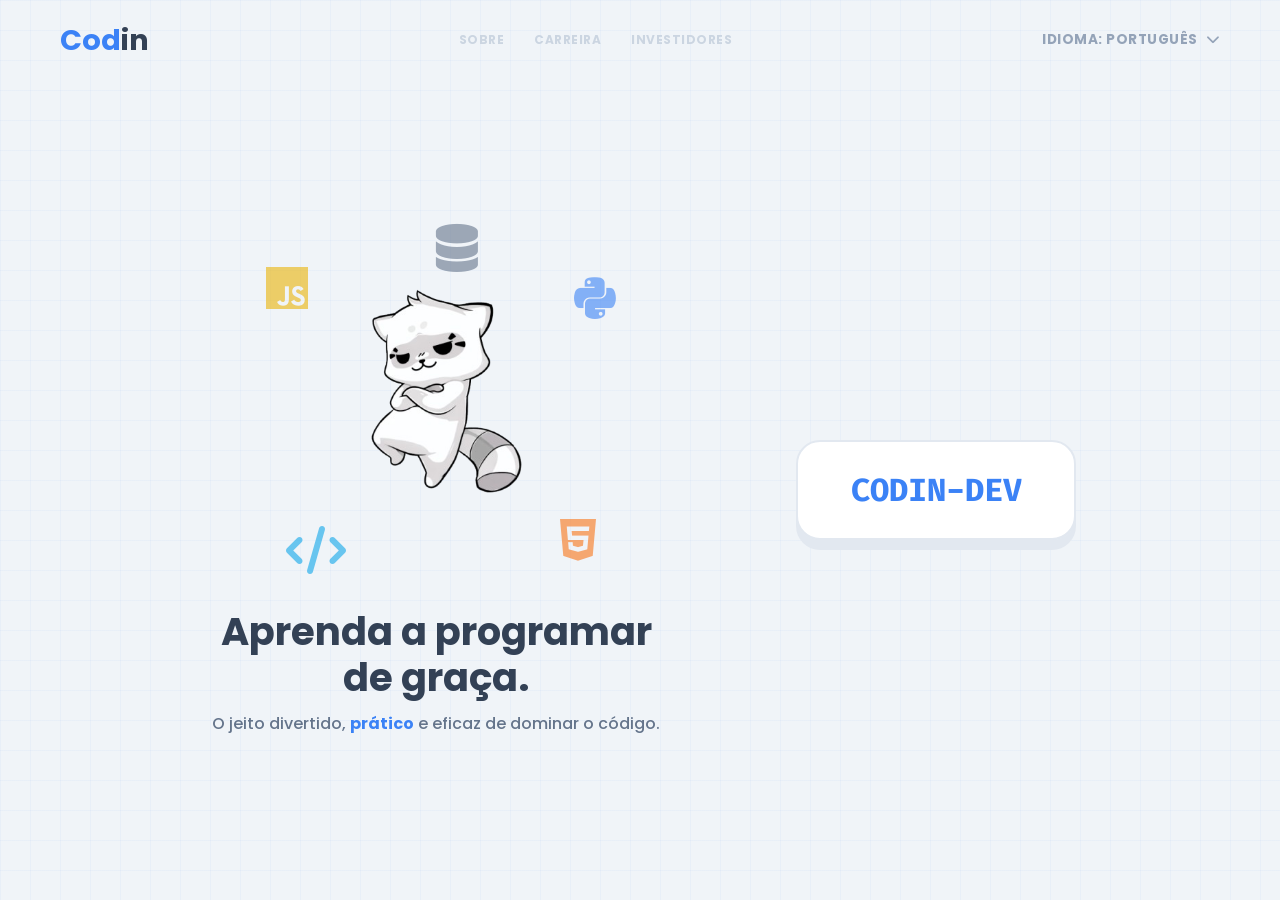
<file: index.html>
<!DOCTYPE html>
<html lang="pt-br">
<head>
  <meta charset="UTF-8">
  <meta name="viewport" content="width=device-width, initial-scale=1.0">
  <title>Codin</title>
  <script src="./js/auth.js"></script>
  <link rel="stylesheet" href="./css/index.css">
  <link rel="preconnect" href="https://fonts.googleapis.com">
  <link rel="preconnect" href="https://fonts.gstatic.com" crossorigin>
  <link rel="preconnect" href="https://cdnjs.cloudflare.com">
  <link rel="stylesheet" href="https://cdnjs.cloudflare.com/ajax/libs/font-awesome/6.4.0/css/all.min.css">
  <link href="https://fonts.googleapis.com/css2?family=Material+Symbols+Outlined" rel="stylesheet">
</head>
<body>
    <nav class="navbar">
    <div class="left">
      <div class="logo">
        <h2>Cod<span>in</span></h2>
        <span class="free">Free</span>
      </div>

      <ul class="nav-links">
        <a href="./paginas/cursos.html"><li><span class="material-symbols-outlined" style="font-size: 20px;">book_ribbon</span> Cursos</li></a>
        <a href="./paginas/missoes.html"><li><span class="material-symbols-outlined" style="font-size: 20px;">adjust</span> Missões</li></a>
        <a href="./paginas/loja.html"><li><span class="material-symbols-outlined" style="font-size: 20px;">shopping_bag</span> Loja do Codin</li></a>
        <a href="./paginas/ranking.html"><li><span class="material-symbols-outlined" style="font-size: 20px;">trophy</span> Ranking</li></a>
        <a href="./paginas/perfil.html"><li><span class="material-symbols-outlined" style="font-size: 20px;">person</span> Perfil</li></a>
      </ul>
    </div>

    <div class="right-side">
      <div class="menu-separado">
        <div class="level" id="badge-nivel-container">
            <i class="fa-regular fa-star"></i> 
            <span id="nivel-usuario">Nível 1</span>

            <div class="progress">
                <div class="bar" id="barra-xp-navbar" style="width: 0%"></div>
            </div>
        </div>

        <div class="xp-pill">
          <img src="./codin/procyons.png" alt="Procyons" style="width: 18px; vertical-align: middle; margin-right: 5px;">
          <span id="saldo-navbar">0</span>
        </div>

        <div class="hearts-pill" id="vidas-navbar">
          <i class="fa-solid fa-heart"></i>
          <i class="fa-solid fa-heart"></i>
          <i class="fa-solid fa-heart"></i>
          <i class="fa-solid fa-heart"></i>
          <i class="fa-solid fa-heart"></i>
        </div>

        <div class="fire-pill">
          <i class="fa-solid fa-fire"></i>
          <span id="streak-navbar">0</span>
        </div>

        <div class="upgrade" onclick="window.location.href='./paginas/planos.html'" style="cursor:pointer;">
          <span class="material-symbols-outlined" style="font-size: 20px;">crown</span>
          <p>Upgrade</p>
        </div>
      </div>
        <a href="./paginas/configuracoes.html" aria-label="Abrir configurações"><div class="menu" role="button" aria-label="Menu">
          <div class="line1"></div>
          <div class="line2"></div>
          <div class="line3"></div>
        </div></a>
    </div>
  </nav>

  <div id="admin-anuncio-banner" style="display:none; background:#6366f1; color:#fff; text-align:center; padding:10px 24px; font-size:0.88rem; font-weight:500; line-height:1.5;">
    <i class="fa-solid fa-bullhorn" style="margin-right:8px;"></i>
    <span id="admin-anuncio-texto"></span>
  </div>

    <div class="container">
        <main class="conteudo-principal">
            <section class="caixa-boas-vindas">
                <div class="cabecalho-boas-vindas">
                    <h2>Olá, Programador! 👋</h2>
                    <p>Continue sua jornada de aprendizado com o Codin!</p>
                </div>
                
                <div class="imagem-guaxinim">
                    </div>

                <div class="estatisticas-usuario">
                    <div class="item-estatistica">
                        <i class="fa-solid fa-fire"></i>
                        <span id="streak-dashboard">0 dias</span>
                    </div>
                    
                    <div class="item-estatistica">
                        <i class="fas fa-medal"></i>
                        <span id="nivel-dashboard">Carregando...</span>
                    </div>
                    
                    <div class="item-estatistica">
                        <img src="./codin/procyons.png" alt="Procyons" style="width: 18px; vertical-align: middle; margin-right: 5px;">
                        <span id="saldo-dashboard">Carregando...</span>
                    </div>
                </div>
                
                <button id="btn-jornada-principal" class="botao-continuar-aprendendo" onclick="continuarJornada()">
                    <i class="fas fa-play"></i>
                    Continuar Aprendendo
                </button>
            </section>

            <div class="section-missoes">
                <div class="header-section">
                    <h3><i class="fas fa-clock"></i> Missões semanais</h3>
                </div>
                <div id="lista-missoes-dashboard" class="lista-dashboard">

                </div>
            </div>
        </main>
        
        <aside class="barra-lateral">
            
            <div class="cartao meu-codin">
                <h3>Meu Codin</h3>
                <div class="avatar-codin">
                </div>
                
                <a href="./paginas/loja.html"><button class="botao-personalizar">Personalizar Codin</button></a>
            </div>

            <div class="cartao missao-diaria" id="card-missao-diaria-home">
                <h3><i class="fas fa-clock"></i> Missão Diária <a href="./paginas/missoes.html" class="ver-todos">Ver todas</a></h3>
                <p>Complete 3 lições</p>
                <div class="container-barra-progresso">
                    <div class="barra-progresso" id="barra-missao-diaria-home" style="width: 0%;"></div>
                    <span class="texto-progresso" id="texto-missao-diaria-home">0/3</span>
                </div>
                <p class="recompensa" id="recompensa-missao-diaria-home">
                    <img src="./codin/procyons.png" alt="Procyons" style="width: 16px; vertical-align: middle; margin-right: 5px;"> Recompensa: 50 Procyons
                </p>
            </div>
            
            <div class="cartao ranking-global">
                <h3><i class="fas fa-trophy"></i> Ranking global</h3>
                <div class="icone-ranking">
                    <i class="fas fa-crown"></i>
                </div>
                <p>Confira sua posição no Ranking de ofensivas!</p>
                <button class="botao-visitar-ranking">Visitar Ranking</button>
            </div>
            
            <div class="cartao conquistas">
                <h3><i class="fas fa-star"></i> Conquistas <a href="#" class="ver-todos">Ver ranking</a></h3>
                <div class="item-conquista">
                    <i class="fas fa-fire"></i>
                    <p><strong>Sequência de 7 dias</strong><br>Mantenha o foco!</p>
                </div>
                <div class="item-conquista">
                    <i class="fas fa-bullseye"></i>
                    <p><strong>100 lições</strong><br>Dedicação total!</p>
                </div>
                <div class="item-conquista">
                    <i class="fas fa-book"></i>
                    <p><strong>Python Básico</strong><br>Primeira linguagem!</p>
                </div>
            </div>

        </aside>
        
    </div>
    <section class="secao2">
        <div class="topo">
            <h2>Seus Cursos</h2>
            <a href="./paginas/cursos.html" class="ver-mais">Ver Tudo →</a>
        </div>
        <div class="cards-cursos">
            <div class="card1 card">
                <h3>
                    <span class="material-symbols-outlined" style="font-size: 40px;">network_intel_node</span> 
                    Lógica de Programação 
                    <a href="#" class="free">free</a>
                </h3>
                
                <p id="contador-logica">0/42 lições</p>
                
                <div class="container-barra-progresso">
                    <div id="barra-logica" class="barra-progresso" style="width: 0%;"></div>
                    
                    <span id="porcentagem-logica" class="texto-progresso">0%</span>
                </div>
                
                <button id="btn-curso-logica" class="botao-continuar-aprendendo-2" onclick="window.location.href='missoes_menu.html?modo=curso_logica'">
                    <i class="fas fa-play"></i> Continuar
                </button>
            </div>

            <div class="card2 card">
                <h3>
                    <i class="fa-brands fa-html5" style="font-size: 40px;"></i> 
                    HTML & CSS (Básico)
                    <span class="badge-premio" title="Complete 100% para ganhar um prêmio!">🎁</span>
                    <a href="#" class="free">free</a>
                </h3>
                
                <p id="contador-html">0/28 lições</p>
                
                <div class="container-barra-progresso">
                    <div id="barra-html" class="barra-progresso" style="width: 0%;"></div>
                    <span id="porcentagem-html" class="texto-progresso">0%</span>
                </div>

                <div class="area-acao-card" style="margin-top: 15px;">
                    
                    <button id="btn-continuar-html" class="botao-continuar-aprendendo-2" onclick="window.location.href='./paginas/missoes_menu.html?modo=curso_html_css'">
                        <i class="fas fa-play"></i> Continuar
                    </button>

                    <button id="btn-apostila-html" class="btn-recompensa" onclick="baixarApostila()" style="display: none;">
                        <i class="fas fa-file-pdf"></i> Baixar Apostila
                    </button>
                    
                </div>
            </div>

            <div class="card3 card">
                <h3><i class="fa-brands fa-python" style="font-size: 40px;"></i> Python <a href="#" class="free"><span class="material-symbols-outlined" style="font-size: 20px;">crown</span>Plus</a></h3>
                <p>0/35 lições <i class="fa-solid fa-lock"></i></p>
                <div class="container-barra-progresso">
                    <div class="barra-progresso" style="width: 0%;"></div>
                    <span class="texto-progresso">0%</span>
                </div>
                <button class="botao-continuar-aprendendo-2" onclick="window.location.href='./paginas/planos.html'">
                    <i class="fas fa-play"></i> Ver Planos
                </button>
            </div>
        </div>
    </section>
    <section class="caixa-footer">
            <div class="cabecalho-footer">
                    <h2>Desbloqueie todo o Potencial! 🚀 </h2>
                    <p>Acesse todas as linguagens, vidas infinitas e muito mais por apenas R$29,90/Mês</p>
            </div>
                
                <i class="fa-solid fa-star" style="font-size: 80px;"></i>
                
            <button class="botao-continuar-aprendendo" onclick="window.location.href='./paginas/planos.html'">
                Upgrade para Plus
            </button>
    </section>
    <div id="modal-levelup" class="modal-overlay" style="display: none;" role="dialog" aria-modal="true" aria-labelledby="levelup-titulo">
    <div class="card-levelup scale-up">
        <h1 class="titulo-levelup" id="levelup-titulo">LEVEL UP!</h1>
        
        <div class="mascote-container">
            <img id="img-evolucao" src="" alt="Codin Evoluído" class="mascote-animado" loading="lazy">
        </div>
        
        <div class="nivel-badge">
            <span style="font-size: 0.5em; display:block; color:#666;">Você alcançou o Nível</span>
            <span id="numero-nivel-novo">0</span>
        </div>

        <button class="btn-proximo" onclick="fecharModalLevelUp()">
            Incrível! <i class="fas fa-star"></i>
        </button>
    </div>
    </div>
    <script src="script.js"></script><script src="missoes_logica.js"></script>
</body>
</html>
</file>
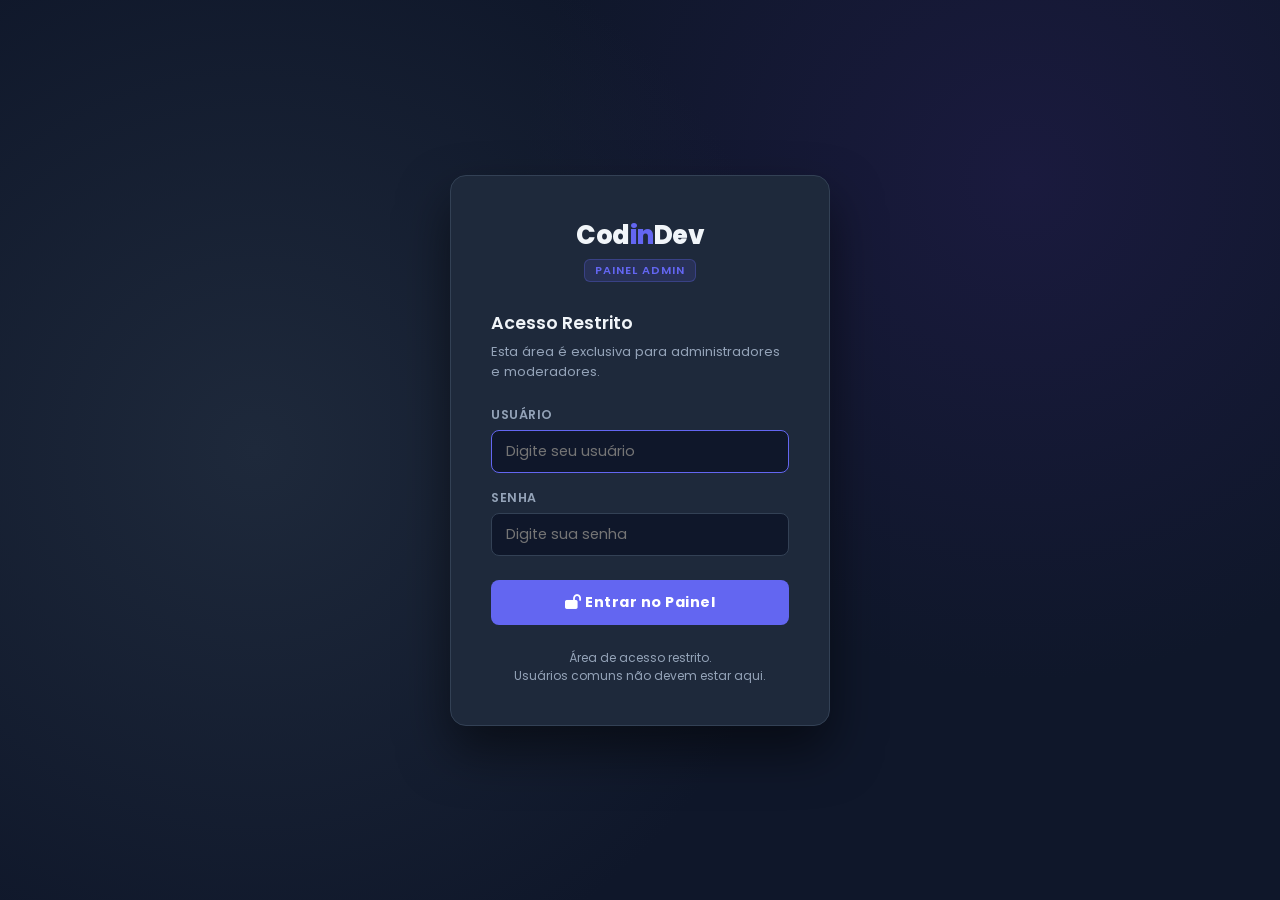
<file: admin/index.html>
<!DOCTYPE html>
<html lang="pt-BR">
<head>
    <meta charset="UTF-8">
    <meta name="viewport" content="width=device-width, initial-scale=1.0">
    <meta name="robots" content="noindex, nofollow">
    <title>Painel Administrativo | CodinDev</title>
    <link rel="preconnect" href="https://fonts.googleapis.com">
    <link rel="preconnect" href="https://fonts.gstatic.com" crossorigin>
    <link rel="preconnect" href="https://cdnjs.cloudflare.com">
    <link href="https://fonts.googleapis.com/css2?family=Poppins:wght@400;500;600;700;800&display=swap" rel="stylesheet">
    <link rel="stylesheet" href="https://cdnjs.cloudflare.com/ajax/libs/font-awesome/6.4.0/css/all.min.css">
    <link rel="stylesheet" href="admin.css">
</head>
<body>

<div id="screen-login">
    <div class="login-card">
        <div class="login-logo">
            <div class="logo-text">Cod<span>in</span>Dev</div>
            <span class="badge-admin">Painel Admin</span>
        </div>

        <h2>Acesso Restrito</h2>
        <p class="sub">Esta área é exclusiva para administradores e moderadores.</p>

        <form id="form-login-admin" onsubmit="fazerLogin(event)">
            <div class="field">
                <label for="input-usuario">Usuário</label>
                <input type="text" id="input-usuario" placeholder="Digite seu usuário" autocomplete="username" required>
            </div>
            <div class="field">
                <label for="input-senha">Senha</label>
                <input type="password" id="input-senha" placeholder="Digite sua senha" autocomplete="current-password" required>
            </div>
            <button type="submit" class="btn-login" id="btn-entrar">
                <i class="fa-solid fa-lock-open"></i> Entrar no Painel
            </button>
        </form>

        <div id="login-erro" class="login-erro">
            <i class="fa-solid fa-circle-exclamation"></i>
            <span id="login-erro-msg">Usuário ou senha incorretos.</span>
        </div>

        <p class="login-footer">
            Área de acesso restrito.<br>
            Usuários comuns não devem estar aqui.
        </p>
    </div>
</div>

<div id="screen-app">
    <div class="app-layout">

        <aside class="sidebar" id="sidebar" role="navigation" aria-label="Menu administrativo">
            <div class="sidebar-header">
                <div class="sidebar-logo">Cod<span>in</span>Dev</div>
                <span class="sidebar-badge">Painel de Controle</span>
            </div>

            <nav class="sidebar-nav">
                <div class="nav-section-label">Principal</div>
                <div class="nav-item active" onclick="navegarPara('dashboard')" data-secao="dashboard">
                    <i class="fa-solid fa-chart-pie"></i> Visão Geral
                </div>

                <div class="nav-section-label">Gerenciamento</div>
                <div class="nav-item" onclick="navegarPara('usuarios')" data-secao="usuarios">
                    <i class="fa-solid fa-users"></i> Usuários
                    <span class="badge-count" id="badge-usuarios-banidos" style="display:none">!</span>
                </div>
                <div class="nav-item" onclick="navegarPara('conteudo')" data-secao="conteudo">
                    <i class="fa-solid fa-book-open"></i> Conteúdo
                </div>
                <div class="nav-item" onclick="navegarPara('arquivos')" data-secao="arquivos">
                    <i class="fa-solid fa-folder-open"></i> Páginas & Arquivos
                </div>

                <div class="nav-section-label">Sistema</div>
                <div class="nav-item" onclick="navegarPara('logs')" data-secao="logs">
                    <i class="fa-solid fa-scroll"></i> Logs de Ações
                </div>
                <div class="nav-item" onclick="navegarPara('sistema')" data-secao="sistema">
                    <i class="fa-solid fa-gear"></i> Sistema
                </div>
            </nav>

            <div class="sidebar-footer">
                <div class="admin-info">
                    <div class="admin-avatar" id="admin-avatar-initials">A</div>
                    <div>
                        <span class="admin-name" id="admin-display-nome">Admin</span>
                        <span class="admin-role" id="admin-display-role">Administrador</span>
                    </div>
                </div>
                <button class="btn-sair" onclick="fazerLogout()">
                    <i class="fa-solid fa-right-from-bracket"></i> Sair do Painel
                </button>
            </div>
        </aside>

        <div class="main-content">
            <header class="topbar">
                <div class="topbar-title">
                    <button class="btn-hamburger" id="btn-hamburger" onclick="toggleSidebar()" aria-label="Abrir menu">
                        <i class="fa-solid fa-bars"></i>
                    </button>
                    <i class="fa-solid fa-shield-halved"></i>
                    <span id="topbar-titulo">Visão Geral</span>
                </div>
                <span class="topbar-time" id="topbar-relogio"></span>
            </header>

            <div class="page-content">

                <section id="sec-dashboard" class="secao ativa">
                    <div class="stats-grid">
                        <div class="stat-card">
                            <div class="stat-icon purple"><i class="fa-solid fa-user"></i></div>
                            <div class="stat-info">
                                <div class="label">Usuário Ativo</div>
                                <div class="value" id="dash-nome-usuario">—</div>
                            </div>
                        </div>
                        <div class="stat-card">
                            <div class="stat-icon green"><i class="fa-solid fa-users"></i></div>
                            <div class="stat-info">
                                <div class="label">Usuários Gerenciados</div>
                                <div class="value" id="dash-total-usuarios">0</div>
                            </div>
                        </div>
                        <div class="stat-card">
                            <div class="stat-icon amber"><i class="fa-solid fa-book"></i></div>
                            <div class="stat-info">
                                <div class="label">Cursos Ativos</div>
                                <div class="value" id="dash-cursos-ativos">—</div>
                            </div>
                        </div>
                        <div class="stat-card">
                            <div class="stat-icon red"><i class="fa-solid fa-ban"></i></div>
                            <div class="stat-info">
                                <div class="label">Páginas em Manutenção</div>
                                <div class="value" id="dash-paginas-desativadas">0</div>
                            </div>
                        </div>
                    </div>

                    <div class="quick-actions">
                        <button class="btn btn-primary" onclick="navegarPara('usuarios')">
                            <i class="fa-solid fa-user-plus"></i> Adicionar Usuário
                        </button>
                        <button class="btn btn-secondary" onclick="navegarPara('conteudo')">
                            <i class="fa-solid fa-toggle-on"></i> Gerenciar Conteúdo
                        </button>
                        <button class="btn btn-ghost" onclick="navegarPara('logs')">
                            <i class="fa-solid fa-clock-rotate-left"></i> Ver Logs
                        </button>
                    </div>

                    <div class="card">
                        <div class="card-header">
                            <h3><i class="fa-solid fa-person-running"></i> Usuário Atual no Sistema</h3>
                        </div>
                        <div id="dash-info-usuario"></div>
                    </div>

                    <div class="card">
                        <div class="card-header">
                            <h3><i class="fa-solid fa-clock-rotate-left"></i> Ações Recentes</h3>
                            <button class="btn btn-ghost btn-sm" onclick="navegarPara('logs')">Ver todos</button>
                        </div>
                        <div id="dash-logs-recentes"></div>
                    </div>
                </section>

                <section id="sec-usuarios" class="secao">
                    <div class="card">
                        <div class="card-header">
                            <h3><i class="fa-solid fa-user-tie"></i> Usuário do Sistema (localStorage)</h3>
                            <button class="btn btn-warning btn-sm" onclick="abrirModalEditarUsuarioAtual()">
                                <i class="fa-solid fa-pen"></i> Editar
                            </button>
                        </div>
                        <div id="tabela-usuario-atual"></div>
                    </div>

                    <div class="card">
                        <div class="card-header">
                            <h3><i class="fa-solid fa-users"></i> Usuários Gerenciados (Ranking)</h3>
                            <button class="btn btn-primary btn-sm" onclick="abrirModalNovoUsuario()">
                                <i class="fa-solid fa-plus"></i> Adicionar
                            </button>
                        </div>
                        <div class="table-wrapper">
                            <table>
                                <thead>
                                    <tr>
                                        <th>#</th>
                                        <th>Nome</th>
                                        <th>Nível</th>
                                        <th>XP Total</th>
                                        <th>Status</th>
                                        <th>Ações</th>
                                    </tr>
                                </thead>
                                <tbody id="tabela-usuarios-gerenciados"></tbody>
                            </table>
                        </div>
                        <div id="empty-usuarios" class="empty-state" style="display:none">
                            <i class="fa-solid fa-users"></i>
                            <p>Nenhum usuário gerenciado ainda.<br>Clique em "Adicionar" para criar um.</p>
                        </div>
                    </div>
                </section>

                <section id="sec-conteudo" class="secao">
                    <div class="card">
                        <div class="card-header">
                            <h3><i class="fa-solid fa-graduation-cap"></i> Cursos Disponíveis</h3>
                        </div>
                        <div id="lista-cursos-toggle"></div>
                    </div>

                    <div class="card">
                        <div class="card-header">
                            <h3><i class="fa-solid fa-puzzle-piece"></i> Funcionalidades do Site</h3>
                        </div>
                        <div id="lista-features-toggle"></div>
                    </div>

                    <div class="card">
                        <div class="card-header">
                            <h3><i class="fa-solid fa-bullhorn"></i> Anúncio Global</h3>
                        </div>
                        <div class="form-grid">
                            <div class="form-group form-full">
                                <label>Texto do Anúncio</label>
                                <textarea id="anuncio-texto" placeholder="Ex: Manutenção programada para sábado às 22h..."></textarea>
                            </div>
                            <div class="form-group">
                                <label>Tipo</label>
                                <select id="anuncio-tipo">
                                    <option value="info">ℹ️ Informação</option>
                                    <option value="success">✅ Sucesso / Novidade</option>
                                    <option value="warning">⚠️ Aviso</option>
                                    <option value="danger">🚨 Urgente</option>
                                </select>
                            </div>
                            <div class="form-group">
                                <label>Status</label>
                                <select id="anuncio-ativo">
                                    <option value="false">Inativo</option>
                                    <option value="true">Ativo (visível para usuários)</option>
                                </select>
                            </div>
                        </div>
                        <div id="anuncio-preview-box"></div>
                        <div style="margin-top:14px; display:flex; gap:10px;">
                            <button class="btn btn-primary" onclick="salvarAnuncio()">
                                <i class="fa-solid fa-floppy-disk"></i> Salvar Anúncio
                            </button>
                            <button class="btn btn-ghost" onclick="previewAnuncio()">
                                <i class="fa-solid fa-eye"></i> Preview
                            </button>
                        </div>
                    </div>
                </section>

                <section id="sec-arquivos" class="secao">
                    <div class="card">
                        <div class="card-header">
                            <h3><i class="fa-solid fa-globe"></i> Páginas do Site</h3>
                        </div>
                        <p style="font-size:0.8rem; color:var(--text-s); margin-bottom:16px;">
                            Páginas em manutenção exibem uma mensagem de indisponibilidade para usuários comuns.
                            Administradores têm acesso irrestrito.
                        </p>
                        <div id="lista-paginas"></div>
                    </div>

                    <div class="card">
                        <div class="card-header">
                            <h3><i class="fa-solid fa-file-code"></i> Arquivos de Script & Estilo</h3>
                        </div>
                        <p style="font-size:0.8rem; color:var(--text-s); margin-bottom:16px;">
                            Listagem informativa dos principais arquivos do projeto.
                        </p>
                        <div id="lista-arquivos-estaticos"></div>
                    </div>
                </section>

                <section id="sec-logs" class="secao">
                    <div class="card">
                        <div class="card-header">
                            <h3><i class="fa-solid fa-scroll"></i> Registro de Ações</h3>
                            <button class="btn btn-danger btn-sm" onclick="limparLogs()">
                                <i class="fa-solid fa-trash"></i> Limpar Logs
                            </button>
                        </div>
                        <div id="lista-logs"></div>
                        <div id="empty-logs" class="empty-state" style="display:none">
                            <i class="fa-solid fa-scroll"></i>
                            <p>Nenhuma ação registrada ainda.</p>
                        </div>
                    </div>
                </section>

                <section id="sec-sistema" class="secao">
                    <div class="card">
                        <div class="card-header">
                            <h3><i class="fa-solid fa-sliders"></i> Configurações do Sistema</h3>
                        </div>
                        <div class="toggle-row">
                            <div class="toggle-info">
                                <div class="title">Modo Desenvolvedor Global</div>
                                <div class="desc">Libera conteúdo bloqueado para o usuário ativo no navegador.</div>
                            </div>
                            <label class="switch">
                                <input type="checkbox" id="toggle-devmode" onchange="toggleDevModeGlobal(this.checked)">
                                <span class="slider"></span>
                            </label>
                        </div>
                    </div>

                    <div class="action-cards">
                        <div class="action-card">
                            <i class="fa-solid fa-file-export" style="color:var(--info)"></i>
                            <h4>Exportar Dados</h4>
                            <p>Baixa um arquivo JSON com todos os dados do usuário atual (localStorage).</p>
                            <button class="btn btn-primary" onclick="exportarDados()">
                                <i class="fa-solid fa-download"></i> Exportar
                            </button>
                        </div>

                        <div class="action-card">
                            <i class="fa-solid fa-file-import" style="color:var(--success)"></i>
                            <h4>Importar Dados</h4>
                            <p>Restaura dados a partir de um arquivo JSON exportado anteriormente.</p>
                            <input type="file" id="input-importar" accept=".json" style="display:none" onchange="importarDados(event)">
                            <button class="btn btn-success" onclick="document.getElementById('input-importar').click()">
                                <i class="fa-solid fa-upload"></i> Importar
                            </button>
                        </div>

                        <div class="action-card">
                            <i class="fa-solid fa-rotate-right" style="color:var(--warning)"></i>
                            <h4>Resetar Usuário Ativo</h4>
                            <p>Apaga todo o progresso do usuário logado no navegador atual.</p>
                            <button class="btn btn-warning" onclick="confirmarResetUsuario()">
                                <i class="fa-solid fa-rotate-right"></i> Resetar
                            </button>
                        </div>
                    </div>

                    <div class="danger-zone" style="margin-top:20px">
                        <h4><i class="fa-solid fa-triangle-exclamation"></i> Zona de Perigo</h4>
                        <div class="action-cards">
                            <div class="action-card" style="border-color:rgba(239,68,68,0.2)">
                                <i class="fa-solid fa-skull" style="color:var(--danger)"></i>
                                <h4>Reset Total do Sistema</h4>
                                <p>Remove TODOS os dados do sistema, incluindo usuários gerenciados, logs, configurações admin e progresso do usuário.</p>
                                <button class="btn btn-danger" onclick="confirmarResetTotal()">
                                    <i class="fa-solid fa-bomb"></i> Reset Total
                                </button>
                            </div>
                        </div>
                    </div>
                </section>

            </div></div></div></div><div id="modal-usuario" class="modal-overlay" role="dialog" aria-modal="true" aria-labelledby="modal-usuario-titulo">
    <div class="modal-box">
        <div class="modal-header">
            <h3 id="modal-usuario-titulo">Adicionar Usuário</h3>
            <button class="btn-fechar-modal" onclick="fecharModal('modal-usuario')" aria-label="Fechar">&times;</button>
        </div>
        <input type="hidden" id="modal-usuario-id">
        <div class="form-grid">
            <div class="form-group">
                <label>Nome</label>
                <input type="text" id="mu-nome" placeholder="Nome do usuário" maxlength="20">
            </div>
            <div class="form-group">
                <label>Nível</label>
                <input type="number" id="mu-nivel" min="1" max="999" value="1">
            </div>
            <div class="form-group">
                <label>XP da Barra (0-2000)</label>
                <input type="number" id="mu-xp" min="0" max="1999" value="0">
            </div>
            <div class="form-group">
                <label>Título</label>
                <select id="mu-titulo">
                    <option value="Iniciante">🌱 Iniciante</option>
                    <option value="BugHunter">🐛 Bug Hunter</option>
                    <option value="MestreCSS">🎨 Artista CSS</option>
                    <option value="BackendGod">⚙️ Backend God</option>
                    <option value="FullStack">🚀 Full Stack</option>
                </select>
            </div>
            <div class="form-group">
                <label>Aura</label>
                <select id="mu-aura">
                    <option value="none">Nenhuma</option>
                    <option value="purple">Roxa (Nível 50+)</option>
                    <option value="gold">Dourada (Nível 200+)</option>
                    <option value="red">Vermelha (Nível 500+)</option>
                </select>
            </div>
            <div class="form-group">
                <label>Status</label>
                <select id="mu-status">
                    <option value="ativo">Ativo</option>
                    <option value="banido">Banido</option>
                </select>
            </div>
        </div>
        <div class="modal-footer">
            <button class="btn btn-ghost" onclick="fecharModal('modal-usuario')">Cancelar</button>
            <button class="btn btn-primary" onclick="salvarUsuario()">
                <i class="fa-solid fa-floppy-disk"></i> Salvar
            </button>
        </div>
    </div>
</div>

<div id="modal-usuario-atual" class="modal-overlay" role="dialog" aria-modal="true" aria-labelledby="modal-ua-titulo">
    <div class="modal-box">
        <div class="modal-header">
            <h3 id="modal-ua-titulo">Editar Usuário Atual</h3>
            <button class="btn-fechar-modal" onclick="fecharModal('modal-usuario-atual')" aria-label="Fechar">&times;</button>
        </div>
        <div class="form-grid">
            <div class="form-group">
                <label>Nome</label>
                <input type="text" id="ua-nome" maxlength="20">
            </div>
            <div class="form-group">
                <label>Nível</label>
                <input type="number" id="ua-nivel" min="1" max="999">
            </div>
            <div class="form-group">
                <label>XP da Barra (0-2000)</label>
                <input type="number" id="ua-xp" min="0" max="1999">
            </div>
            <div class="form-group">
                <label style="display:flex; align-items:center; gap:5px;">
                    <img src="../codin/procyons.png" alt="" style="width: 14px;"> Procyons
                </label>
                <input type="number" id="ua-saldo" min="0">
            </div>
        </div>
        <div class="modal-footer">
            <button class="btn btn-ghost" onclick="fecharModal('modal-usuario-atual')">Cancelar</button>
            <button class="btn btn-primary" onclick="salvarUsuarioAtual()">
                <i class="fa-solid fa-floppy-disk"></i> Salvar
            </button>
        </div>
    </div>
</div>

<div id="modal-confirmar" class="modal-overlay" role="alertdialog" aria-modal="true" aria-labelledby="modal-conf-titulo">
    <div class="modal-box">
        <div class="modal-header">
            <h3 id="modal-conf-titulo">Confirmar Ação</h3>
            <button class="btn-fechar-modal" onclick="fecharModal('modal-confirmar')" aria-label="Fechar">&times;</button>
        </div>
        <p id="modal-conf-msg" style="color:var(--text-s); font-size:0.9rem; line-height:1.6;"></p>
        <div class="modal-footer">
            <button class="btn btn-ghost" onclick="fecharModal('modal-confirmar')">Cancelar</button>
            <button class="btn btn-danger" id="btn-conf-confirmar">Confirmar</button>
        </div>
    </div>
</div>

<div class="toast-container" id="toast-container" aria-live="polite"></div>

<script src="admin-credentials.js"></script>
<script src="admin.js"></script>
</body>
</html>
</file>
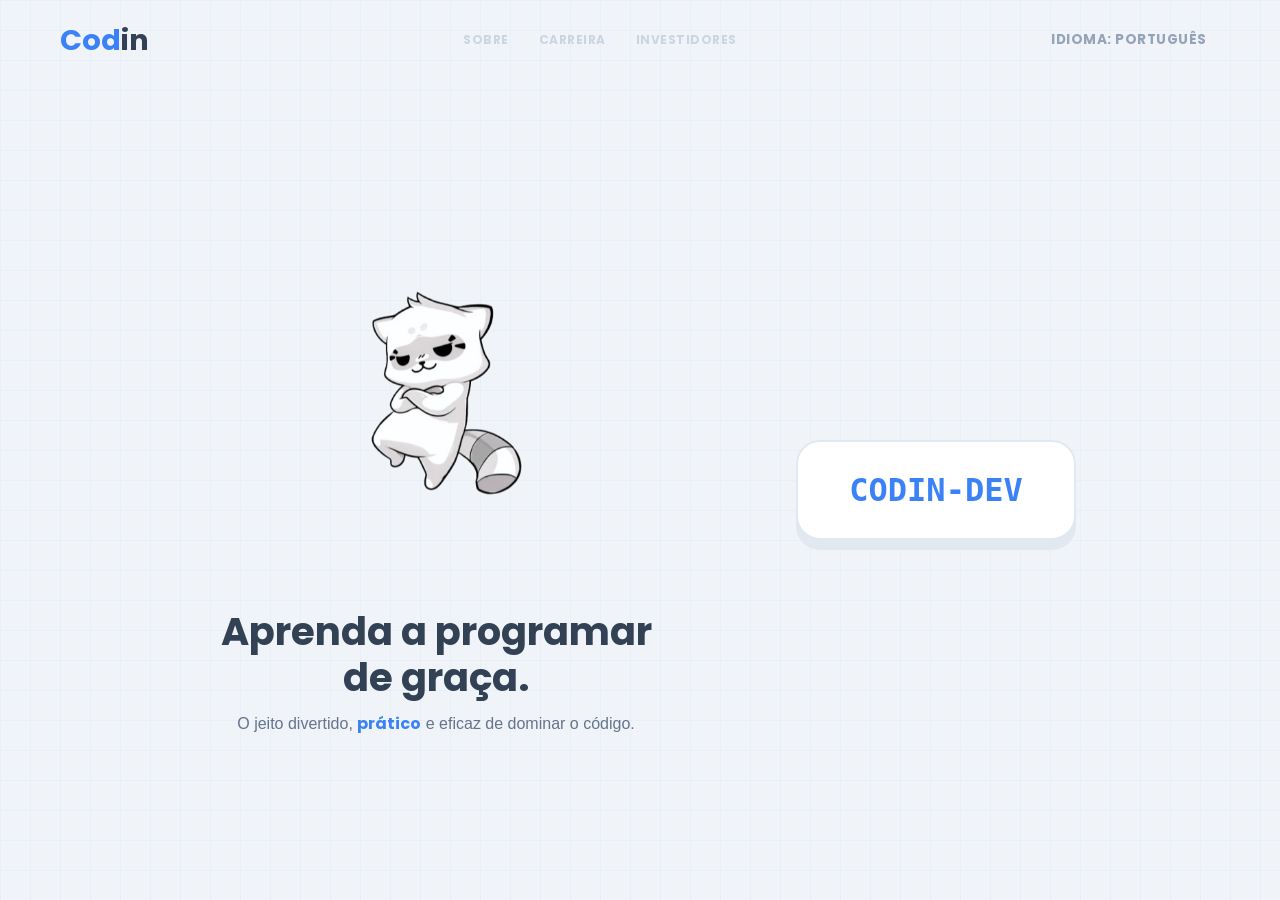
<file: cursos.html>
<!DOCTYPE html>
<html lang="pt-br">
<head>
  <meta charset="UTF-8">
  <meta http-equiv="refresh" content="0; url=paginas/cursos.html">
  <title>Redirecionando...</title>
</head>
<body>
  <p>Redirecionando para <a href="paginas/cursos.html">paginas/cursos.html</a>...</p>
</body>
</html>
</file>
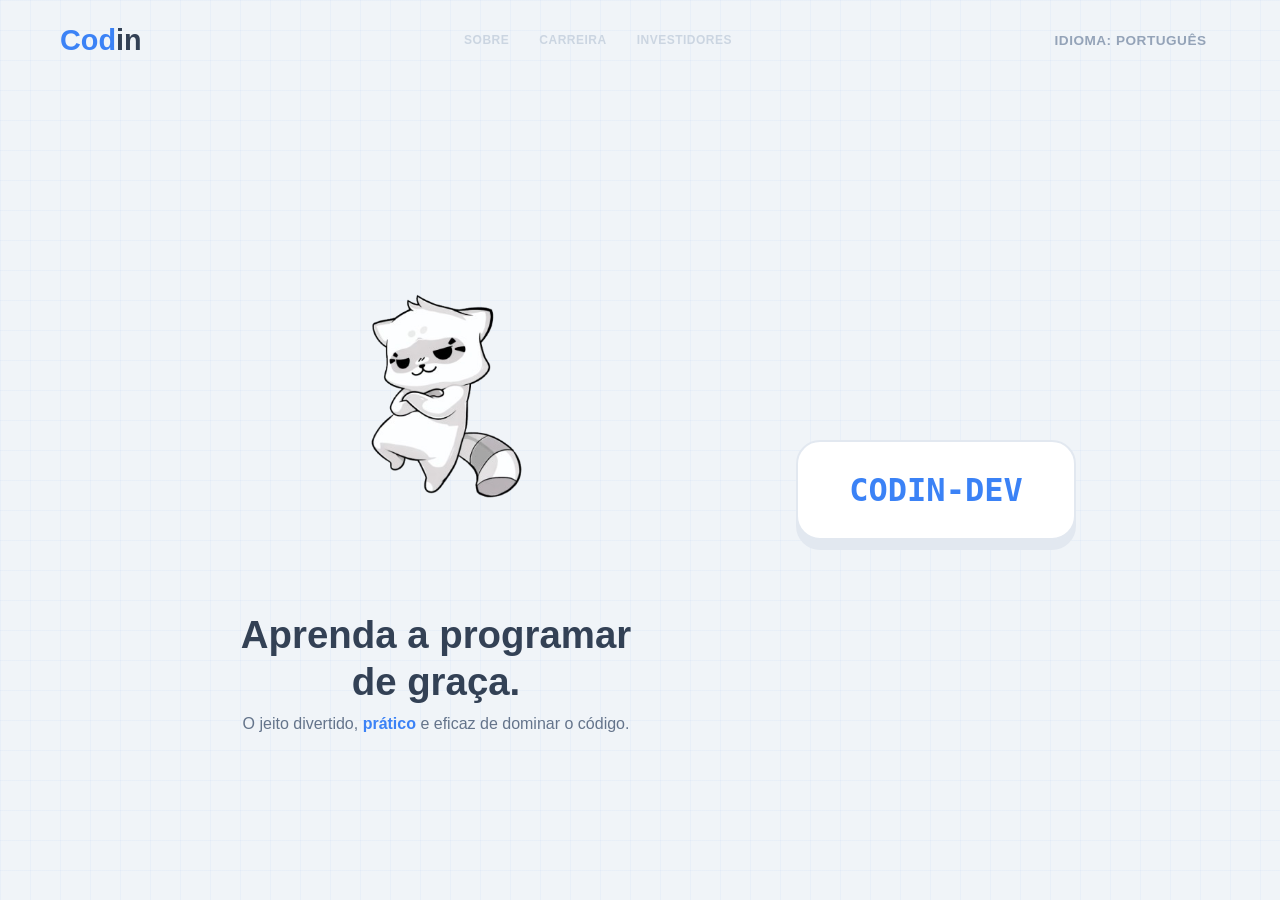
<file: missoes.html>
<!DOCTYPE html>
<html lang="pt-br">
<head>
  <meta charset="UTF-8">
  <meta http-equiv="refresh" content="0; url=paginas/missoes.html">
  <title>Redirecionando...</title>
</head>
<body>
  <p>Redirecionando para <a href="paginas/missoes.html">paginas/missoes.html</a>...</p>
</body>
</html>
</file>
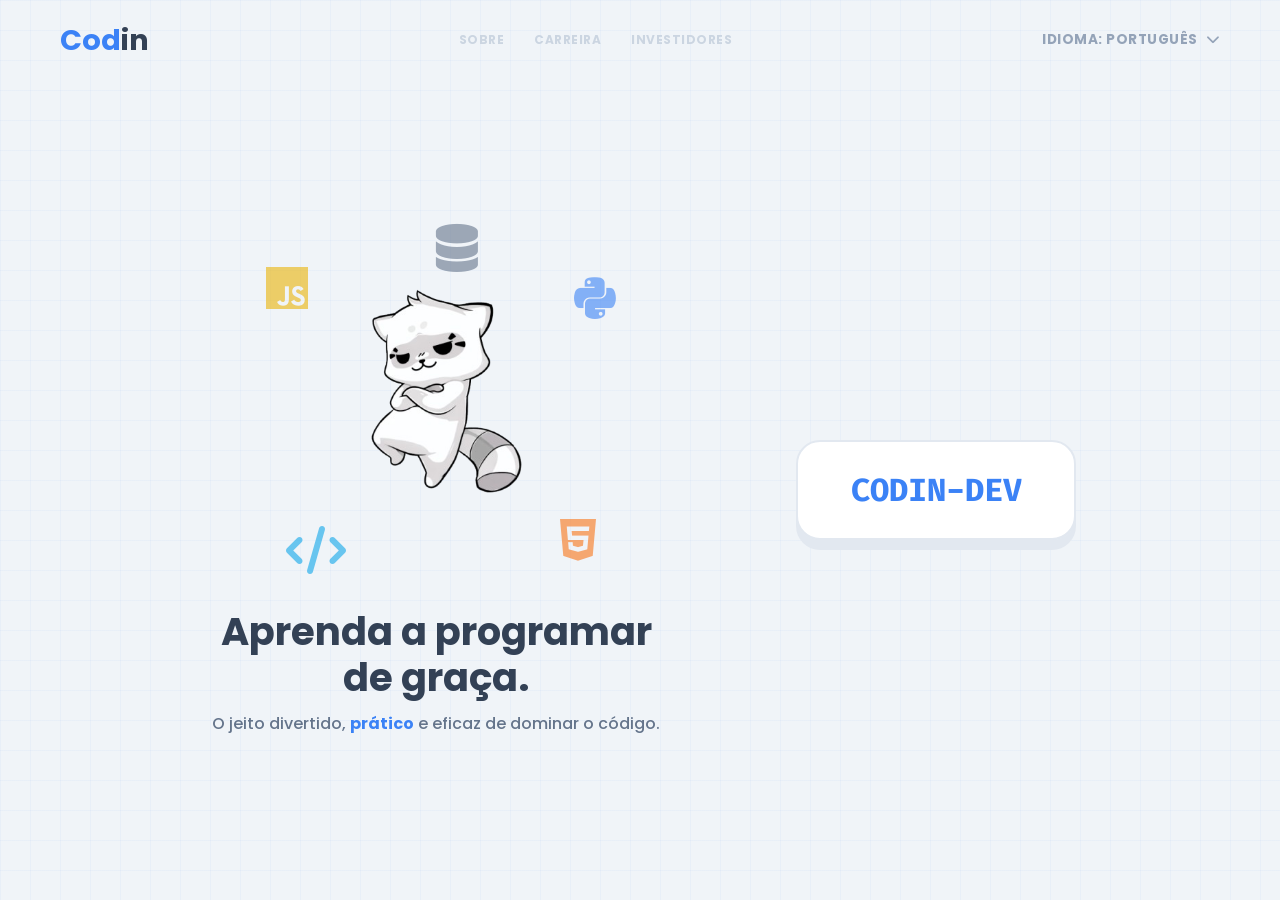
<file: login/login.html>
<!DOCTYPE html>
<html lang="pt-BR">
<head>
    <meta charset="UTF-8">
    <meta name="viewport" content="width=device-width, initial-scale=1.0">
    <title>Login | Codin</title>
    <link rel="preconnect" href="https://fonts.googleapis.com">
    <link rel="preconnect" href="https://fonts.gstatic.com" crossorigin>
    <link rel="preconnect" href="https://cdnjs.cloudflare.com">
    <link href="https://fonts.googleapis.com/css2?family=Fira+Code:wght@600&family=Poppins:wght@400;600;700;800&display=swap" rel="stylesheet">
    <link rel="stylesheet" href="https://cdnjs.cloudflare.com/ajax/libs/font-awesome/6.4.0/css/all.min.css">
    <link rel="stylesheet" href="login.css">
</head>
<body>

    <header class="cabecalho">
        <div class="logo-container">
            Cod<span>in</span>
        </div>
        <div class="rodape-links">
            <a href="#">SOBRE</a>
            <a href="#">CARREIRA</a>
            <a href="#">INVESTIDORES</a>
        </div>
        <div class="seletor-idioma">
            IDIOMA: PORTUGUÊS <i class="fa-solid fa-chevron-down"></i>
        </div>
    </header>

    <div class="wrapper-principal">
        <div class="container-login">
            
            <section class="secao-apresentacao">
                <div class="cena-mascote">
                    <i class="fa-brands fa-js icone-flutuante icone-1"></i>
                    <i class="fa-brands fa-html5 icone-flutuante icone-2"></i>
                    <i class="fa-brands fa-python icone-flutuante icone-3"></i>
                    <i class="fa-solid fa-code icone-flutuante icone-4"></i>
                    <i class="fa-solid fa-database icone-flutuante icone-5"></i>

                    <div class="display-mascote">
                        <img src="../codin/codinlogin.png" class="mascote-principal" alt="Mascote Codin">
                    </div>
                </div>

                <h1>Aprenda a programar<br>de graça.</h1>
                <p class="subtitulo-apresentacao">O jeito divertido, <span class="destaque">prático</span> e eficaz de dominar o código.</p>
            </section>

            <section class="secao-formulario">
                
                <div id="janela-login" class="cartao-login">
                    
                    <div id="conteudo-abertura" class="conteudo-abertura">
                        <h1 class="logo-glitch" data-text="Codin-Dev">Codin-Dev</h1>
                    </div>

                    <div id="interface-real" class="interface-real">
                        <div class="cabecalho-interface">
                            <h2>Comece agora</h2>
                        </div>

                        <div id="opcoes-iniciais" class="opcoes-navegacao">
                            
                            <button class="btn-padrao primario" onclick="mostrarFormulario('cadastro')">
                                CRIAR PERFIL
                            </button>
                            <button class="btn-padrao secundario" onclick="mostrarFormulario('login')">
                                JÁ TENHO CONTA
                            </button>

                            <div class="divisor">
                                <span>OU</span>
                            </div>

                            <div class="login-social">
                                <button class="btn-social google">
                                    <i class="fa-brands fa-google"></i> Google
                                </button>
                                <button class="btn-social github">
                                    <i class="fa-brands fa-github"></i> GitHub
                                </button>
                            </div>

                            <p class="texto-termos">
                                Ao entrar, você concorda com nossos <a href="#">Termos</a> e <a href="#">Privacidade</a>.
                            </p>
                        </div>

                        <form id="form-login" class="form-oculto" onsubmit="realizarLogin(event)">
                            <div class="grupo-input">
                                <input type="text" id="login-usuario" placeholder="Nome de usuário ou email" required>
                            </div>
                            <div class="grupo-input">
                                <input type="password" id="login-senha" placeholder="Senha" required>
                            </div>
                            <button type="submit" class="btn-padrao primario">ENTRAR</button>
                            <button type="button" class="btn-texto" onclick="voltarOpcoes()">VOLTAR</button>
                        </form>

                        <form id="form-cadastro" class="form-oculto" onsubmit="realizarCadastro(event)">
                            <div class="grupo-input">
                                <input type="text" id="cad-nome" placeholder="Seu nome" required>
                            </div>
                            <div class="grupo-input">
                                <input type="email" id="cad-email" placeholder="Email" required>
                            </div>
                            <div class="grupo-input">
                                <input type="password" id="cad-senha" placeholder="Senha" required>
                            </div>
                            <button type="submit" class="btn-padrao primario">CRIAR CONTA</button>
                            <button type="button" class="btn-texto" onclick="voltarOpcoes()">VOLTAR</button>
                        </form>
                    </div>

                </div>
            </section>
        </div>
    </div>

    <script src="login.js"></script>
</body>
</html>
</file>
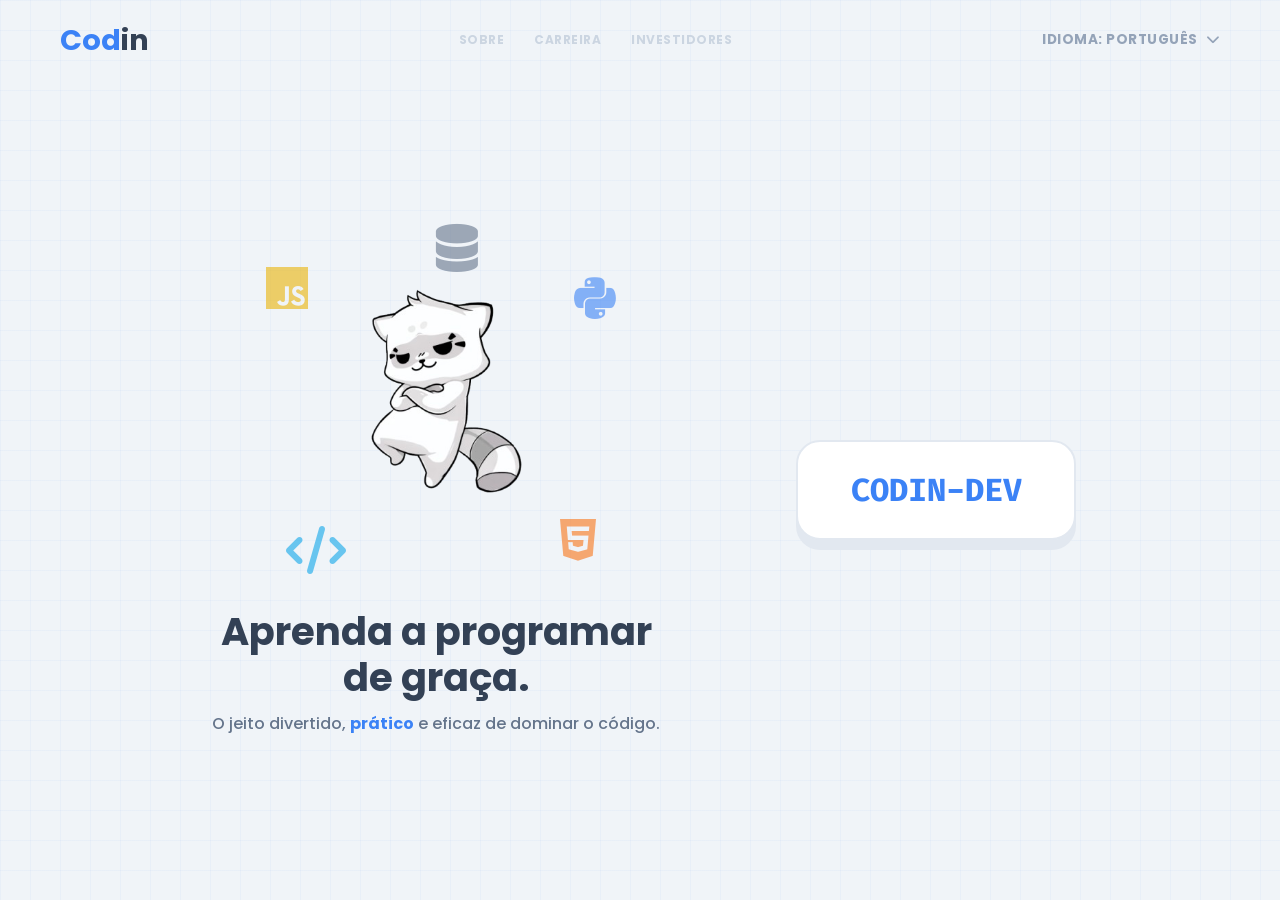
<file: misssoes/missao.html>
<!DOCTYPE html>
<html lang="pt-br">
<head>
    <meta charset="UTF-8">
    <meta name="viewport" content="width=device-width, initial-scale=1.0">
    <title>Missão: Variáveis</title>
    <script src="../js/auth.js"></script>
    <link rel="stylesheet" href="missao.css">
    <link rel="preconnect" href="https://cdnjs.cloudflare.com">
    <link rel="stylesheet" href="https://cdnjs.cloudflare.com/ajax/libs/font-awesome/6.4.0/css/all.min.css">
</head>
<body>

    <header class="header-missao">
        <div class="header-top">
            <a href="../index.html" class="btn-voltar"><i class="fa-solid fa-arrow-left"></i> Voltar</a>
            <div class="titulo-missao">
                <i class="fa-solid fa-bullseye"></i> Missão: Variáveis e Tipos
            </div>
            <div class="vidas-container" id="container-vidas">
                <i class="fa-solid fa-heart"></i>
                <i class="fa-solid fa-heart"></i>
                <i class="fa-solid fa-heart"></i>
                <i class="fa-solid fa-heart"></i>
                <i class="fa-solid fa-heart"></i>
            </div>
        </div>
        
        <div class="progresso-container">
            <span class="texto-progresso">Progresso</span>
            <div class="barra-fundo">
                <div class="barra-cheia" id="barra-progresso" style="width: 0%;"></div>
            </div>
            <span id="contador-passos">1/7</span>
        </div>
    </header>

    <main class="area-jogo">
        
        <div class="card-pergunta">
            <div id="conteudo-dinamico"></div>
            
            <div class="footer-pergunta">
                <div id="mensagem-feedback" class="feedback"></div>
                <button id="btn-verificar" onclick="verificarResposta()">Verificar</button>
                <button id="btn-continuar" onclick="proximaPergunta()" style="display: none;">Continuar</button>
            </div>
        </div>

        <div class="coluna-lateral">
            <div class="card-mascote-dica">
                <img src="../codin/1428.png" alt="Codin" style="width: 100px; opacity: 0.8; transform: scale(2);">
            </div>

            <div class="card-recompensa">
                <h3>Recompensa final:</h3>
                <div class="item-recompensa">
                    <i class="fa-regular fa-star"></i> 50 XP
                </div>
                <div class="item-recompensa">
                    <img src="../codin/procyons.png" alt="Procyons" style="width: 18px; vertical-align: middle; margin-right: 5px;"> 30 Procyons
                </div>
            </div>
        </div>

    </main>

    <div id="modal-fim" class="modal-overlay" style="display: none;">
        <div class="modal-card">
            <h2>Missão Cumprida! 🎉</h2>
            <p>Você aprendeu sobre Variáveis e Tipos.</p>
            <div class="premios-fim">
                <span>+50 XP</span>
                <span><img src="../codin/procyons.png" alt="Procyons" style="width: 16px; vertical-align: middle; margin-right: 5px;"> +30 Procyons</span>
            </div>
            <button onclick="window.location.href='../index.html'" class="btn-confirmar">Voltar ao Menu</button>
        </div>
    </div>
    
    <div id="modal-revisao" class="modal-overlay" style="display: none;">
    <div class="card-revisao scale-up">
        <div class="mascote-container">
            <img id="img-revisao" src="" alt="Mascote Codin" class="mascote-animado" loading="lazy">
        </div>
        
        <h2 style="color: #0b2352; margin-bottom: 10px;">Opa, vamos revisar!</h2>
        <p id="frase-revisao" style="font-size: 1.1em; color: #555; margin-bottom: 25px;">
            </p>

        <button class="btn-proximo" onclick="fecharModalRevisao()">
            Bora consertar! <i class="fas fa-hammer"></i>
        </button>
    </div>
    </div>
    
    <div id="modal-levelup" class="modal-overlay" style="display: none;">
    <div class="card-levelup scale-up">
        <h1 class="titulo-levelup">LEVEL UP!</h1>
        
        <div class="mascote-container">
            <img id="img-evolucao" src="" alt="Codin Evoluído" class="mascote-animado" loading="lazy">
        </div>
        
        <div class="nivel-badge">
            <span style="font-size: 0.5em; display:block; color:#666;">Você alcançou o Nível</span>
            <span id="numero-nivel-novo">0</span>
        </div>

        <button class="btn-proximo" onclick="fecharModalLevelUp()">
            Incrível! <i class="fas fa-star"></i>
        </button>
    </div>
    </div>

    <script src="missao.js"></script>
</body>
</html>
</file>
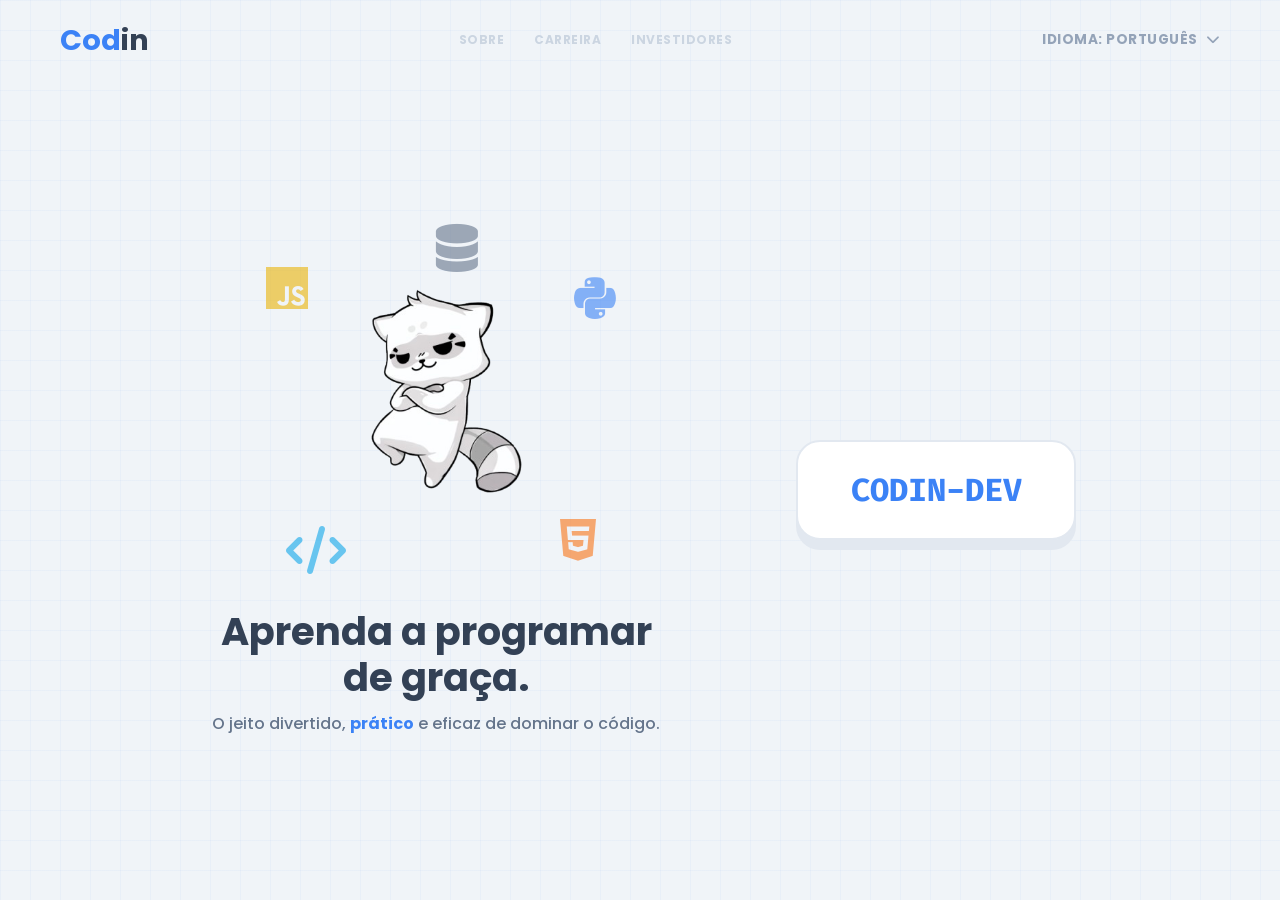
<file: paginas/cursos.html>
<!DOCTYPE html>
<html lang="pt-br">
<head>
  <meta charset="UTF-8">
  <meta name="viewport" content="width=device-width, initial-scale=1.0">
  <title>Cursos | CodinDev</title>
  <script src="../js/auth.js"></script>
  <link rel="stylesheet" href="../css/index.css">
  <link rel="stylesheet" href="https://cdnjs.cloudflare.com/ajax/libs/font-awesome/6.4.0/css/all.min.css">
  <link href="https://fonts.googleapis.com/css2?family=Material+Symbols+Outlined" rel="stylesheet">
</head>
<body>
    <nav class="navbar">
    <div class="left">
      <div class="logo">
        <a href="../index.html"><h2>Cod<span>in</span></h2></a>
        <span class="free">Free</span>
      </div>

      <ul class="nav-links">
        <a href="cursos.html"><li><span class="material-symbols-outlined" style="font-size: 20px;">book_ribbon</span> Cursos</li></a>
        <a href="missoes.html"><li><span class="material-symbols-outlined" style="font-size: 20px;">adjust</span> Missões</li></a>
        <a href="loja.html"><li><span class="material-symbols-outlined" style="font-size: 20px;">shopping_bag</span> Loja do Codin</li></a>
        <a href="ranking.html"><li><span class="material-symbols-outlined" style="font-size: 20px;">trophy</span> Ranking</li></a>
        <a href="perfil.html"><li><span class="material-symbols-outlined" style="font-size: 20px;">person</span> Perfil</li></a>
      </ul>
    </div>

    <div class="right-side">
      <div class="menu-separado">
        <div class="level" id="badge-nivel-container">
            <i class="fa-regular fa-star"></i> 
            <span id="nivel-usuario">Nível 1</span>
  
            <div id="barra-xp-efeito" class="progress">
                <div class="bar" id="barra-xp-navbar" style="width: 0%"></div>
            </div>
        </div>

        <div class="xp-pill">
          <img src="../codin/procyons.png" alt="Procyons" style="width: 18px; vertical-align: middle; margin-right: 5px;">
          <span id="saldo-navbar">0</span>
        </div>

        <div class="hearts-pill" id="vidas-navbar">
          <i class="fa-solid fa-heart"></i>
          <i class="fa-solid fa-heart"></i>
          <i class="fa-solid fa-heart"></i>
          <i class="fa-solid fa-heart"></i>
          <i class="fa-solid fa-heart"></i>
        </div>

        <div class="fire-pill">
          <i class="fa-solid fa-fire"></i>
          <span id="streak-navbar">0</span>
        </div>

        <div class="upgrade" onclick="window.location.href='planos.html'" style="cursor:pointer;">
          <span class="material-symbols-outlined" style="font-size: 20px;">crown</span>
          <p>Upgrade</p>
        </div>
      </div>
        <a href="configuracoes.html"><div class="menu">
          <div class="line1"></div>
          <div class="line2"></div>
          <div class="line3"></div>
        </div></a>
    </div>
  </nav>
  <section class="secao2">
        <div class="topo2">
            <h2 style="font-size: 35px;">Cursos disponiveis</h2>
            <p> Escolha sua trilha de aprendizado e comece a progamar!</p>
        </div>
        <div class="cards-cursos">
            <div class="card1 card">
                <h3>
                    <span class="material-symbols-outlined" style="font-size: 40px;">network_intel_node</span> 
                    Lógica de Programação 
                    <a href="#" class="free">free</a>
                </h3>
                
                <p id="contador-logica">0/42 lições</p>
                
                <div class="container-barra-progresso">
                    <div id="barra-logica" class="barra-progresso" style="width: 0%;"></div>
                    
                    <span id="porcentagem-logica" class="texto-progresso">0%</span>
                </div>
                
                <button id="btn-curso-logica" class="botao-continuar-aprendendo-2" onclick="window.location.href='missoes_menu.html?modo=curso_logica'">
                    <i class="fas fa-play"></i> Continuar
                </button>
            </div>

            <div class="card2 card">
                <h3>
                    <i class="fa-brands fa-html5" style="font-size: 40px;"></i> 
                    HTML & CSS (Básico)
                    <span class="badge-premio" title="Complete 100% para ganhar um prêmio!">🎁</span>
                    <a href="#" class="free">free</a>
                </h3>
                
                <p id="contador-html">0/28 lições</p>
                
                <div class="container-barra-progresso">
                    <div id="barra-html" class="barra-progresso" style="width: 0%;"></div>
                    <span id="porcentagem-html" class="texto-progresso">0%</span>
                </div>

                <div class="area-acao-card" style="margin-top: 15px;">
                    
                    <button id="btn-continuar-html" class="botao-continuar-aprendendo-2" onclick="window.location.href='missoes_menu.html?modo=curso_html_css'">
                        <i class="fas fa-play"></i> Continuar
                    </button>

                    <button id="btn-apostila-html" class="btn-recompensa" onclick="baixarApostila()" style="display: none;">
                        <i class="fas fa-file-pdf"></i> Baixar Apostila
                    </button>
                    
                </div>
            </div>

            <div id="card-javascript" class="card2 card">
                <h3><i class="fa-brands fa-square-js" style="font-size: 40px;"></i>
                    Java Script (Básico)
                    <span class="badge-premio" title="Complete 100% para ganhar um prêmio!">🎁</span>
                    <a href="#" class="free">free</a>
                </h3>

                <p id="contador-js">0/40 lições</p>
                <div class="container-barra-progresso">
                    <div id="barra-js" class="barra-progresso" style="width: 0%;"></div>
                    <span id="porcentagem-js" class="texto-progresso">0%</span>
                </div>
                <button id="btn-continuar-js" class="botao-continuar-aprendendo-2" onclick="window.location.href='missoes_menu.html?modo=curso_js'">
                    <i class="fas fa-play"></i> Continuar
                </button>

                <button id="btn-apostila-js" class="btn-recompensa" onclick="baixarApostilaJS()" style="display: none;">
                    <i class="fas fa-file-pdf"></i> Baixar Apostila
                </button>
            </div>
            
        </div>
  </section>
  <section class="secao2">
    <div class="cards-cursos">
        <div class="card2 card">
            <h3>
                <i class="fa-brands fa-css3-alt" style="font-size: 40px;"></i> 
                CSS na Prática 
                <a href="#" class="free">free</a>
            </h3>
            
            <p id="contador-css-adv">0/26 lições</p>
            
            <div class="container-barra-progresso">
                <div id="barra-css-adv" class="barra-progresso" style="width: 0%;"></div>
                <span id="porcentagem-css-adv" class="texto-progresso">0%</span>
            </div>

            <button id="btn-curso-css-adv" class="botao-continuar-aprendendo-2" onclick="window.location.href='missoes_menu.html?modo=curso_css_adv'">
                <i class="fas fa-play"></i> Continuar
            </button>
        </div>
    
        <div class="card2 card" style="opacity: 0.7;">
                <h3><i class="fa-brands fa-square-js" style="font-size: 40px;"></i>Java Script na Prática <a href="#" class="free">free</a></h3>
                <p>Em breve...</p>
                <div class="container-barra-progresso">
                    <div class="barra-progresso" style="width: 0%;"></div>
                    <span class="texto-progresso">0%</span>
                </div>
                <button class="botao-continuar-aprendendo-2" style="background-color: #cbd5e1; color: #475569; cursor: not-allowed; border: none; font-weight: bold;" disabled>
                    <i class="fas fa-tools"></i> Em desenvolvimento
                </button>
        </div>

        <div class="card-fantasma">
            
        </div>
    </div>


  </section>
  <section class="secao2">
        <div class="cards-cursos">
            <div class="card3 card">
                <h3><i class="fa-brands fa-python" style="font-size: 40px;"></i> Python <a href="#" class="free"><span class="material-symbols-outlined" style="font-size: 20px;">crown</span>Plus</a></h3>
                <p>0/35 lições <i class="fa-solid fa-lock"></i></p>
                <div class="container-barra-progresso">
                    <div class="barra-progresso" style="width: 0%;"></div>
                    <span class="texto-progresso">0%</span>
                </div>
                <button class="botao-continuar-aprendendo-2" onclick="window.location.href='planos.html'">
                    Ver Planos
                </button>
            </div>

            <div class="card3 card">
                <h3><i class="fa-brands fa-react" style="font-size: 40px;"></i> React <a href="#" class="free"><span class="material-symbols-outlined" style="font-size: 20px;">crown</span>Plus</a></h3>
                <p>0/32 lições <i class="fa-solid fa-lock"></i></p>
                <div class="container-barra-progresso">
                    <div class="barra-progresso" style="width: 0%;"></div>
                    <span class="texto-progresso">0%</span>
                </div>
                <button class="botao-continuar-aprendendo-2" onclick="window.location.href='planos.html'">
                    Ver Planos
                </button>
            </div>

            <div class="card3 card">
                <h3><i class="fa-brands fa-java" style="font-size: 40px;"></i> Java <a href="#" class="free"><span class="material-symbols-outlined" style="font-size: 20px;">crown</span>Plus</a></h3>
                <p>0/38 lições <i class="fa-solid fa-lock"></i></p>
                <div class="container-barra-progresso">
                    <div class="barra-progresso" style="width: 0%;"></div>
                    <span class="texto-progresso">0%</span>
                </div>
                <button class="botao-continuar-aprendendo-2" onclick="window.location.href='planos.html'">
                    Ver Planos
                </button>
            </div>
            
        </div>
  </section>
  <section class="caixa-footer">
            <div class="cabecalho-footer">
                    <h2>Desbloqueie todo o Potencial! 🚀 </h2>
                    <p>Acesse todas as linguagens, vidas infinitas e muito mais por apenas R$29,90/Mês</p>
            </div>
                
                <i class="fa-solid fa-star" style="font-size: 80px;"></i>
                
            <button class="botao-continuar-aprendendo" onclick="window.location.href='planos.html'">
                Upgrade para Plus
            </button>
  </section>
  <script src="../script.js"></script>
</body>
</html>
</file>
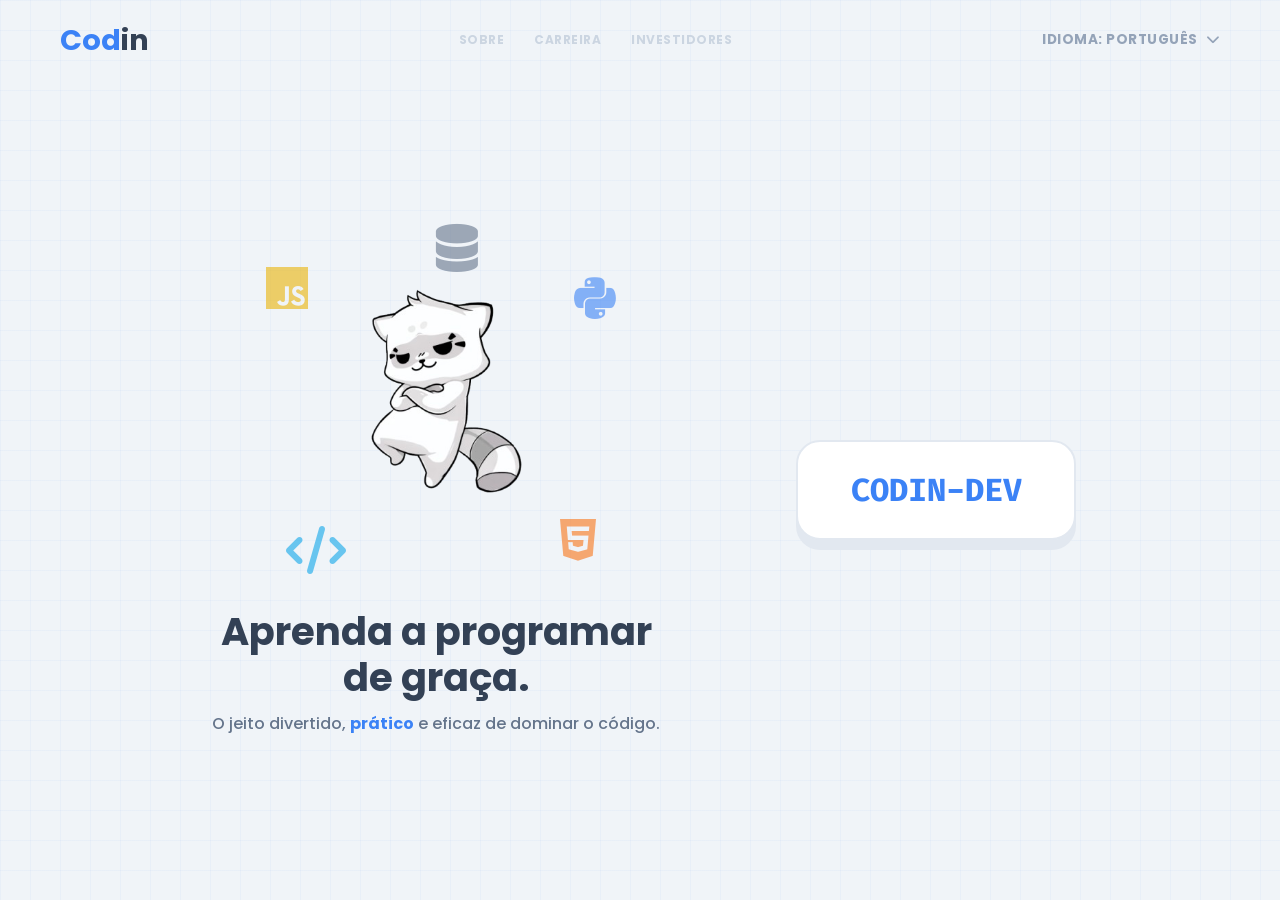
<file: paginas/loja.html>
<!DOCTYPE html>
<html lang="pt-br">
<head>
    <meta charset="UTF-8">
    <meta name="viewport" content="width=device-width, initial-scale=1.0">
    <title>Codin</title>
    <script src="../js/auth.js"></script>
    <link rel="stylesheet" href="../css/index.css">
    <link rel="preconnect" href="https://fonts.googleapis.com">
    <link rel="preconnect" href="https://fonts.gstatic.com" crossorigin>
    <link rel="preconnect" href="https://cdnjs.cloudflare.com">
    <link rel="stylesheet" href="https://cdnjs.cloudflare.com/ajax/libs/font-awesome/6.4.0/css/all.min.css">
    <link href="https://fonts.googleapis.com/css2?family=Material+Symbols+Outlined" rel="stylesheet">
</head>
<body>
    <div id="preloader">
      <div class="spinner"></div>
      <p>Carregando a Loja do Codin...</p>
    </div>
    <nav class="navbar">
    <div class="left">
      <div class="logo">
        <a href="../index.html"><h2>Cod<span>in</span></h2></a>
        <span class="free">Free</span>
      </div>

      <ul class="nav-links">
        <a href="cursos.html"><li><span class="material-symbols-outlined" style="font-size: 20px;">book_ribbon</span> Cursos</li></a>
        <a href="missoes.html"><li><span class="material-symbols-outlined" style="font-size: 20px;">adjust</span> Missões</li></a>
        <a href="loja.html"><li><span class="material-symbols-outlined" style="font-size: 20px;">shopping_bag</span> Loja do Codin</li></a>
        <a href="ranking.html"><li><span class="material-symbols-outlined" style="font-size: 20px;">trophy</span> Ranking</li></a>
        <a href="perfil.html"><li><span class="material-symbols-outlined" style="font-size: 20px;">person</span> Perfil</li></a>
      </ul>
    </div>

    <div class="right-side">
      <div class="menu-separado">
        <div class="level" id="badge-nivel-container">
            <i class="fa-regular fa-star"></i> 
            <span id="nivel-usuario">Nível 1</span>
  
            <div id="barra-xp-efeito" class="progress">
                <div class="bar" id="barra-xp-navbar" style="width: 0%"></div>
            </div>
        </div>

        <div class="xp-pill">
          <img src="../codin/procyons.png" alt="Procyons" style="width: 18px; vertical-align: middle; margin-right: 5px;">
          <span id="saldo-navbar">0</span> 
        </div>

        <div class="hearts-pill" id="vidas-navbar">
          <i class="fa-solid fa-heart"></i>
          <i class="fa-solid fa-heart"></i>
          <i class="fa-solid fa-heart"></i>
          <i class="fa-solid fa-heart"></i>
          <i class="fa-solid fa-heart"></i>
        </div>

        <div class="fire-pill">
          <i class="fa-solid fa-fire"></i>
          <span id="streak-navbar">0</span>
        </div>

        <div class="upgrade" onclick="window.location.href='planos.html'" style="cursor:pointer;">
          <span class="material-symbols-outlined" style="font-size: 20px;">crown</span>
          <p>Upgrade</p>
        </div>
      </div>
        <a href="configuracoes.html" aria-label="Abrir configurações"><div class="menu" role="button" aria-label="Menu">
          <div class="line1"></div>
          <div class="line2"></div>
          <div class="line3"></div>
        </div></a>
    </div>
  </nav>
  <section class="secao2">
        <div class="topo2">
            <h2 style="font-size: 35px;">Loja do Codin</h2>
            <p> Vista seu mascote com roupas incríveis e mostre seu estilo!</p>
        </div>
    <div class="loja-codin">
        <div class="coluna-codin">
            <div class="codin-card">
                <h2 style="z-index: 100;">Seu Codin</h2>
                <div class="codin-imagem">
                  <img id="layer-exoticos" src="" alt="Item exótico equipado" class="layer" style="display:none;">

                  <div id="container-efeitos" class="layer" aria-hidden="true"></div>

                  <img id="layer-base" src="../codin/fotocodin.png" alt="Mascote Codin" class="layer base">

                  <img id="layer-corpo" src="" alt="Item de corpo equipado" class="layer" style="display:none;">

                  <img id="layer-cabeca" src="" alt="Item de cabeça equipado" class="layer" style="display:none;">

                  <img id="layer-shorts" src="" alt="Short equipado" class="layer" style="display:none;">

                  <img id="layer-acessorios" src="" alt="Acessório equipado" class="layer" style="display:none;">

                  <video id="animacao-mascote" class="layer" muted playsinline style="display: none; z-index: 99;">
                    <source src="../codin/animacao.mp4" type="video/mp4">
                  </video>
                </div>
                <div class="moedas-disponiveis" style="z-index: 100;">
                    <p>Procyons disponíveis:</p>
                    <p class="saldo-moedas" style="display: flex; align-items: center; justify-content: center;">
                      <img src="../codin/procyons.png" alt="Procyons" style="width: 22px; margin-right: 8px;"> 
                      <span id="saldo-loja">0</span>
                    </p>
                </div>
            </div>
        </div>
        <div class="coluna-loja">
            <div class="abas-loja">
                <button class="aba-botao active" data-aba="cabeca">Cabeça</button>
                <button class="aba-botao" data-aba="corpo">Corpo</button>
                <button class="aba-botao" data-aba="shorts">Shorts</button>
                <button class="aba-botao" data-aba="acessorios">Acessórios</button>
                <button class="aba-botao" data-aba="exoticos">Exóticos</button>
                <button class="aba-botao" data-aba="consumiveis">
                  <span class="material-symbols-outlined">bolt</span> Boosters
                </button>
            </div>

            <div class="conteudo-abas">
                </div>
        </div>
    </div>
  </section>
  <script src="../script.js"></script>
</body>
</html>
</file>
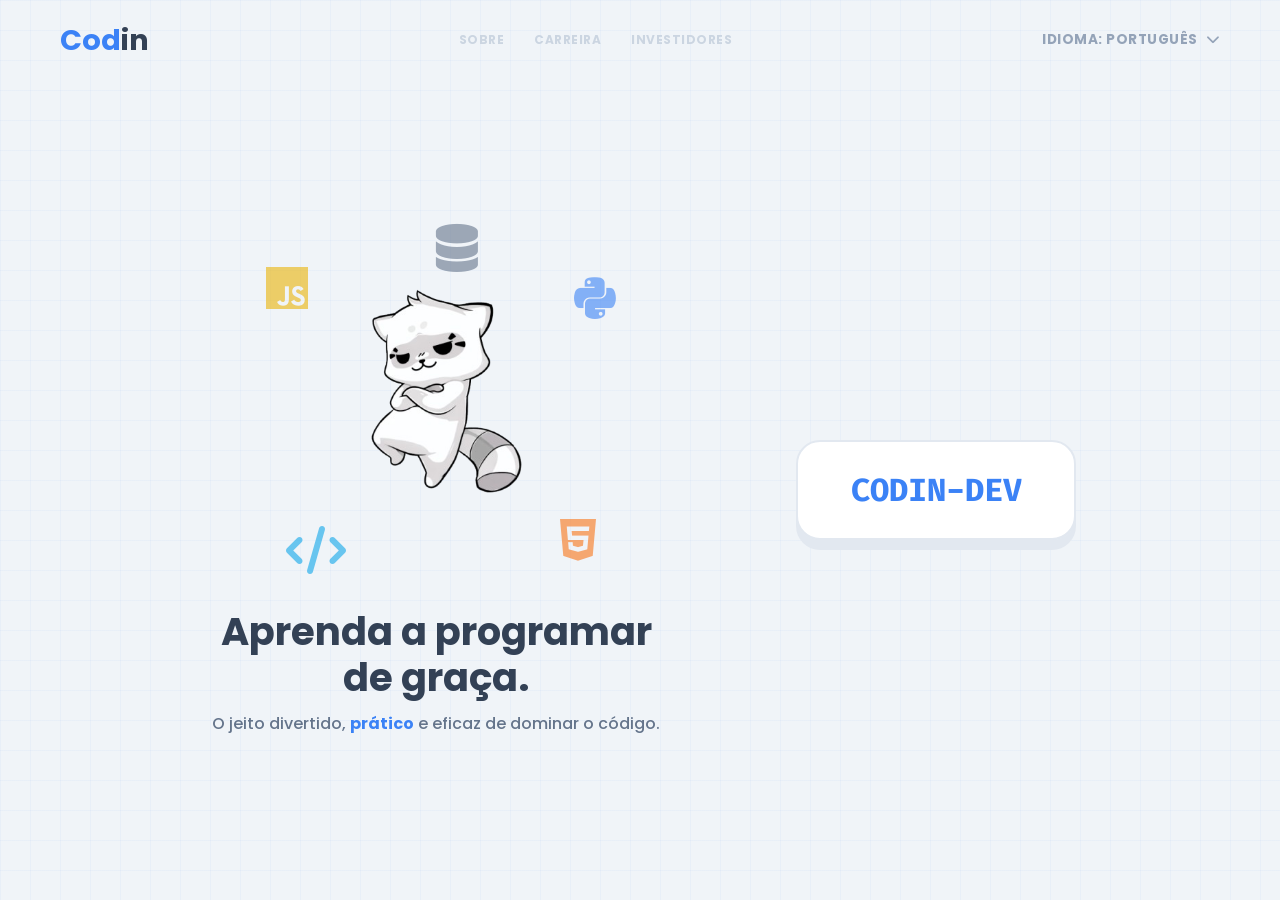
<file: paginas/missoes.html>
<!DOCTYPE html>
<html lang="pt-br">
<head>
  <meta charset="UTF-8">
  <meta name="viewport" content="width=device-width, initial-scale=1.0">
  <title>Codin</title>
  <script src="../js/auth.js"></script>
  <link rel="stylesheet" href="../css/index.css">
  <link rel="preconnect" href="https://fonts.googleapis.com">
  <link rel="preconnect" href="https://fonts.gstatic.com" crossorigin>
  <link rel="preconnect" href="https://cdnjs.cloudflare.com">
  <link rel="stylesheet" href="https://cdnjs.cloudflare.com/ajax/libs/font-awesome/6.4.0/css/all.min.css">
  <link href="https://fonts.googleapis.com/css2?family=Material+Symbols+Outlined" rel="stylesheet">
</head>
<body>
    <nav class="navbar">
    <div class="left">
      <div class="logo">
        <a href="../index.html"><h2>Cod<span>in</span></h2></a>
        <span class="free">Free</span>
      </div>

      <ul class="nav-links">
        <a href="cursos.html"><li><span class="material-symbols-outlined" style="font-size: 20px;">book_ribbon</span> Cursos</li></a>
        <a href="missoes.html"><li><span class="material-symbols-outlined" style="font-size: 20px;">adjust</span> Missões</li></a>
        <a href="loja.html"><li><span class="material-symbols-outlined" style="font-size: 20px;">shopping_bag</span> Loja do Codin</li></a>
        <a href="ranking.html"><li><span class="material-symbols-outlined" style="font-size: 20px;">trophy</span> Ranking</li></a>
        <a href="perfil.html"><li><span class="material-symbols-outlined" style="font-size: 20px;">person</span> Perfil</li></a>
      </ul>
    </div>

    <div class="right-side">
      <div class="menu-separado">
        <div class="level" id="badge-nivel-container">
            <i class="fa-regular fa-star"></i> 
            <span id="nivel-usuario">Nível 1</span>
  
            <div id="barra-xp-efeito" class="progress">
                <div class="bar" id="barra-xp-navbar" style="width: 0%"></div>
            </div>
        </div>

        <div class="xp-pill">
          <img src="../codin/procyons.png" alt="Procyons" style="width: 18px; vertical-align: middle; margin-right: 5px;">
          <span id="saldo-navbar">0</span>
        </div>

        <div class="hearts-pill" id="vidas-navbar">
          <i class="fa-solid fa-heart"></i>
          <i class="fa-solid fa-heart"></i>
          <i class="fa-solid fa-heart"></i>
          <i class="fa-solid fa-heart"></i>
          <i class="fa-solid fa-heart"></i>
        </div>

        <div class="fire-pill">
          <i class="fa-solid fa-fire"></i>
          <span id="streak-navbar">0</span>
        </div>

        <div class="upgrade" onclick="window.location.href='planos.html'" style="cursor:pointer;">
          <span class="material-symbols-outlined" style="font-size: 20px;">crown</span>
          <p>Upgrade</p>
        </div>
      </div>
        <a href="configuracoes.html"><div class="menu">
          <div class="line1"></div>
          <div class="line2"></div>
          <div class="line3"></div>
        </div></a>
    </div>
  </nav>
  <section class="secao2">
        <div class="topo2">
            <h2 style="font-size: 35px;">Missões & Conquistas</h2>
            <p> Complete missões para ganhar moedas e XP extra!</p>
        </div>

       <div class="vs2-sections">
            
            <div class="vs2-daily-missions">
                <h2 class="vs2-section-title"><span class="material-symbols-outlined" style="font-size: 24px; color: #388e3c; margin-right: 8px;">adjust</span> Missões Diárias</h2>

                <div class="vs2-card vs2-mission-card" id="card-diaria-1">
                    <p class="vs2-mission-name">Complete 3 lições</p>
                    <p class="vs2-mission-details">Faça pelo menos 3 lições hoje!</p>
                    
                    <div class="vs2-progress-container">
                        <span class="vs2-progress-text" id="texto-diaria-1">0/3</span>
                        <div class="vs2-progress-bar-bg">
                            <div class="vs2-progress-bar" id="barra-diaria-1" style="width: 0%;"></div>
                        </div>
                        <span class="vs2-progress-percentage" id="perc-diaria-1">0%</span>
                    </div>

                    <div class="vs2-rewards">
                        <span class="vs2-reward-coin"><img src="../codin/procyons.png" style="width: 14px; vertical-align: middle;"> 50</span>
                        <span class="vs2-reward-xp"><i class="fa-solid fa-star"></i> 100 XP</span>
                        <button id="btn-diaria-1" class="vs2-action-button vs2-primary-button" onclick="window.location.href='missoes_menu.html?modo=curso_logica'">Fazer lição</button>
                    </div>
                </div>

                <div class="vs2-card vs2-mission-card" id="card-diaria-2">
                    <p class="vs2-mission-name">Sequência de 7 dias</p>
                    <p class="vs2-mission-details">Mantenha sua sequência de estudos</p>
                    
                    <div class="vs2-progress-container">
                        <span class="vs2-progress-text" id="texto-diaria-2">0/7</span>
                        <div class="vs2-progress-bar-bg">
                            <div class="vs2-progress-bar" id="barra-diaria-2" style="width: 0%;"></div>
                        </div>
                        <span class="vs2-progress-percentage" id="perc-diaria-2">0%</span>
                    </div>

                    <div class="vs2-rewards" id="recompensa-diaria-2">
                        <span class="vs2-reward-coin"><img src="../codin/procyons.png" style="width: 14px; vertical-align: middle;"> 100</span>
                        <span class="vs2-reward-xp"><i class="fa-solid fa-star"></i> 200 XP</span>
                        <button id="btn-diaria-2" class="vs2-action-button vs2-primary-button" onclick="window.location.href='missoes_menu.html?modo=curso_logica'">Continuar</button>
                    </div>
                </div>
            </div>

            <div class="vs2-weekly-missions">
                <h2 class="vs2-section-title"><i class="fa-regular fa-calendar vs2-icon vs2-weekly-icon"></i> Missões Semanais</h2>

                <div class="vs2-card vs2-mission-card" id="card-sem-1">
                    <p class="vs2-mission-name">Ganhe 1000 XP</p>
                    <p class="vs2-mission-details">Acumule 1000 pontos de experiência</p>
                    
                    <div class="vs2-progress-container">
                        <span class="vs2-progress-text" id="texto-sem-1">0/1000</span>
                        <div class="vs2-progress-bar-bg">
                            <div class="vs2-progress-bar" id="barra-sem-1" style="width: 0%;"></div>
                        </div>
                        <span class="vs2-progress-percentage" id="perc-sem-1">0%</span>
                    </div>

                    <div class="vs2-rewards" id="recompensa-sem-1">
                        <span class="vs2-reward-coin"><img src="../codin/procyons.png" style="width: 14px; vertical-align: middle;"> 200</span>
                        <span class="vs2-reward-xp"><i class="fa-solid fa-star"></i> 300 XP</span>
                        <button id="btn-sem-1" class="vs2-action-button vs2-primary-button" onclick="window.location.href='missoes_menu.html?modo=curso_logica'">Continuar</button>
                    </div>
                </div>
            </div>
        </div>
  </section>
  <section class="secao2">
    <div class="cabecalho-conquistas">
        <span class="material-symbols-outlined" style="font-size: 28px; margin-right: 8px; color: #388e3c;">trophy</span>
        <h1>Conquistas</h1>
    </div>

    <div class="grade-conquistas">
        <div class="cartao-conquista" id="card-conq-primeira">
            <div class="icone-cartao">
                <i class="fa-solid fa-crown" style="font-size: 35px;"></i>
            </div>
            <h2 class="titulo-cartao">Primeira Lição</h2>
            <p class="descricao-cartao">Complete sua primeira missão</p>
            <div class="pontos-cartao">
                <img src="../codin/procyons.png" style="width: 16px; vertical-align: middle; margin-right: 5px;">
                <span>25</span>
            </div>
            <button class="botao-status" id="btn-conq-primeira">25</button>
        </div>

        <div class="cartao-conquista" id="card-conq-python">
            <div class="icone-cartao">
                <i class="fa-brands fa-python" style="font-size: 38px;"></i>
            </div>
            <h2 class="titulo-cartao">Python Básico</h2>
            <p class="descricao-cartao">Complete o curso de Python</p>
            <div class="pontos-cartao">
                <img src="../codin/procyons.png" style="width: 16px; vertical-align: middle; margin-right: 5px;">
                <span>100</span>
            </div>
            <button class="botao-status" id="btn-conq-python">100</button>
        </div>

        <div class="cartao-conquista" id="card-conq-streak30">
            <div class="icone-cartao">
                <i class="fa-solid fa-fire" style="font-size: 35px;"></i>
            </div>
            <h2 class="titulo-cartao">Sequência de 30 dias</h2>
            <p class="descricao-cartao">Estude por 30 dias consecutivos</p>
            <div class="pontos-cartao">
                <img src="../codin/procyons.png" style="width: 16px; vertical-align: middle; margin-right: 5px;">
                <span>500</span>
            </div>
            <button class="botao-status" id="btn-conq-streak30">500</button>
        </div>

        <div class="cartao-conquista" id="card-conq-logica">
            <div class="icone-cartao">
                <span class="material-symbols-outlined" style="font-size: 45px;">network_intel_node</span>
            </div>
            <h2 class="titulo-cartao">Mestre da Lógica</h2>
            <p class="descricao-cartao">Complete o curso de Lógica</p>
            <div class="pontos-cartao">
                <img src="../codin/procyons.png" style="width: 16px; vertical-align: middle; margin-right: 5px;">
                <span>150</span>
            </div>
            <button class="botao-status" id="btn-conq-logica">150</button>
        </div>

    </div>
</section>
<script src="../script.js"></script>
</body>
</html>
</file>
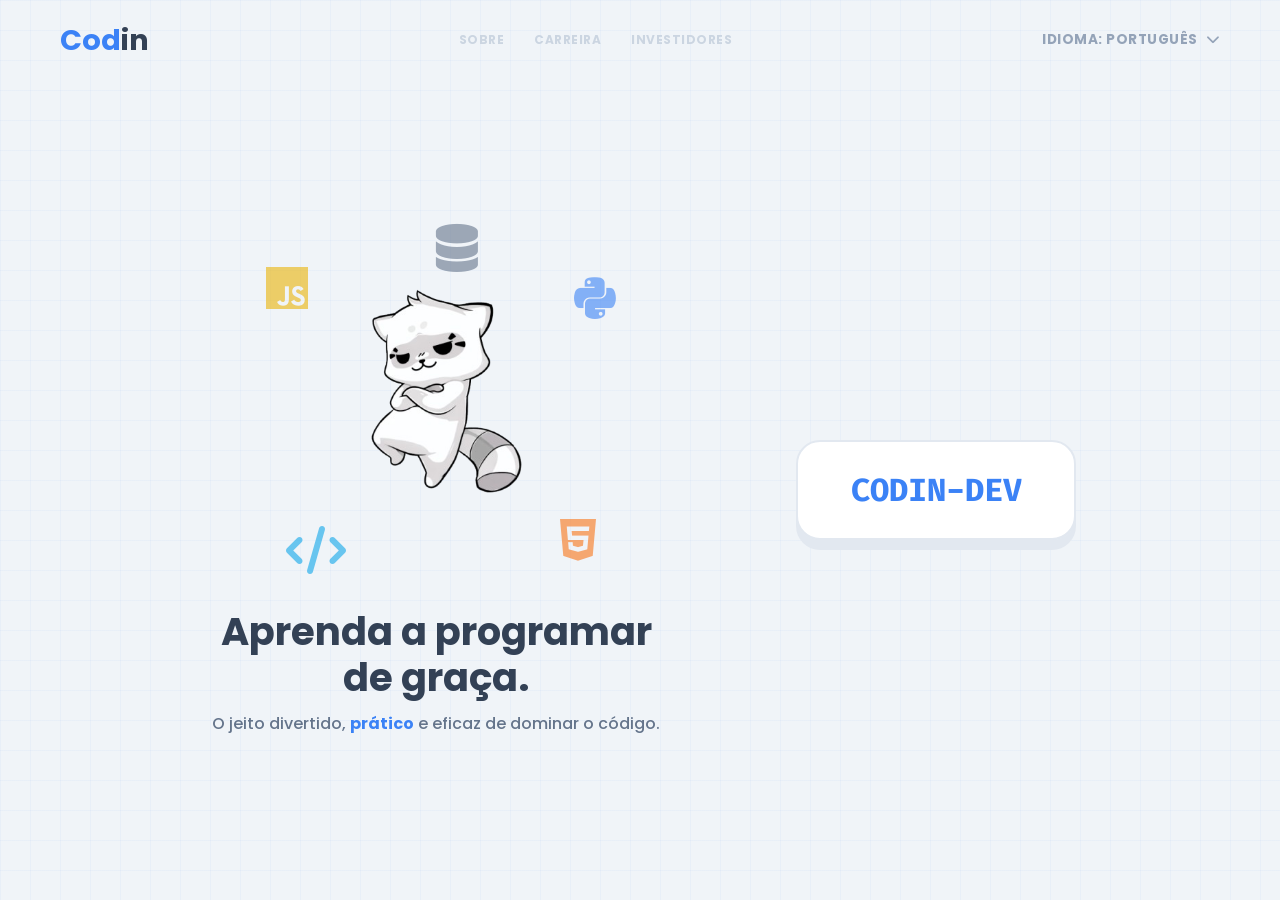
<file: paginas/missoes_menu.html>
<!DOCTYPE html>
<html lang="pt-br">
<head>
  <meta charset="UTF-8">
  <meta name="viewport" content="width=device-width, initial-scale=1.0">
  <title>Missões - Codin</title>
  
  <script src="../js/auth.js"></script>
  <link rel="stylesheet" href="../css/index.css">

  <link rel="preconnect" href="https://fonts.googleapis.com">
  <link rel="preconnect" href="https://fonts.gstatic.com" crossorigin>
  <link rel="preconnect" href="https://cdnjs.cloudflare.com">
  <link rel="stylesheet" href="https://cdnjs.cloudflare.com/ajax/libs/font-awesome/6.4.0/css/all.min.css">
  <link href="https://fonts.googleapis.com/css2?family=Material+Symbols+Outlined" rel="stylesheet">
  
  <style>
    /* Estilos específicos para esta página de lista */
    .conteudo-principal {
        margin-top: 20px;
        padding: 20px;
        min-height: 80vh; 
    }
    
    .header-section h3 {
        color: #333;
        margin-bottom: 25px;
        font-size: 1.5rem;
        border-bottom: 2px solid #eee;
        padding-bottom: 10px;
    }

    .lista-dashboard {
        display: flex;
        flex-direction: column;
        gap: 15px;
        max-width: 1200px; 
        width: 95%;
        margin: 0 auto; 
    }

    
  </style>
</head>
<body>

    <nav class="navbar">
    <div class="left">
      <div class="logo">
        <a href="../index.html"><h2>Cod<span>in</span></h2></a>
        <span class="free">Free</span>
      </div>

      <ul class="nav-links">
        <a href="cursos.html"><li><span class="material-symbols-outlined" style="font-size: 20px;">book_ribbon</span> Cursos</li></a>
        <a href="missoes.html"><li><span class="material-symbols-outlined" style="font-size: 20px;">adjust</span> Missões</li></a>
        <a href="loja.html"><li><span class="material-symbols-outlined" style="font-size: 20px;">shopping_bag</span> Loja do Codin</li></a>
        <a href="ranking.html"><li><span class="material-symbols-outlined" style="font-size: 20px;">trophy</span> Ranking</li></a>
        <a href="perfil.html"><li><span class="material-symbols-outlined" style="font-size: 20px;">person</span> Perfil</li></a>
      </ul>
    </div>

    <div class="right-side">
      <div class="menu-separado">
        <!-- Nível -->
        <div class="level" id="badge-nivel-container">
            <i class="fa-regular fa-star"></i> 
            <span id="nivel-usuario">Nível 1</span>
  
            <div class="progress">
                <div class="bar" id="barra-xp-navbar" style="width: 0%"></div>
            </div>
        </div>

        <!-- XP -->
        <div class="xp-pill">
          <img src="../codin/procyons.png" alt="Procyons" style="width: 18px; vertical-align: middle; margin-right: 5px;">
          <span id="saldo-navbar">0</span>
        </div>

        <!-- Corações -->
        <div class="hearts-pill" id="vidas-navbar">
          <i class="fa-solid fa-heart"></i>
          <i class="fa-solid fa-heart"></i>
          <i class="fa-solid fa-heart"></i>
          <i class="fa-solid fa-heart"></i>
          <i class="fa-solid fa-heart"></i>
        </div>

        <!-- Fogo -->
        <div class="fire-pill">
          <i class="fa-solid fa-fire"></i>
          <span id="streak-navbar">0</span>
        </div>

        <!-- Upgrade -->
        <div class="upgrade" onclick="window.location.href='planos.html'" style="cursor:pointer;">
          <span class="material-symbols-outlined" style="font-size: 20px;">crown</span>
          <p>Upgrade</p>
        </div>
      </div>
        <!-- Menu -->
        <a href="configuracoes.html"><div class="menu">
          <div class="line1"></div>
          <div class="line2"></div>
          <div class="line3"></div>
        </div></a>
    </div>
  </nav>

    <div class="container">
        <main class="conteudo-principal">
            
            <div class="header-section">
                <h3><i class="fas fa-spinner fa-spin"></i> Carregando missões...</h3>
            </div>

            <div id="lista-missoes-dashboard" class="lista-dashboard">
                </div>

        </main>
    </div>

    <script src="../script.js?v=8"></script> 
    
    <script src="../missoes_logica.js"></script>

</body>
</html>
</file>
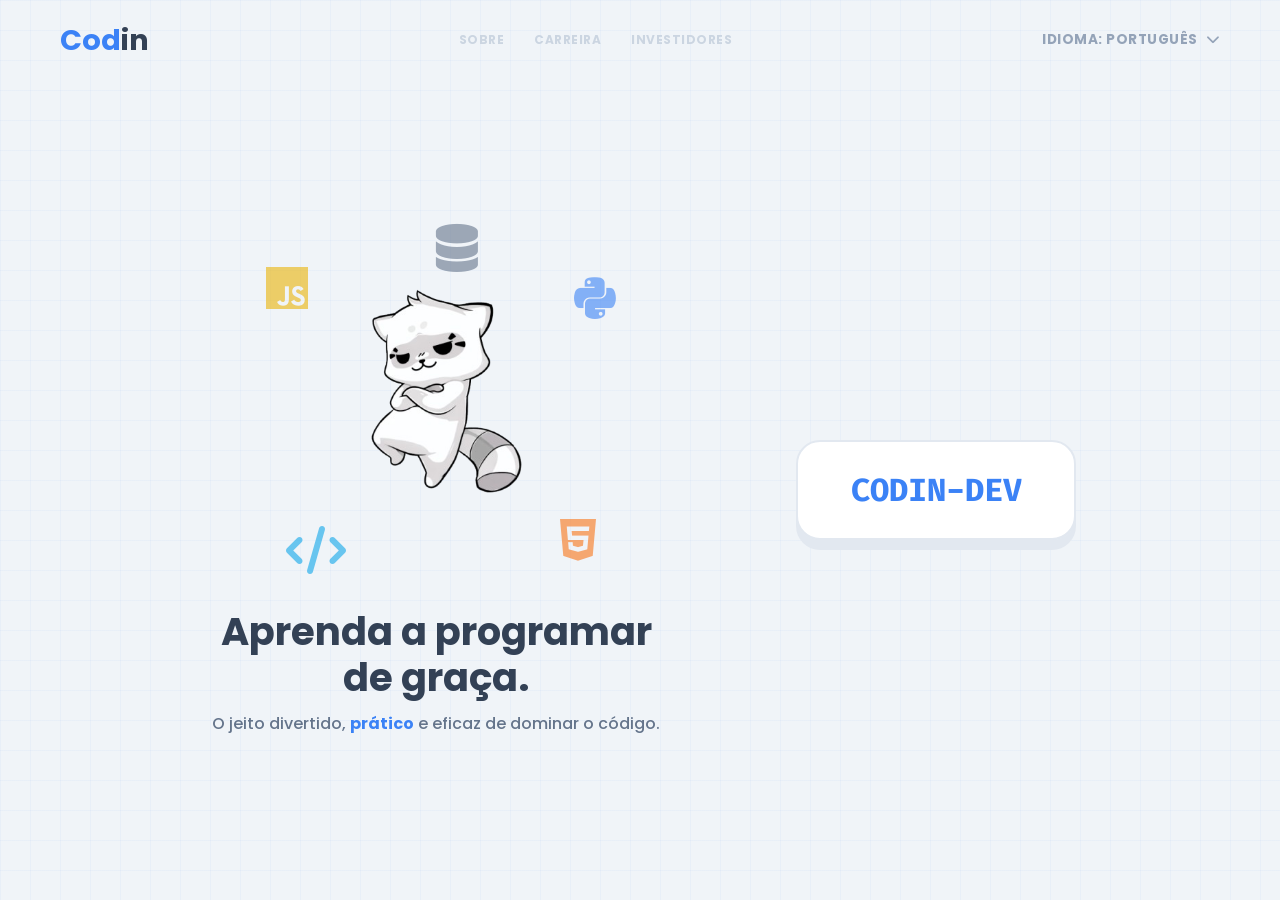
<file: paginas/planos.html>
<!DOCTYPE html>
<html lang="pt-br">
<head>
  <meta charset="UTF-8">
  <meta name="viewport" content="width=device-width, initial-scale=1.0">
  <title>Planos Plus | CodinDev</title>
  <meta name="description" content="Desbloqueie cursos premium, vidas infinitas e muito mais com o CodinDev Plus.">
  <link rel="preconnect" href="https://fonts.googleapis.com">
  <link rel="preconnect" href="https://fonts.gstatic.com" crossorigin>
  <link rel="preconnect" href="https://cdnjs.cloudflare.com">
  <link href="https://fonts.googleapis.com/css2?family=Material+Symbols+Outlined" rel="stylesheet">
  <link href="https://fonts.googleapis.com/css2?family=Poppins:wght@400;500;600;700;800&display=swap" rel="stylesheet">
  <link rel="stylesheet" href="https://cdnjs.cloudflare.com/ajax/libs/font-awesome/6.4.0/css/all.min.css">
  <link rel="stylesheet" href="../css/index.css">
  <script src="../js/auth.js"></script>
  
  <style>
    .planos-hero {
      display: flex;
      flex-direction: column;
      align-items: center;
      justify-content: center;
      text-align: center;
      padding: 80px 24px 40px;
      gap: 16px;
    }

    .planos-hero .badge-breve {
      display: inline-flex;
      align-items: center;
      gap: 8px;
      background: linear-gradient(135deg, #6366f1, #8b5cf6);
      color: #fff;
      font-size: 0.8rem;
      font-weight: 700;
      letter-spacing: 0.08em;
      text-transform: uppercase;
      padding: 6px 16px;
      border-radius: 999px;
    }

    .planos-hero h1 {
      font-size: clamp(2rem, 5vw, 3.2rem);
      font-weight: 800;
      color: var(--text, #1e293b);
      line-height: 1.15;
      max-width: 640px;
    }

    .planos-hero h1 span {
      background: linear-gradient(135deg, #6366f1, #a855f7);
      -webkit-background-clip: text;
      -webkit-text-fill-color: transparent;
      background-clip: text;
    }

    .planos-hero p {
      font-size: 1rem;
      color: #64748b;
      max-width: 480px;
      line-height: 1.7;
    }

    .planos-cards {
      display: flex;
      justify-content: center;
      flex-wrap: wrap;
      gap: 24px;
      padding: 0 24px 60px;
      max-width: 900px;
      margin: 0 auto;
    }

    .plano-card {
      background: #fff;
      border: 2px solid #e2e8f0;
      border-radius: 20px;
      padding: 32px 28px;
      width: 260px;
      display: flex;
      flex-direction: column;
      gap: 12px;
      position: relative;
      opacity: 0.7;
      filter: grayscale(0.2);
    }

    .plano-card.destaque {
      border-color: #6366f1;
      opacity: 1;
      filter: none;
      box-shadow: 0 8px 32px rgba(99, 102, 241, 0.18);
    }

    .plano-card .tag-popular {
      position: absolute;
      top: -14px;
      left: 50%;
      transform: translateX(-50%);
      background: linear-gradient(135deg, #6366f1, #a855f7);
      color: #fff;
      font-size: 0.7rem;
      font-weight: 700;
      letter-spacing: 0.06em;
      text-transform: uppercase;
      padding: 4px 14px;
      border-radius: 999px;
      white-space: nowrap;
    }

    .plano-card h3 {
      font-size: 1.2rem;
      font-weight: 700;
      color: #1e293b;
    }

    .plano-card .preco {
      font-size: 2rem;
      font-weight: 800;
      color: #6366f1;
      line-height: 1;
    }

    .plano-card .preco small {
      font-size: 0.9rem;
      font-weight: 400;
      color: #94a3b8;
    }

    .plano-card ul {
      list-style: none;
      padding: 0;
      margin: 0;
      display: flex;
      flex-direction: column;
      gap: 8px;
    }

    .plano-card ul li {
      font-size: 0.85rem;
      color: #475569;
      display: flex;
      align-items: center;
      gap: 8px;
    }

    .plano-card ul li i {
      color: #6366f1;
      width: 16px;
    }

    .btn-plano {
      margin-top: auto;
      padding: 12px;
      border-radius: 12px;
      font-weight: 700;
      font-size: 0.9rem;
      cursor: not-allowed;
      border: none;
      background: #e2e8f0;
      color: #94a3b8;
      display: flex;
      align-items: center;
      justify-content: center;
      gap: 8px;
    }

    .plano-card.destaque .btn-plano {
      background: linear-gradient(135deg, #6366f1, #8b5cf6);
      color: #fff;
    }

    .aviso-breve {
      text-align: center;
      padding: 0 24px 80px;
    }

    .aviso-breve .pill {
      display: inline-flex;
      align-items: center;
      gap: 8px;
      background: #fef9c3;
      color: #92400e;
      border: 1px solid #fde68a;
      border-radius: 12px;
      padding: 12px 24px;
      font-size: 0.85rem;
      font-weight: 500;
    }
  </style>
</head>
<body>

  <!-- Navbar -->
  <nav class="navbar">
    <div class="left">
      <div class="logo">
        <a href="../index.html"><h2>Cod<span>in</span></h2></a>
        <span class="free">Free</span>
      </div>

      <ul class="nav-links">
        <a href="cursos.html"><li><span class="material-symbols-outlined" style="font-size: 20px;">book_ribbon</span> Cursos</li></a>
        <a href="missoes.html"><li><span class="material-symbols-outlined" style="font-size: 20px;">adjust</span> Missões</li></a>
        <a href="loja.html"><li><span class="material-symbols-outlined" style="font-size: 20px;">shopping_bag</span> Loja do Codin</li></a>
        <a href="ranking.html"><li><span class="material-symbols-outlined" style="font-size: 20px;">trophy</span> Ranking</li></a>
        <a href="perfil.html"><li><span class="material-symbols-outlined" style="font-size: 20px;">person</span> Perfil</li></a>
      </ul>
    </div>

    <div class="right-side">
      <div class="menu-separado">
        <!-- Nível -->
        <div class="level" id="badge-nivel-container">
            <i class="fa-regular fa-star"></i> 
            <span id="nivel-usuario">Nível 1</span>

            <div class="progress">
                <div class="bar" id="barra-xp-navbar" style="width: 0%"></div>
            </div>
        </div>

        <!-- MONEEEY -->
        <div class="xp-pill">
          <img src="../codin/procyons.png" alt="Procyons" style="width: 18px; vertical-align: middle; margin-right: 5px;">
          <span id="saldo-navbar">0</span>
        </div>

        <!-- Corações -->
        <div class="hearts-pill" id="vidas-navbar">
          <i class="fa-solid fa-heart"></i>
          <i class="fa-solid fa-heart"></i>
          <i class="fa-solid fa-heart"></i>
          <i class="fa-solid fa-heart"></i>
          <i class="fa-solid fa-heart"></i>
        </div>

        <div class="fire-pill">
          <i class="fa-solid fa-fire"></i>
          <span id="streak-navbar">0</span>
        </div>

        <!-- Upgrade -->
        <div class="upgrade" onclick="window.location.href='./paginas/planos.html'" style="cursor:pointer;">
          <span class="material-symbols-outlined" style="font-size: 20px;">crown</span>
          <p>Upgrade</p>
        </div>
      </div>
        <!-- Menu -->
        <a href="./paginas/configuracoes.html" aria-label="Abrir configurações"><div class="menu" role="button" aria-label="Menu">
          <div class="line1"></div>
          <div class="line2"></div>
          <div class="line3"></div>
        </div></a>
    </div>
  </nav>

  <!-- Hero -->
  <div class="planos-hero">
    <span class="badge-breve"><i class="fa-solid fa-clock"></i> Em Breve</span>
    <h1>Desbloqueie todo o<br><span>potencial do CodinDev</span></h1>
    <p>Os planos pagos estão em desenvolvimento. Em breve você poderá acessar cursos de Python, React, Java e muito mais!</p>
  </div>

  <!-- Cards de planos (visuais — desativados) -->
  <div class="planos-cards">

    <div class="plano-card">
      <h3><i class="fa-solid fa-seedling" style="color:#6366f1"></i> Mensal</h3>
      <div class="preco">R$29,90 <small>/ mês</small></div>
      <ul>
        <li><i class="fa-solid fa-check"></i> Todos os cursos premium</li>
        <li><i class="fa-solid fa-check"></i> Vidas infinitas</li>
        <li><i class="fa-solid fa-check"></i> Itens exclusivos na loja</li>
        <li><i class="fa-solid fa-check"></i> Sem anúncios</li>
      </ul>
      <button class="btn-plano" disabled>
        <i class="fa-solid fa-lock"></i> Em Breve
      </button>
    </div>

    <div class="plano-card destaque">
      <span class="tag-popular">Mais Popular</span>
      <h3><i class="fa-solid fa-bolt" style="color:#6366f1"></i> Semestral</h3>
      <div class="preco">R$19,90 <small>/ mês</small></div>
      <ul>
        <li><i class="fa-solid fa-check"></i> Tudo do plano Mensal</li>
        <li><i class="fa-solid fa-check"></i> 2 meses grátis</li>
        <li><i class="fa-solid fa-check"></i> Suporte prioritário</li>
        <li><i class="fa-solid fa-check"></i> Badge exclusivo no perfil</li>
      </ul>
      <button class="btn-plano" disabled>
        <i class="fa-solid fa-lock"></i> Em Breve
      </button>
    </div>

    <div class="plano-card">
      <h3><i class="fa-solid fa-crown" style="color:#6366f1"></i> Anual</h3>
      <div class="preco">R$14,90 <small>/ mês</small></div>
      <ul>
        <li><i class="fa-solid fa-check"></i> Tudo do plano Semestral</li>
        <li><i class="fa-solid fa-check"></i> 4 meses grátis</li>
        <li><i class="fa-solid fa-check"></i> Acesso antecipado a novidades</li>
        <li><i class="fa-solid fa-check"></i> Aura exclusiva no ranking</li>
      </ul>
      <button class="btn-plano" disabled>
        <i class="fa-solid fa-lock"></i> Em Breve
      </button>
    </div>

  </div>

  <!-- Aviso -->
  <div class="aviso-breve">
    <div class="pill">
      <i class="fa-solid fa-triangle-exclamation"></i>
      As compras ainda não estão disponíveis. Fique de olho nas novidades!
    </div>
  </div>

  <script src="../script.js"></script>
</body>
</html>
</file>
<file: css/index.css>
* {
  box-sizing: border-box;
  margin: 0;
  padding: 0;
  box-sizing: border-box;
  font-family: Arial, sans-serif;
}

body {
  background-color: #ffffff;
  color: #333;
  line-height: 1.6;
}

.navbar {
  display: flex;
  align-items: center;
  justify-content: space-between;
  padding: 12px 32px;
  border-bottom: 1.5px solid #c4b9b9;
  height: 60px;
}

.navbar a {
  text-decoration: none;
  color: #222;
}

.left {
  display: flex;
  align-items: center;
  gap: 26px;
}

.logo {
  display: flex;
  align-items: center;
  gap: 8px;
}

.logo h2 {
  font-size: 26px;
  font-weight: 700;
}

.logo h2 span {
  color: #007bff;
}

.free {
  background: #007bff;
  color: #fff;
  font-size: 13px;
  font-weight: 600;
  padding: 4px 10px;
  border-radius: 14px;
}

.nav-links {
  display: flex;
  list-style: none;
  gap: 8px;
  color: #222;
  font-weight: 500;

}

.nav-links li {
  display: flex;
  align-items: center;
  gap: 7px;
  cursor: pointer;
  font-size: 15px;
  padding: 8px 5.5px;
  border-radius: 6px;
}

.nav-links li i {
  font-size: 15px;
}

.nav-links li:hover {
  background-color: rgb(252, 244, 244);
}

.right-side {
  margin-right: 10px;
  display: flex;
  align-items: center;
  gap: 12px;
}

.menu-separado {
  margin-right: 25px;
  display: flex;
  align-items: center;
  gap: 12px;
}

/* NÍVEL */
.level {
  position: relative; 
  background: #2196F3;
  color: #fff;
  padding: 8px 14px 12px 14px; 
  border-radius: 8px;
  font-weight: 600;
  font-size: 14px;
  display: flex;
  align-items: center;
  gap: 8px;
  min-width: 100px;
  justify-content: center;
  overflow: hidden; 
  box-shadow: 0 2px 5px rgba(0,0,0,0.1);
  min-width: 100px; 
  flex-shrink: 0;   
  white-space: nowrap;
}

.level .progress {
  position: absolute;
  bottom: 0;
  left: 0;
  width: 100%;
  height: 6px; 
  background: rgba(0, 0, 0, 0.2); 
  border-radius: 0 0 8px 8px; 
}

.level .bar {
  height: 100%;
  background: #fff;
  width: 0%; 
  border-radius: 0 0 0 8px; 
  transition: width 0.5s cubic-bezier(0.4, 0, 0.2, 1);
  box-shadow: 0 0 5px rgba(255, 255, 255, 0.5);
}

/* XP */
.xp-pill {
  background: #c7f6cf;
  padding: 7px 12px;
  border-radius: 8px;
  font-weight: 600;
  display: flex;
  align-items: center;
  gap: 6px;
  font-size: 14px;
  color: #0a0a0a;
  flex-shrink: 0;   
  white-space: nowrap;
}

/* Corações */
.hearts-pill {
  background: #f2f2f2;
  padding: 7px 12px;
  border-radius: 8px;
  display: flex;
  align-items: center;
  gap: 4px;
  color: #ff4a4a;
  font-size: 14px;
  flex-shrink: 0;  
  white-space: nowrap;
}

/* Foguinho */
.fire-pill {
  background: #fff6de;
  padding: 7px 12px;
  border-radius: 8px;
  display: flex;
  align-items: center;
  gap: 5px;
  font-weight: 700;
  color: #c58a00;
  font-size: 14px;
  flex-shrink: 0;   
  white-space: nowrap;
}

/* Upgrade */
.upgrade {
  display: flex;
  align-items: center;
  gap: 6px;
  background: linear-gradient(90deg, #c02654, #b14bff);
  color: #fff;
  padding: 7px 14px;
  border-radius: 10px;
  font-weight: 700;
  cursor: pointer;
  font-size: 14px;
  flex-shrink: 0;
  white-space: nowrap;
}

/* Menu */
.menu div{
  margin-left: 36px;
  width: 28px;
  height: 5px;
  background: #0D1B2A;
  margin: 3px;
  border-radius: 4px;
}

.menu {
  cursor: pointer;
}

.container {
  width: 100%;
  max-width: 95%;
  margin: 20px auto;
  display: flex;
  gap: 20px;
  align-items: stretch; 
}

.conteudo-principal {
  flex: 3;
  min-width: 600px;
  display: flex;
  flex-direction: column; 
}

.barra-lateral {
  flex: 1;
  min-width: 300px;
}

.cartao {
  background-color: #fff;
  padding: 20px;
  border-radius: 8px;
  box-shadow: 0 2px 4px rgba(0, 0, 0, 0.1);
  margin-bottom: 20px;
}

.cartao h3 {
  font-size: 1.1em;
  font-weight: 600;
  margin-bottom: 15px;
  color: #333;
}

/* --- Bloco de Boas-Vindas --- */
.caixa-boas-vindas {
  background-color: #2753f4; 
  color: #fff;
  padding: 30px;
  border-radius: 12px;
  margin-bottom: 20px;
  display: grid;
  grid-template-areas:
      "cabecalho guaxinim"
      "estatisticas guaxinim"
      "botao guaxinim";
  grid-template-columns: 2fr 1fr;
  align-items: center;
  position: relative;
  overflow: hidden;
}

.cabecalho-boas-vindas {
  grid-area: cabecalho;
  margin-bottom: 15px;
}

.cabecalho-boas-vindas h2 {
  font-size: 1.8em;
  font-weight: 800;
  margin-bottom: 5px;
}


.estatisticas-usuario {
  grid-area: estatisticas;
  display: flex;
  gap: 30px;
  margin-bottom: 25px;
}

.item-estatistica i {
  margin-right: 5px;
  color: #ffffff;
}

.botao-continuar-aprendendo {
  grid-area: botao;
  background-color: #fff;
  color: #0d47a1;
  border: none;
  padding: 10px 20px;
  border-radius: 6px;
  font-size: 1em;
  font-weight: 600;
  cursor: pointer;
  width: fit-content;
  display: flex;
  align-items: center;
  transition: background-color 0.2s;
}

.botao-continuar-aprendendo:hover {
  background-color: #eee;
}

.botao-continuar-aprendendo i {
  margin-right: 8px;
  color: #e53935;
}

/* --- Missões Semanais --- */

.lista-dashboard {
    display: flex;
    flex-direction: column;
    gap: 15px; 
    margin-top: 20px;
}

.item-missao-dashboard {
    display: flex;
    align-items: center;
    background: white;
    padding: 24px 20px;
    border-radius: 12px;
    border: 1px solid #eee;
    transition: transform 0.2s;
}

.item-missao-dashboard:hover {
    transform: translateX(5px); 
    border-color: #ccc;
}

.missao-numero {
    width: 35px;
    height: 35px;
    border-radius: 50%;
    border: 2px solid #ddd;
    color: #999;
    display: flex;
    justify-content: center;
    align-items: center;
    font-weight: bold;
    margin-right: 15px;
    font-size: 0.9em;
}

.missao-info {
    flex: 1; 
}

.missao-info h4 {
    margin: 0;
    font-size: 1.1em;
    color: #333;
}

.badge-status {
    display: inline-block;
    background-color: #e8f5e9;
    color: #2e7d32;
    font-size: 0.75em;
    padding: 2px 8px;
    border-radius: 4px;
    margin-top: 5px;
    font-weight: bold;
}

/* Botão Continuar */
.btn-missao-continuar {
    background-color: #0d47a1; 
    color: white;
    border: none;
    padding: 8px 20px;
    border-radius: 6px;
    font-weight: bold;
    cursor: pointer;
}
.btn-missao-continuar:hover {
    background-color: #1565c0;
}

.item-missao-dashboard.ativo .missao-numero {
    border-color: #2196F3;
    background-color: #2196F3;
    color: white;
    box-shadow: 0 0 0 3px rgba(33, 150, 243, 0.2); 
}

.item-missao-dashboard.ativo .missao-info h4 {
    color: #000;
    font-weight: bold;
}

.item-missao-dashboard.bloqueado {
    opacity: 0.6;
    pointer-events: none; 
}

/* Completo (Check) */
.item-missao-dashboard.completo .missao-numero {
    background-color: #4CAF50; 
    border-color: #4CAF50;
    color: white;
}

.barra-lateral .cartao h3 i {
  margin-right: 5px;
  color: #0d47a1;
}

.meu-codin {
   text-align: center;
}

.avatar-codin {
  width: 210px;
  height: 130px;
  /* Foto do Codin */
  background: url('../codin/1000341559.png') no-repeat center center;
  background-size: 170px;
  border-radius: 6px; 
  margin: 0 auto 20px auto;
  border: 1px solid #ccc;
}

.botao-personalizar {
  background: none;
  border: 1px solid #ccc;
  color: #555;
  padding: 8px 15px;
  border-radius: 6px;
  cursor: pointer;
  font-weight: 500;
  width: 100%;
  transition: background-color 0.2s;
}

.botao-personalizar:hover {
  background-color: #f4f4f4;
}

/* Missão Diária */
.missao-diaria h3 {
  display: flex;
  justify-content: space-between;
  align-items: center;
}

.missao-diaria .ver-todos {
  font-size: 0.8em;
  color: #0d47a1;
  text-decoration: none;
  font-weight: 400;
}

.container-barra-progresso {
  background-color: #e0e0e0;
  border-radius: 10px;
  height: 12px;
  margin: 10px 0;
  position: relative;
}

.barra-progresso {
  height: 100%;
  background-color: #4caf50;
  border-radius: 10px;
  transition: width 0.3s;
}

.texto-progresso {
  position: absolute;
  right: 10px;
  top: 50%;
  transform: translateY(-50%);
  font-size: 0.75em;
  font-weight: 600;
  color: #333;
}

.recompensa {
  font-size: 0.9em;
  color: #4caf50;
  font-weight: 500;
}

.recompensa i {
  color: #4caf50;
  margin-right: 5px;
}

/* Ranking Global */
.ranking-global {
  text-align: center;
}

.icone-ranking {
  font-size: 2.5em;
  color: #ffc107;
  margin: 10px 0 15px 0;
}

.icone-ranking .fa-crown {
  text-shadow: 0 2px 4px rgba(0, 0, 0, 0.2);
}

.botao-visitar-ranking {
  background-color: #fff;
  border: 2px solid #0d47a1;
  color: #0d47a1;
  padding: 10px 20px;
  border-radius: 6px;
  font-weight: 600;
  cursor: pointer;
  margin-top: 15px;
  width: 100%;
  transition: background-color 0.2s, color 0.2s;
}

.botao-visitar-ranking:hover {
  background-color: #0d47a1;
  color: #fff;
}

/* Conquistas */
.conquistas h3 {
  display: flex;
  justify-content: space-between;
  align-items: center;
}

.conquistas .ver-todos {
  font-size: 0.8em;
  color: #0d47a1;
  text-decoration: none;
  font-weight: 400;
}

.item-conquista {
  display: flex;
  margin-bottom: 25px;
}

.item-conquista i {
  font-size: 1.5em;
  margin-right: 15px;
}

.item-conquista:nth-child(2) i {
  color: #e53935;
}

.item-conquista:nth-child(3) i {
  color: #fdd835;
}

.item-conquista:nth-child(4) i {
  color: #43a047;
}

.item-conquista p {
  font-size: 0.9em;
  line-height: 0.8;
}

.item-conquista strong {
  font-weight: 600;
  display: block;
}

.secao2 {
  padding: 20px 0;
  width: 100%;
  max-width: 95%;
  margin: 0 auto;
}

.secao2 h2{
  font-family: 'Franklin Gothic Medium', 'Arial Narrow', Arial, sans-serif;
}

.topo {
  display: flex;
  justify-content: space-between;
  align-items: center;
  margin-bottom: 20px;
  margin-top: 10px;
}

.ver-mais {
  text-decoration: none;
  color: #0a1128;
  font-weight: 600;
  border: 1px solid #ccc;
  border-radius: 8px;
  padding: 6px 14px;
  transition: 0.3s;
  font-family: 'Franklin Gothic Medium', 'Arial Narrow', Arial, sans-serif;
}
.ver-mais:hover {
  background: #0a1128;
  color: #fff;
  cursor: pointer;
}

.cards-cursos {
  display: grid;
  grid-template-columns: repeat(auto-fit, minmax(300px, 1fr));
  gap: 20px;
}

.cards-cursos div {
  transition: 0.3s ease;
  border-radius: 10px;
}

.cards-cursos h3 a.free {
  margin-left: auto;
}

.cards-cursos h3 {
  white-space: nowrap;
  display: flex;
  align-items: center;
  gap: 10px;
}

.cards-cursos .card1 {
  transition: 0.3s ease;
  cursor: pointer;
  border: 1px solid #e5e5e5;
  box-shadow: 0 2px 8px rgba(0,0,0,0.05);
  padding: 20px;
  height: 29.6vh;
}

.card1 h3{
  gap: 20px;
  display: flex;
  align-items: center;
  font-size: 22px;
}

.card1 a{
  text-decoration: none;
}

.card1 p{
  margin-left: 60px;
  margin-top: 0px;
}

.cards-cursos p {
  font-family:'Segoe UI', Tahoma, Geneva, Verdana, sans-serif;
}

.cards-cursos .card1:hover {
  transform: scale(1.02);
}

.cards-cursos .card2:hover {
  transform: scale(1.02);
}

.botao-continuar-aprendendo-2 {
  grid-area: botao;
  background-color: #fff;
  color: #0d47a1;
  border: none;
  padding: 10px 20px;
  border-radius: 6px;
  font-size: 1em;
  font-weight: 600;
  cursor: pointer;
  width: fit-content;
  display: flex;
  align-items: center;
  justify-content: center;
  margin: auto;
  gap: 5px;
  transition: background-color 0.2s;
  border: 1px solid #e5e5e5;
  box-shadow: 0 2px 8px rgba(0,0,0,0.05);
  margin-top: 20px;
}

.botao-continuar-aprendendo-2:hover {
  background-color: #eee;
}

.botao-continuar-aprendendo-2 .fa-play {
  margin-right: 8px;
  color: #e53935;
}

.cards-cursos .card2 {
  transition: 0.3s ease;
  cursor: pointer;
  border: 1px solid #e5e5e5;
  box-shadow: 0 2px 8px rgba(0,0,0,0.05);
  padding: 20px;
  height: 29.6vh;
}

.card2 h3{
  display: flex;
  gap: 20px;
  align-items: center;
  font-size: 22px;
}

.card2 a{
  text-decoration: none;
}

.card2 p{
  margin-left: 50px;
}

.cards-cursos .card3 {
  transition: 0.3s ease;
  cursor: pointer;
  border: 1px solid #c8c8c8;
  box-shadow: 0 2px 8px rgba(0,0,0,0.05);
  padding: 20px;
  height: 29.6vh;
  background-color: rgb(238, 238, 238);
}

.card3 h3{
  display: flex;
  gap: 20px;
  align-items: center;
  font-size: 22px;
}

.card3 a{
  text-decoration: none;
  display: flex;
  gap: 3px;
}

.card3 p{
  margin-left: 55px;
  margin-right: 30px;
  display: flex;
  align-items: center;
  justify-content: space-between;
}

.card3 .free {
  background: linear-gradient(90deg, #c02654, #b14bff);
}

.card3 button {
  width: 230px;
  background-color: rgb(255, 252, 252);
  transition: all 0.3s ease;
}

.card3 button:hover {
  background-color: rgb(0, 0, 0);
  color: white;
}

.caixa-footer {
  background: linear-gradient(90deg, #c02654, #b14bff);
  color: #fff;
  padding: 30px;
  border-radius: 12px;
  margin-top: 30px;
  margin-bottom: 20px;
  display: grid;
  grid-template-areas:
      "cabecalho guaxinim"
      "estatisticas guaxinim"
      "botao guaxinim";
  grid-template-columns: 2fr 1fr;
  align-items: center;
  position: relative;
  overflow: hidden;
  width: 100%;
  max-width: 95%;
  margin: 30px auto 20px auto;
  height: 30vh;
}

.cabecalho-footer {
  grid-area: cabecalho;
  margin-bottom: 15px;
}

.cabecalho-footer h2 {
  font-size: 1.8em;
  font-weight: 800;
  margin-bottom: 5px;
}

.caixa-footer i {
  margin-top: 20px;
  grid-area: guaxinim;
  background-size: contain;
  justify-self: end;
  align-self: start;
  margin-right: 30px;
}

.topo2 p{
  color: rgb(139, 139, 139);
  margin-bottom: 20px;
}

/* ESTILO MISSOES------------------------------------------------------ */

:root {
    /* Cores baseadas na imagem */
    --cor-primaria: #007bff;
    --cor-secundaria: #6c757d;
    --cor-fundo-cartao: #ffffff;
    --cor-fundo-completa: #e6f3e6;
    --cor-texto-completa: #388e3c;
    --cor-xp: #4a90e2;
    --cor-moeda: #4caf50;
    --cor-progresso-bg: #e9ecef;
    --cor-progresso-bar: #4caf50;
    --cor-header-icon: #fbc02d;
    --cor-weekly-icon: #0c6bcf;
}

/* Reset básico (mantido sem prefixo, pq é global) */

.vs2-sections {
    display: flex;
    gap: 30px;
}

.vs2-sections h2{
  font-size: 24px;
  font-family: Arial, sans-serif;
  font-weight: bold;
  color: #333;
}

.vs2-daily-missions, .vs2-weekly-missions {
    flex: 1;
}

.vs2-section-title {
    color: #333;
    display: flex;
    align-items: center;
    margin-bottom: 20px;
    padding-bottom: 5px;
}

.vs2-icon {
    font-size: 20px;
    margin-right: 10px;
    color: var(--cor-header-icon); 
}

.vs2-weekly-icon {
    color: var(--cor-weekly-icon);
}

.vs2-card {
    background-color: var(--cor-fundo-cartao);
    border: 1px solid #dee2e6;
    border-radius: 8px;
    padding: 20px;
    margin-bottom: 20px;
    height: 28vh;
    box-shadow: 0 2px 4px rgba(0, 0, 0, 0.05);
    position: relative;
}

.vs2-completed {
    background-color: rgb(231, 250, 239);
    border-color: rgb(69, 236, 144);
}

.vs2-mission-name {
    font-size: 16px;
    font-weight: 600;
    color: #333;
    margin-bottom: 5px;
}

.vs2-mission-details {
    font-size: 14px;
    color: var(--cor-secundaria);
    margin-bottom: 15px;
}

.vs2-remaining-time {
    position: absolute;
    top: 20px;
    right: 20px;
    font-size: 12px;
    color: #dc3545;
    padding: 3px 8px;
    background-color: #f8d7da;
    border-radius: 4px;
}

/* Barra de Progresso */
.vs2-progress-container {
    display: flex;
    align-items: center;
    gap: 10px;
    margin-bottom: 15px;
}

.vs2-progress-text {
    font-size: 14px;
    width: 50px;
    text-align: right;
    color: var(--cor-secundaria);
}

.vs2-progress-bar-bg {
    flex-grow: 1;
    height: 8px;
    background-color: var(--cor-progresso-bg);
    border-radius: 4px;
    overflow: hidden;
}

.vs2-progress-bar {
    height: 100%;
    background-color: var(--cor-progresso-bar);
    transition: width 0.4s ease-in-out;
}

.vs2-progress-percentage {
    font-size: 14px;
    width: 40px;
    color: var(--cor-secundaria);
    text-align: left;
}

/* Recompensas e Botões */
.vs2-rewards {
    display: flex;
    align-items: center;
    gap: 15px;
}

.vs2-reward-coin, .vs2-reward-xp {
    font-size: 14px;
    font-weight: 500;
}

.vs2-reward-coin {
    color: var(--cor-moeda);
}

.vs2-reward-xp {
    color: var(--cor-xp);
}

.vs2-action-button {
    margin-left: auto;
    padding: 10px 20px;
    border: none;
    border-radius: 4px;
    cursor: pointer;
    font-weight: 600;
    font-size: 14px;
}

.vs2-primary-button {
    background-color: var(--cor-primaria);
    color: white;
}

.vs2-primary-button:hover {
    background-color: #0056b3;
}

/* Estilo para Missão Completa */
.vs2-completed .vs2-rewards {
    justify-content: flex-start;
}

.vs2-completed-tag {
    margin-left: auto;
    font-size: 14px;
    font-weight: 600;
    color: var(--cor-texto-completa);
}

:root {
    --fundo-cartao-desbloqueado: #EAF7E8; 
    --borda-cartao-desbloqueado: #D7F1D0; 
    --fundo-botao-desbloqueado: #BEE3B4; 
    --cor-texto: #333;
    --cor-pontos: #4caf50; 
    --cor-fundo-padrao: #FFFFFF;
    --sombra-desbloqueada: 0 4px 8px rgba(0, 0, 0, 0.05);
    --sombra-bloqueada: 0 4px 8px rgba(0, 0, 0, 0.03);
}

.secao-conquistas {
    padding: 20px;
    font-family: Arial, sans-serif;
    color: var(--cor-texto);
}

.cabecalho-conquistas {
    display: flex;
    align-items: center;
    margin-bottom: 20px;
}

.cabecalho-conquistas .icone-trofeu {
    font-size: 24px;
    margin-right: 8px;
}

.cabecalho-conquistas h1 {
    font-size: 24px;
    font-weight: bold;
    margin: 0;
}

.grade-conquistas {
    display: flex;
    gap: 15px; 
    flex-wrap: wrap; 
    justify-content: flex-start; 
}

.cartao-conquista {
    background-color: var(--cor-fundo-padrao);
    border-radius: 8px;
    padding: 20px;
    width: calc(25% - 15px); 
    min-width: 220px; 
    box-sizing: border-box;
    display: flex;
    flex-direction: column;
    align-items: center;
    text-align: center;
    transition: all 0.2s;
    border: 1px solid #eee;
    box-shadow: var(--sombra-bloqueada);
}

.cartao-conquista.desbloqueada {
    background-color: var(--fundo-cartao-desbloqueado);
    border: 1px solid var(--borda-cartao-desbloqueado);
    box-shadow: var(--sombra-desbloqueada);
}

.icone-cartao {
    width: 60px;
    height: 50px;
    margin-bottom: 0px;
}

.icone-cartao img {
    width: 100%;
    height: 100%;
    object-fit: contain;
}

.titulo-cartao {
    font-size: 18px;
    font-weight: bold;
    color: #444;
    margin-bottom: 5px;
}

.descricao-cartao {
    font-size: 14px;
    color: #777;
    margin-bottom: 15px;
    height: 35px; 
}

.pontos-cartao {
    display: flex;
    align-items: center;
    color: var(--cor-pontos);
    font-size: 14px;
    font-weight: bold;
    margin-bottom: 15px;
}

.pontos-cartao .icone-pontos {
    font-size: 16px; 
    margin-right: 5px;
    transform: rotate(-10deg); 
    opacity: 0.7;
}

.botao-status {
    padding: 5px 15px;
    border: none;
    border-radius: 20px;
    font-size: 12px;
    font-weight: bold;
    cursor: default;
    transition: background-color 0.2s;
    min-width: 100px;
}

.botao-status.status-desbloqueada {
    background-color: var(--fundo-botao-desbloqueado);
    color: #444; 
    text-transform: uppercase;
}

.cartao-conquista:not(.desbloqueada) .botao-status {
    background-color: var(--cor-fundo-padrao);
    color: #444;
    border: 1px solid #ccc;
    font-weight: normal; 
}

/* Estilos Gerais da Loja ////////////////////////////////////////////////////////////////////////////*/
.loja-codin {
    display: flex;
    gap: 15px;
    font-family: Arial, sans-serif;
    max-width: 1800px;
    margin: 20px auto; 
    align-items: flex-start;
}

/* --- Coluna da Esquerda (Seu Codin) --- */
.coluna-codin {
    flex: 0 0 380px; 
    display: flex;
    flex-direction: column;
    position: sticky; 
    top: 20px; 
}

.codin-card {
    border: 1px solid #ccc;
    background: #fff;
    border-radius: 8px; 
    box-shadow: 0 2px 5px rgba(0,0,0,0.05);
    
    height: auto; 
    box-sizing: border-box;
    padding: 35px 10px;
    
    display: flex;
    flex-direction: column;
    justify-content: center; 
    align-items: center;
    text-align: center;
}

.codin-card h2 {
    margin: 0 0 10px 0;
    font-size: 1.2em;
}

.codin-imagem {
    width: 280px; 
    height: 280px;
    margin: 0 auto 1px auto;
    background: #ffffff;
    position: relative; 
    overflow: visible;
}

.layer {
    position: absolute;
    top: 0;
    left: 0;
    width: 100%;
    height: 100%;
    object-fit: contain; 
    pointer-events: none; 
    z-index: 1; 
    display: block;
}

#layer-exoticos {
    z-index: 10 !important; 
}

#layer-corpo {
    z-index: 11;
}


#layer-acessorios {
    z-index: 11;
}

#layer-cabeca {
    z-index: 11 !important; 
}

#animacao-mascote {
    z-index: 99 !important;
    object-fit: contain !important;
    transform: scale(1.467) !important; 
    transform-origin: center center !important;
}

video.layer {
    object-fit: cover; 
    z-index: 99;
}

.layer.base {
    display: block !important;
}

.codin-imagem img {
    width: 100%;
    height: 100%;
    object-fit: cover; 
    transform: scale(1.1);
}

.moedas-disponiveis p {
    margin: 0;
    font-size: 0.9em;
    color: #666;
}

.saldo-moedas {
    font-size: 1.3em;
    font-weight: bold;
    color: #4CAF50;
    margin-top: 2px;
}

/* --- Coluna da Direita (Itens da Loja) --- */
.coluna-loja {
    flex: 1;
    display: flex;
    flex-direction: column;
}

.abas-loja {
    display: flex;
    margin-bottom: 10px;
    border-bottom: 1px solid #ddd;
}

.aba-botao {
    padding: 8px 15px;
    border: none;
    background: none;
    cursor: pointer;
    font-weight: bold;
    font-size: 0.95em;
    color: #777;
    border-bottom: 2px solid transparent;
}

.aba-botao.active {
    color: #d33;
    border-bottom: 2px solid #d33;
}

/* Grid de Itens */
.conteudo-abas {
    display: grid;
    grid-template-columns: 1fr 1fr;
    gap: 20px; 
    height: 100%;
}

.item-card {
    border: 1px solid #eee;
    padding: 15px 15px; 
    border-radius: 8px;
    text-align: center;
    background: #fff;
    box-shadow: 0 1px 3px rgba(0,0,0,0.05);
    display: flex;
    flex-direction: column;
    justify-content: space-between;
    align-items: center;
}

.icone-item {
    width: 80px;  
    height: 80px;
    display: block;
    margin: 0 auto 10px auto;
    object-fit: contain; 
    filter: drop-shadow(0 4px 6px rgba(0,0,0,0.1));
    transition: transform 0.2s;
}

.item-card:hover .icone-item {
    transform: scale(1.1); 
}

.item-card h3 {
    margin: 0 0 5px 0;
    font-size: 1em; 
}

.item-card p {
    display: none; 
}

.item-card .preco {
    font-weight: bold;
    font-size: 1em;
    color: #4CAF50;
    margin-bottom: 5px;
    display: flex;
    align-items: center;
    justify-content: center;
    gap: 4px;
}

.botao-comprar, .botao-comprar-ativo {
    width: 100%;
    padding: 6px; 
    border: none;
    border-radius: 4px;
    font-weight: bold;
    display: flex;
    justify-content: center;
    align-items: center;
    gap: 5px;
    font-size: 0.85em; 
}

.botao-comprar {
    background: #e0e0e0;
    color: #999;
    cursor: not-allowed;
}

.botao-comprar-ativo {
    background-color: #2c2c2c;
    color: white;
    cursor: pointer;
}

.acoes-card {
    display: flex;
    gap: 8px; 
    width: 100%;
    margin-top: 5px;
}

.botao-experimentar {
    background: #ffffff; 
    color: rgb(24, 24, 24);
    border: none;
    border-radius: 6px;
    border: 1px solid #e5e5e5;
    padding: 8px;
    cursor: pointer;
    font-size: 1.2em; 
    display: flex;
    align-items: center;
    justify-content: center;
    transition: all 0.2s;
    width: 40px; 
}

.botao-experimentar:hover {
    background: #242424;
    color: white;
}

.botao-adquirido {
    width: 100%;
    padding: 10px;
    border: none;
    border-radius: 6px;
    background: #555; 
    color: #ccc; 
    font-weight: bold;
    cursor: default; 
    display: flex;
    justify-content: center;
    align-items: center;
    gap: 5px;
}

.botao-comprar, .botao-comprar-ativo {
    flex: 1; 
}

.botao-desequipar {
    background: #FF5722; 
    color: white;
    border: none;
    border-radius: 6px;
    padding: 8px;
    cursor: pointer;
    font-size: 1.2em;
    display: flex;
    align-items: center;
    justify-content: center;
    transition: background 0.2s;
    width: 40px; 
}

.botao-desequipar:hover {
    background: #E64A19;
}

.botao-adquirido {
    flex: 1; 
}

/* xxxxxxxxxxxxxxxxxxxxxxxxxxxxxxxxxxxxxxxxxxxxx
              SISTEMA DE PARTÍCULAS 
xxxxxxxxxxxxxxxxxxxxxxxxxxxxxxxxxxxxxxxxxxxxxxxxx */

#container-efeitos {
    z-index: 0; 
    overflow: visible;
    pointer-events: none;
    width: 100%;
    height: 100%;
    position: absolute;
    top: 0;
    left: 0;
}

.particula {
    position: absolute;
    pointer-events: none;
}

.particula-pena {
    background-image: url('../auras/pngegg.png');
    background-size: contain;
    background-repeat: no-repeat;
    background-position: center;
    width: 40px;
    height: 40px;   
    position: absolute;
    top: 50%;
    left: 50%;
    animation: emanar-centro 2.5s ease-out forwards;
}

.particula-pena-dark {
    background-image: url('../auras/pena-preta.png'); 
    background-size: contain;
    background-repeat: no-repeat;
    background-position: center;
    width: 30px;
    height: 30px;
    position: absolute;
    top: 50%;
    left: 50%;
    --move-x: 100px;
    --move-y: -100px;
    --rotacao: 45deg;
    animation: emanar-centro 2.5s ease-out forwards;
}

@keyframes emanar-centro {
    0% {
        transform: translate(-50%, -50%) scale(0.2) rotate(0deg);
        opacity: 0;
    }
    20% {
        opacity: 1; 
    }
    100% {
        transform: translate(var(--move-x), var(--move-y)) scale(1) rotate(var(--rotacao));
        opacity: 0;
    }
}

.particula-brilho {
    background-color: gold; 
    width: 5px;
    height: 5px;
    border-radius: 50%; 
    box-shadow: 0 0 5px gold; 
    bottom: 0; 
    animation: flutuar-brilho 2s ease-in-out infinite;
}

@keyframes flutuar-brilho {
    0% { transform: translateY(0) scale(0.5); opacity: 0; }
    50% { opacity: 1; }
    100% { 
        transform: translateY(-100px) scale(1); 
        opacity: 0; 
    }
}

img.layer[src*="darkasa_equip.png"] {
    --escala: 1.3;
    --mover-x: -5px; 
    --mover-y: -17px; 
    --girar: 0deg; 
    transform: scale(var(--escala)) translate(var(--mover-x), var(--mover-y)) rotate(var(--girar)) !important;
    transform-origin: center center !important;
}

img.layer[src*="darkasa_equip.png"] {
  z-index: 0 !important;
}

img.layer[src*="anjo_equip.png"] {
  --escala: 1.07;
  transform: scale(var(--escala))!important;
  transform-origin: center center !important;
}

#preloader {
    position: fixed;
    top: 0;
    left: 0;
    width: 100%;
    height: 100%;
    z-index: 99999; 
    background-color: #ffffff; 
    display: flex;
    flex-direction: column;
    justify-content: center;
    align-items: center;
    gap: 20px;
    transition: opacity 0.5s ease, visibility 0.5s ease;
}

#preloader p {
    font-family: Arial, sans-serif;
    font-size: 1.2em;
    color: #555;
    font-weight: bold;
    animation: piscarTexto 1.5s infinite;
}

.spinner {
    width: 50px;
    height: 50px;
    border: 5px solid #e0e0e0; 
    border-top: 5px solid #2196F3; 
    border-radius: 50%; 
    animation: girar 1s linear infinite;
}

@keyframes girar {
    0% { transform: rotate(0deg); }
    100% { transform: rotate(360deg); }
}

@keyframes piscarTexto {
    0%, 100% { opacity: 1; }
    50% { opacity: 0.5; }
}

.preloader-escondido {
    opacity: 0;
    visibility: hidden;
}

#badge-nivel-container {
    position: relative;
    overflow: visible !important; 
    background: #2196F3 !important; 
    transition: all 0.5s ease, border 0.5s ease;
    z-index: 1;
}

#badge-nivel-container * {
    z-index: 10;
}

.particula-xp {
    position: absolute;
    bottom: 5px;
    border-radius: 50%;
    pointer-events: none;
    z-index: -1;
    opacity: 0;
    width: var(--tamanho);
    height: var(--tamanho);
    left: var(--pos-x);
    background: var(--cor);
    animation: flutuar-sumir var(--tempo) linear forwards;
}

.particula-fumaca {
    background: radial-gradient(circle, #FFD54F 10%, #FF0000 50%, transparent 70%) !important;
    filter: blur(1.1px); 
    mix-blend-mode: normal; 
    box-shadow: 0 0 10px rgba(255, 0, 0, 0.6) !important;
}

@keyframes flutuar-sumir {
    0% {
        transform: translateY(0) translateX(0) scale(0.5) rotate(0deg);
        opacity: 0;
    }
    20% {
        opacity: 1; 
        transform: scale(1);
    }
    100% {
        transform: translateY(-45px) translateX(var(--desvio-x)) scale(1.8) rotate(var(--rotacao));
        opacity: 0;
    }
}

#badge-nivel-container.animacao-roxo::before,
#badge-nivel-container.animacao-dourado::before,
#badge-nivel-container.animacao-vermelho::before {
    content: '';
    position: absolute;
    top: 0; left: 0;
    width: 100%; height: 100%;
    border-radius: 8px; 
    z-index: -2;
    opacity: 0;
    pointer-events: none;
    transition: background 0.3s ease;
}

@keyframes aura-roxa-suave {
    0%, 100% { 
        transform: scale(1); 
        box-shadow: 0 0 0 rgba(156, 39, 176, 0); 
        opacity: 0.3; 
    }
    50% { 
        transform: scale(1.02); 
        box-shadow: 0 0 10px rgba(224, 64, 251, 0.5); 
        opacity: 0.6; 
    }
}

#badge-nivel-container.animacao-roxo::before {
    background: rgba(156, 39, 176, 0.1); 
    animation: aura-roxa-suave 3s infinite ease-in-out;
}
#badge-nivel-container.animacao-roxo {
    border: 1px solid rgba(224, 64, 251, 0.5) !important;
}

@keyframes aura-dourada-suave {
    0%, 100% { 
        transform: scale(1); 
        box-shadow: 0 0 2px rgba(255, 215, 0, 0.2); 
        opacity: 0.4; 
    }
    50% { 
        transform: scale(1.03); 
        box-shadow: 0 0 12px rgba(255, 235, 59, 0.6); 
        opacity: 0.7; 
    }
}

#badge-nivel-container.animacao-dourado::before {
    background: rgba(255, 215, 0, 0.15);
    animation: aura-dourada-suave 2.5s infinite ease-in-out;
}

#badge-nivel-container.animacao-dourado {
    border: 1px solid rgba(255, 215, 0, 0.6) !important;
}

@keyframes aura-vermelha-suave {
    0%, 100% { 
        transform: scale(1); 
        box-shadow: 0 0 4px rgba(244, 67, 54, 0.3); 
        opacity: 0.4; 
    }
    50% { 
        transform: scale(1.04); 
        box-shadow: 0 0 15px rgba(255, 82, 82, 0.7); 
        opacity: 0.8; 
    }
}

#badge-nivel-container.animacao-vermelho::before {
    background: rgba(244, 67, 54, 0.2);
    animation: aura-vermelha-suave 1.5s infinite ease-in-out; 
}
#badge-nivel-container.animacao-vermelho {
    border: 1px solid rgba(255, 82, 82, 0.6) !important;
}

#badge-nivel-container.animacao-roxo {
    background: linear-gradient(135deg, rgba(123, 31, 162, 0.9), rgba(171, 71, 188, 0.9)) !important;
}

#badge-nivel-container.animacao-dourado {
    background: linear-gradient(135deg, rgba(255, 143, 0, 0.9), rgba(255, 193, 7, 0.8)) !important;
    text-shadow: 0 1px 2px rgba(0,0,0,0.3);
}

#badge-nivel-container.animacao-vermelho {
    background: linear-gradient(135deg, rgba(71, 0, 62, 0.85), rgba(104, 0, 31, 0.85)) !important;
    border: 1px solid rgba(255, 82, 82, 0.6) !important;
    text-shadow: 0 1px 2px rgba(0,0,0,0.4);
}

.efeito-booster-ativo, 
#badge-nivel-container.animacao-vermelho {
    position: relative;
}

.efeito-booster-ativo::after,
#badge-nivel-container.animacao-vermelho::after {
    content: '';
    position: absolute;
    top: 0; 
    left: 0; 
    width: 100%; 
    height: 100%;
    z-index: 5;
    background: linear-gradient(90deg, transparent, rgba(255, 255, 255, 0.6), transparent);     
    background-size: 50% 100%; 
    background-repeat: no-repeat;
    animation: boosterFlow 1.5s linear infinite; 
    mix-blend-mode: overlay; 
    pointer-events: none;
    border-radius: inherit; 
}

@keyframes boosterFlow {
    0% { 
        background-position: -150% 0; 
    }
    100% { 
        background-position: 250% 0; 
    }
}

.modal-overlay {
    position: fixed;
    top: 0; left: 0;
    width: 100%; height: 100%;
    background: rgba(0, 0, 0, 0.7);
    display: none; 
    justify-content: center;
    align-items: center;
    z-index: 9999;
    backdrop-filter: blur(4px);
}

.card-compra {
    background: white;
    padding: 25px;
    border-radius: 15px;
    text-align: center;
    max-width: 350px;
    width: 90%;
    box-shadow: 0 10px 30px rgba(0,0,0,0.4);
    border-top: 5px solid #202020;
    animation: popIn 0.2s ease-out;
}

.icone-compra-modal {
    font-size: 50px;
    margin-bottom: 15px;
    display: block;
}

.titulo-compra {
    font-size: 1.4em; color: #333; margin-bottom: 10px; font-weight: bold;
}

.texto-compra { color: #666; margin-bottom: 25px; font-size: 1em; }

.botoes-compra { display: flex; gap: 10px; justify-content: center; }

.btn-confirmar {
    background: #1a1a1a; color: white; border: none;
    padding: 12px 20px; border-radius: 8px; cursor: pointer; flex: 1; font-weight: bold;
}
.btn-cancelar {
    background: #e0e0e0; color: #555; border: none;
    padding: 12px 20px; border-radius: 8px; cursor: pointer; flex: 1; font-weight: bold;
}

.card-erro {
    background: white;
    padding: 30px;
    border-radius: 20px;
    text-align: center;
    max-width: 350px;
    width: 90%;
    box-shadow: 0 15px 40px rgba(0,0,0,0.4);
    border-top: 5px solid #ff5252; 
    animation: popIn 0.2s ease-out;
}

.icone-erro {
    font-size: 50px;
    color: #ff5252;
    margin-bottom: 15px;
}

.btn-erro {
    background: #ff5252;
    color: white;
    border: none;
    padding: 12px 30px;
    border-radius: 50px; 
    font-size: 1em;
    cursor: pointer;
    font-weight: bold;
    width: 100%;
    transition: transform 0.2s;
}

/* xxxxxxxxxxxxxxxxxxxxxxxxxxxxxxxxxxxxxxxxxxxxxxxxxxxxxxxxxx
                 ESTILOS DO MODAL LEVEL UP 
   xxxxxxxxxxxxxxxxxxxxxxxxxxxxxxxxxxxxxxxxxxxxxxxxxxxxxxxxx */

.card-levelup {
    background: white;
    padding: 20px; 
    border-radius: 25px;
    width: 90%;
    max-width: 450px;
    text-align: center;
    border: 4px solid #007bff;
    box-shadow: 0 10px 30px rgba(0, 0, 0, 0.15); 
    position: relative;
    color: #333; 
}

.titulo-levelup {
    font-size: 2.5em;
    color: #007bff; 
    text-transform: uppercase;
    margin-bottom: 10px; 
    margin-top: 0;
    text-shadow: 2px 2px 0px #0056b3;
    font-family: 'Arial Black', sans-serif;
    animation: pulsar 1.5s infinite;
}

.mascote-container {
    margin: 10px 0; 
    display: flex;
    justify-content: center;
    position: relative; 
    overflow: visible; 
}

.mascote-animado {
    width: 120px; 
    height: auto;
    margin-bottom: 15px;
    will-change: transform; 
    animation: flutuar 4s ease-in-out infinite; 
    z-index: -10;
}

.nivel-badge {
    margin: 10px 0; 
    font-size: 4em; 
    font-weight: bold;
    color: #333;
    line-height: 1;
}

.btn-proximo {
    background-color: #007bff;
    color: white;
    border: none;
    padding: 12px 30px;
    font-size: 1.1em;
    font-weight: bold;
    border-radius: 50px;
    cursor: pointer;
    margin-top: 15px;
    border-bottom: 4px solid #0056b3;
    transition: all 0.2s;
}

.btn-proximo:hover {
    background-color: #0056b3;
    transform: translateY(-2px);
}

.btn-proximo:active {
    transform: translateY(2px);
    border-bottom: 0px solid #0056b3; 
    margin-top: 19px;
}

/* xxxxxxxxxxxxxxxxxxxxxxxxxxxxxxxxxxxxxxxxxxxxxxxxxxxxxx
                        ANIMAÇÕES 
   xxxxxxxxxxxxxxxxxxxxxxxxxxxxxxxxxxxxxxxxxxxxxxxxxxxxxx */

.scale-up {
    animation: aparecer 0.3s ease-out forwards;
}

@keyframes aparecer {
    from { transform: scale(0.9); opacity: 0; }
    to { transform: scale(1); opacity: 1; }
}

@keyframes pulsar {
    0% { transform: scale(1); }
    50% { transform: scale(1.05); }
    100% { transform: scale(1); }
}

@keyframes flutuar {
    0% { transform: scale(1.8) translateY(15px); }
    50% { transform: scale(1.8) translateY(10px); } 
    100% { transform: scale(1.8) translateY(15px); }
}

.btn-erro:active { transform: scale(0.95); }

#toast-container {
    position: fixed;
    top: 20px; 
    left: 50%;
    transform: translateX(-50%);
    z-index: 10000;
    display: flex;
    flex-direction: column;
    gap: 10px;
    pointer-events: none; 
}

.toast-mensagem {
    background: #333;
    color: white;
    padding: 12px 24px;
    border-radius: 50px; 
    box-shadow: 0 8px 20px rgba(0,0,0,0.25);
    font-family: 'Poppins', sans-serif; 
    font-size: 0.95em;
    display: flex;
    align-items: center;
    gap: 12px; 
    min-width: 300px; 
    opacity: 0;
    transform: translateY(-20px);
    transition: all 0.3s cubic-bezier(0.68, -0.55, 0.265, 1.55); 
    pointer-events: auto;
}

.toast-sucesso { 
    background: #2e7d32; 
} 
.toast-ouro { 
    background: linear-gradient(135deg, #FFD700, #FFA000);
    color: #000; 
    font-weight: bold;
}
.toast-roxo { 
    background: linear-gradient(135deg, #9C27B0, #673AB7); 
}
.toast-vermelho { 
    background: linear-gradient(135deg, #D32F2F, #B71C1C); 
}
.toast-erro {
    background: #d32f2f;
}

@keyframes slideDown {
    from { transform: translateY(-20px); opacity: 0; }
    to { transform: translateY(0); opacity: 1; }
}

@keyframes fadeOut {
    to { transform: translateY(-20px); opacity: 0; }
}

.badge-premio {
    font-size: 16px;
    cursor: help;
    margin-left: 5px;
    vertical-align: middle;
    filter: grayscale(100%); 
    transition: filter 0.3s;
}

.badge-premio.ativo {
    filter: grayscale(0%);
    animation: balancar 2s infinite;
}

.btn-recompensa {
    width: 100%; 
    padding: 10px 20px;
    border-radius: 25px; 
    border: none;
    font-weight: bold;
    font-size: 16px;
    cursor: pointer;
    background: linear-gradient(45deg, #FFD700, #FFA000);
    color: #fff;
    box-shadow: 0 4px 15px rgba(255, 160, 0, 0.4);
    display: flex;
    align-items: center;
    justify-content: center;
    gap: 10px;
    transition: transform 0.2s;
}

.btn-recompensa:hover {
    transform: scale(1.05);
    background: linear-gradient(45deg, #FFC107, #FF6F00);
}

@keyframes balancar {
    0%, 100% { transform: rotate(0deg); }
    25% { transform: rotate(-10deg); }
    75% { transform: rotate(10deg); }
}
</file>
<file: admin/admin.css>
/* ==========================================================
   CODINDEV — PAINEL ADMINISTRATIVO
   Tema: Dark Professional
   ========================================================== */

:root {
    --bg:          #0f172a;
    --sidebar:     #1e293b;
    --sidebar-bd:  #334155;
    --surface:     #f8fafc;
    --card:        #ffffff;
    --text-p:      #0f172a;
    --text-s:      #64748b;
    --text-muted:  #94a3b8;
    --border:      #e2e8f0;
    --accent:      #6366f1;
    --accent-d:    #4f46e5;
    --success:     #22c55e;
    --warning:     #f59e0b;
    --danger:      #ef4444;
    --info:        #3b82f6;
    --sidebar-w:   240px;
}

*, *::before, *::after { box-sizing: border-box; margin: 0; padding: 0; }

body {
    font-family: 'Poppins', 'Segoe UI', sans-serif;
    background: var(--bg);
    color: var(--text-p);
    min-height: 100vh;
    font-size: 14px;
}

/* ── LOGIN SCREEN ─────────────────────────────────────── */
#screen-login {
    min-height: 100vh;
    display: flex;
    align-items: center;
    justify-content: center;
    background: var(--bg);
    background-image: radial-gradient(circle at 20% 50%, #1e293b 0%, transparent 50%),
                      radial-gradient(circle at 80% 20%, #1a1a3e 0%, transparent 40%);
}

.login-card {
    background: #1e293b;
    border: 1px solid #334155;
    border-radius: 16px;
    padding: 40px;
    width: 380px;
    box-shadow: 0 25px 50px rgba(0,0,0,0.5);
}

.login-logo {
    text-align: center;
    margin-bottom: 28px;
}

.login-logo .logo-text {
    font-size: 1.6rem;
    font-weight: 800;
    color: #f1f5f9;
    letter-spacing: -0.5px;
}

.login-logo .logo-text span { color: var(--accent); }

.login-logo .badge-admin {
    display: inline-block;
    background: rgba(99,102,241,0.15);
    color: var(--accent);
    border: 1px solid rgba(99,102,241,0.3);
    border-radius: 6px;
    padding: 2px 10px;
    font-size: 0.7rem;
    font-weight: 600;
    letter-spacing: 1px;
    text-transform: uppercase;
    margin-top: 4px;
}

.login-card h2 {
    color: #f1f5f9;
    font-size: 1.1rem;
    font-weight: 600;
    margin-bottom: 6px;
}

.login-card p.sub {
    color: var(--text-muted);
    font-size: 0.82rem;
    margin-bottom: 24px;
}

.field { margin-bottom: 16px; }

.field label {
    display: block;
    color: #94a3b8;
    font-size: 0.78rem;
    font-weight: 600;
    margin-bottom: 6px;
    text-transform: uppercase;
    letter-spacing: 0.5px;
}

.field input {
    width: 100%;
    background: #0f172a;
    border: 1px solid #334155;
    border-radius: 8px;
    padding: 10px 14px;
    color: #f1f5f9;
    font-size: 0.9rem;
    font-family: inherit;
    outline: none;
    transition: border-color .2s;
}

.field input:focus { border-color: var(--accent); }

.btn-login {
    width: 100%;
    background: var(--accent);
    color: #fff;
    border: none;
    border-radius: 8px;
    padding: 12px;
    font-size: 0.9rem;
    font-weight: 700;
    cursor: pointer;
    transition: background .2s, transform .1s;
    font-family: inherit;
    letter-spacing: 0.5px;
    margin-top: 8px;
}

.btn-login:hover { background: var(--accent-d); }
.btn-login:active { transform: scale(0.98); }

.login-erro {
    background: rgba(239,68,68,0.1);
    border: 1px solid rgba(239,68,68,0.3);
    color: #fca5a5;
    border-radius: 8px;
    padding: 10px 14px;
    font-size: 0.82rem;
    margin-top: 12px;
    display: none;
}

.login-footer {
    text-align: center;
    margin-top: 24px;
    color: var(--text-muted);
    font-size: 0.75rem;
    line-height: 1.5;
}

/* ── APP SHELL ────────────────────────────────────────── */
#screen-app {
    display: none;
    min-height: 100vh;
}

.app-layout {
    display: flex;
    min-height: 100vh;
}

/* ── SIDEBAR ──────────────────────────────────────────── */
.sidebar {
    width: var(--sidebar-w);
    background: var(--sidebar);
    border-right: 1px solid var(--sidebar-bd);
    display: flex;
    flex-direction: column;
    position: fixed;
    top: 0; left: 0; bottom: 0;
    z-index: 100;
    transition: transform .3s;
}

.sidebar-header {
    padding: 20px 20px 16px;
    border-bottom: 1px solid var(--sidebar-bd);
}

.sidebar-logo {
    font-size: 1.2rem;
    font-weight: 800;
    color: #f1f5f9;
}

.sidebar-logo span { color: var(--accent); }

.sidebar-badge {
    display: block;
    font-size: 0.65rem;
    color: var(--text-muted);
    font-weight: 500;
    letter-spacing: 1px;
    text-transform: uppercase;
    margin-top: 2px;
}

.sidebar-nav {
    flex: 1;
    padding: 12px 0;
    overflow-y: auto;
}

.nav-section-label {
    font-size: 0.65rem;
    font-weight: 700;
    color: var(--text-muted);
    letter-spacing: 1.5px;
    text-transform: uppercase;
    padding: 12px 20px 6px;
}

.nav-item {
    display: flex;
    align-items: center;
    gap: 10px;
    padding: 10px 20px;
    color: var(--text-muted);
    cursor: pointer;
    border-radius: 0;
    transition: background .15s, color .15s;
    font-size: 0.87rem;
    font-weight: 500;
    user-select: none;
    border-left: 3px solid transparent;
}

.nav-item i { font-size: 1rem; width: 18px; text-align: center; }

.nav-item:hover {
    background: rgba(255,255,255,0.05);
    color: #e2e8f0;
}

.nav-item.active {
    background: rgba(99,102,241,0.12);
    color: #a5b4fc;
    border-left-color: var(--accent);
    font-weight: 600;
}

.nav-item .badge-count {
    margin-left: auto;
    background: var(--danger);
    color: #fff;
    border-radius: 10px;
    padding: 1px 7px;
    font-size: 0.65rem;
    font-weight: 700;
}

.sidebar-footer {
    padding: 16px 20px;
    border-top: 1px solid var(--sidebar-bd);
}

.admin-info {
    display: flex;
    align-items: center;
    gap: 10px;
    margin-bottom: 12px;
}

.admin-avatar {
    width: 34px; height: 34px;
    background: var(--accent);
    border-radius: 50%;
    display: flex; align-items: center; justify-content: center;
    font-size: 0.85rem;
    font-weight: 700;
    color: #fff;
    flex-shrink: 0;
}

.admin-name {
    font-size: 0.82rem;
    font-weight: 600;
    color: #e2e8f0;
    display: block;
}

.admin-role {
    font-size: 0.7rem;
    color: var(--text-muted);
    display: block;
}

.btn-sair {
    width: 100%;
    background: rgba(239,68,68,0.1);
    border: 1px solid rgba(239,68,68,0.2);
    color: #fca5a5;
    border-radius: 8px;
    padding: 8px;
    cursor: pointer;
    font-size: 0.8rem;
    font-weight: 600;
    font-family: inherit;
    display: flex; align-items: center; justify-content: center; gap: 6px;
    transition: background .2s;
}

.btn-sair:hover { background: rgba(239,68,68,0.2); }

/* ── MAIN CONTENT ─────────────────────────────────────── */
.main-content {
    margin-left: var(--sidebar-w);
    flex: 1;
    background: var(--surface);
    min-height: 100vh;
    display: flex;
    flex-direction: column;
}

.topbar {
    background: var(--card);
    border-bottom: 1px solid var(--border);
    padding: 14px 28px;
    display: flex;
    align-items: center;
    justify-content: space-between;
    position: sticky;
    top: 0;
    z-index: 50;
}

.topbar-title {
    font-size: 1rem;
    font-weight: 700;
    color: var(--text-p);
    display: flex;
    align-items: center;
    gap: 8px;
}

.topbar-title i { color: var(--accent); }

.topbar-time {
    font-size: 0.78rem;
    color: var(--text-s);
}

.page-content {
    padding: 28px;
    flex: 1;
}

/* ── SEÇÃO ATIVA ──────────────────────────────────────── */
.secao { display: none; }
.secao.ativa { display: block; }

/* ── STATS GRID ───────────────────────────────────────── */
.stats-grid {
    display: grid;
    grid-template-columns: repeat(auto-fit, minmax(200px, 1fr));
    gap: 16px;
    margin-bottom: 24px;
}

.stat-card {
    background: var(--card);
    border: 1px solid var(--border);
    border-radius: 12px;
    padding: 20px;
    display: flex;
    align-items: center;
    gap: 14px;
}

.stat-icon {
    width: 46px; height: 46px;
    border-radius: 12px;
    display: flex; align-items: center; justify-content: center;
    font-size: 1.2rem;
    flex-shrink: 0;
}

.stat-icon.purple { background: rgba(99,102,241,0.1); color: var(--accent); }
.stat-icon.green  { background: rgba(34,197,94,0.1);  color: var(--success); }
.stat-icon.amber  { background: rgba(245,158,11,0.1); color: var(--warning); }
.stat-icon.red    { background: rgba(239,68,68,0.1);  color: var(--danger); }
.stat-icon.blue   { background: rgba(59,130,246,0.1); color: var(--info); }

.stat-info .label {
    font-size: 0.75rem;
    color: var(--text-s);
    font-weight: 500;
}

.stat-info .value {
    font-size: 1.5rem;
    font-weight: 800;
    color: var(--text-p);
    line-height: 1.2;
}

/* ── CARDS GERAIS ─────────────────────────────────────── */
.card {
    background: var(--card);
    border: 1px solid var(--border);
    border-radius: 12px;
    padding: 20px;
    margin-bottom: 20px;
}

.card-header {
    display: flex;
    align-items: center;
    justify-content: space-between;
    margin-bottom: 16px;
}

.card-header h3 {
    font-size: 0.95rem;
    font-weight: 700;
    color: var(--text-p);
    display: flex;
    align-items: center;
    gap: 8px;
}

.card-header h3 i { color: var(--accent); }

/* ── BUTTONS ──────────────────────────────────────────── */
.btn {
    border: none;
    border-radius: 8px;
    padding: 8px 16px;
    font-size: 0.82rem;
    font-weight: 600;
    cursor: pointer;
    font-family: inherit;
    display: inline-flex;
    align-items: center;
    gap: 6px;
    transition: opacity .2s, transform .1s;
}

.btn:hover { opacity: 0.85; }
.btn:active { transform: scale(0.97); }

.btn-primary   { background: var(--accent);  color: #fff; }
.btn-success   { background: var(--success); color: #fff; }
.btn-warning   { background: var(--warning); color: #fff; }
.btn-danger    { background: var(--danger);  color: #fff; }
.btn-secondary { background: #f1f5f9; color: var(--text-p); border: 1px solid var(--border); }
.btn-ghost     { background: transparent; color: var(--text-s); border: 1px solid var(--border); }
.btn-sm { padding: 5px 10px; font-size: 0.75rem; }

/* ── TABLE ────────────────────────────────────────────── */
.table-wrapper {
    overflow-x: auto;
    border-radius: 10px;
    border: 1px solid var(--border);
}

table {
    width: 100%;
    border-collapse: collapse;
    font-size: 0.85rem;
}

thead th {
    background: #f8fafc;
    padding: 10px 14px;
    text-align: left;
    font-size: 0.72rem;
    font-weight: 700;
    color: var(--text-s);
    text-transform: uppercase;
    letter-spacing: 0.5px;
    border-bottom: 1px solid var(--border);
}

tbody tr { border-bottom: 1px solid #f1f5f9; }
tbody tr:hover { background: #fafbff; }
tbody tr:last-child { border-bottom: none; }

tbody td { padding: 10px 14px; color: var(--text-p); vertical-align: middle; }

/* ── BADGES / PILLS ───────────────────────────────────── */
.badge {
    display: inline-flex;
    align-items: center;
    gap: 4px;
    padding: 3px 8px;
    border-radius: 20px;
    font-size: 0.7rem;
    font-weight: 700;
}

.badge-green  { background: rgba(34,197,94,0.1);  color: #16a34a; }
.badge-red    { background: rgba(239,68,68,0.1);  color: #dc2626; }
.badge-amber  { background: rgba(245,158,11,0.1); color: #d97706; }
.badge-purple { background: rgba(99,102,241,0.1); color: #4f46e5; }
.badge-gray   { background: #f1f5f9; color: var(--text-s); }

/* ── TOGGLE SWITCH ────────────────────────────────────── */
.toggle-row {
    display: flex;
    align-items: center;
    justify-content: space-between;
    padding: 12px 0;
    border-bottom: 1px solid var(--border);
}

.toggle-row:last-child { border-bottom: none; }

.toggle-info .title { font-size: 0.87rem; font-weight: 600; color: var(--text-p); }
.toggle-info .desc  { font-size: 0.75rem; color: var(--text-s); margin-top: 2px; }

.switch { position: relative; width: 42px; height: 24px; flex-shrink: 0; }
.switch input { opacity: 0; width: 0; height: 0; }
.slider {
    position: absolute; inset: 0;
    background: #cbd5e1;
    border-radius: 24px;
    cursor: pointer;
    transition: background .2s;
}
.slider::before {
    content: '';
    position: absolute;
    width: 18px; height: 18px;
    left: 3px; top: 3px;
    background: #fff;
    border-radius: 50%;
    transition: transform .2s;
    box-shadow: 0 1px 3px rgba(0,0,0,.2);
}
.switch input:checked + .slider { background: var(--success); }
.switch input:checked + .slider::before { transform: translateX(18px); }

/* ── FORM FIELDS ──────────────────────────────────────── */
.form-grid {
    display: grid;
    grid-template-columns: 1fr 1fr;
    gap: 16px;
    margin-bottom: 16px;
}

.form-group label {
    display: block;
    font-size: 0.75rem;
    font-weight: 600;
    color: var(--text-s);
    text-transform: uppercase;
    letter-spacing: 0.5px;
    margin-bottom: 6px;
}

.form-group input,
.form-group select,
.form-group textarea {
    width: 100%;
    background: #fff;
    border: 1px solid var(--border);
    border-radius: 8px;
    padding: 9px 12px;
    font-size: 0.87rem;
    font-family: inherit;
    color: var(--text-p);
    outline: none;
    transition: border-color .2s;
}

.form-group input:focus,
.form-group select:focus,
.form-group textarea:focus { border-color: var(--accent); }

.form-group textarea { resize: vertical; min-height: 80px; }

.form-full { grid-column: 1 / -1; }

/* ── MODAL ────────────────────────────────────────────── */
.modal-overlay {
    position: fixed;
    inset: 0;
    background: rgba(0,0,0,0.6);
    display: none;
    align-items: center;
    justify-content: center;
    z-index: 1000;
    backdrop-filter: blur(4px);
}

.modal-overlay.aberto { display: flex; }

.modal-box {
    background: var(--card);
    border-radius: 16px;
    padding: 28px;
    width: 480px;
    max-width: calc(100vw - 32px);
    max-height: 90vh;
    overflow-y: auto;
    box-shadow: 0 25px 50px rgba(0,0,0,0.25);
    animation: popIn .2s ease;
}

@keyframes popIn {
    from { transform: scale(0.9); opacity: 0; }
    to   { transform: scale(1);   opacity: 1; }
}

.modal-header {
    display: flex;
    align-items: center;
    justify-content: space-between;
    margin-bottom: 20px;
}

.modal-header h3 { font-size: 1rem; font-weight: 700; color: var(--text-p); }

.btn-fechar-modal {
    background: none;
    border: none;
    font-size: 1.2rem;
    cursor: pointer;
    color: var(--text-s);
    padding: 4px;
    border-radius: 6px;
    transition: background .2s;
}

.btn-fechar-modal:hover { background: #f1f5f9; }

.modal-footer {
    display: flex;
    justify-content: flex-end;
    gap: 10px;
    margin-top: 20px;
    padding-top: 16px;
    border-top: 1px solid var(--border);
}

/* ── LOG TABLE ────────────────────────────────────────── */
.log-item {
    display: grid;
    grid-template-columns: auto 1fr auto;
    gap: 12px;
    align-items: start;
    padding: 10px 0;
    border-bottom: 1px solid var(--border);
    font-size: 0.82rem;
}

.log-item:last-child { border-bottom: none; }

.log-dot {
    width: 8px; height: 8px;
    border-radius: 50%;
    margin-top: 5px;
    flex-shrink: 0;
}

.log-dot.info    { background: var(--info); }
.log-dot.success { background: var(--success); }
.log-dot.warning { background: var(--warning); }
.log-dot.danger  { background: var(--danger); }

.log-acao { font-weight: 600; color: var(--text-p); }
.log-detalhe { color: var(--text-s); font-size: 0.78rem; }
.log-hora { color: var(--text-muted); font-size: 0.72rem; white-space: nowrap; }

/* ── SISTEMA ──────────────────────────────────────────── */
.action-cards {
    display: grid;
    grid-template-columns: repeat(auto-fit, minmax(240px, 1fr));
    gap: 16px;
}

.action-card {
    background: var(--card);
    border: 1px solid var(--border);
    border-radius: 12px;
    padding: 20px;
    text-align: center;
}

.action-card i { font-size: 2rem; margin-bottom: 12px; display: block; }
.action-card h4 { font-size: 0.9rem; font-weight: 700; color: var(--text-p); margin-bottom: 6px; }
.action-card p  { font-size: 0.78rem; color: var(--text-s); margin-bottom: 14px; line-height: 1.5; }

/* ── TOAST ────────────────────────────────────────────── */
.toast-container {
    position: fixed;
    top: 20px; right: 20px;
    z-index: 9999;
    display: flex;
    flex-direction: column;
    gap: 8px;
}

.toast {
    background: var(--card);
    border: 1px solid var(--border);
    border-radius: 10px;
    padding: 12px 16px;
    font-size: 0.82rem;
    font-weight: 600;
    color: var(--text-p);
    box-shadow: 0 4px 12px rgba(0,0,0,0.1);
    display: flex;
    align-items: center;
    gap: 8px;
    animation: slideIn .3s ease;
    min-width: 260px;
}

@keyframes slideIn {
    from { transform: translateX(100%); opacity: 0; }
    to   { transform: translateX(0);    opacity: 1; }
}

.toast.success { border-left: 4px solid var(--success); }
.toast.danger  { border-left: 4px solid var(--danger); }
.toast.warning { border-left: 4px solid var(--warning); }
.toast.info    { border-left: 4px solid var(--info); }

/* ── EMPTY STATE ──────────────────────────────────────── */
.empty-state {
    text-align: center;
    padding: 40px 20px;
    color: var(--text-s);
}

.empty-state i { font-size: 2.5rem; opacity: 0.3; display: block; margin-bottom: 12px; }
.empty-state p { font-size: 0.85rem; }

/* ── DANGER ZONE ──────────────────────────────────────── */
.danger-zone {
    border: 1px solid rgba(239,68,68,0.3);
    border-radius: 12px;
    padding: 20px;
    background: rgba(239,68,68,0.03);
}

.danger-zone h4 {
    color: var(--danger);
    font-size: 0.85rem;
    font-weight: 700;
    margin-bottom: 12px;
    display: flex;
    align-items: center;
    gap: 6px;
}

/* ── FILE LIST ────────────────────────────────────────── */
.file-item {
    display: flex;
    align-items: center;
    justify-content: space-between;
    padding: 10px 14px;
    border-radius: 8px;
    border: 1px solid var(--border);
    background: var(--card);
    margin-bottom: 8px;
    gap: 12px;
}

.file-info { display: flex; align-items: center; gap: 10px; flex: 1; }
.file-icon { font-size: 1.1rem; color: var(--text-s); }
.file-name { font-size: 0.85rem; font-weight: 600; color: var(--text-p); }
.file-path { font-size: 0.72rem; color: var(--text-muted); font-family: monospace; }
.file-actions { display: flex; align-items: center; gap: 8px; }

/* ── PROGRESS BAR ─────────────────────────────────────── */
.progress-bar {
    height: 6px;
    background: #e2e8f0;
    border-radius: 10px;
    overflow: hidden;
    margin-top: 4px;
}

.progress-fill {
    height: 100%;
    border-radius: 10px;
    background: var(--accent);
    transition: width .5s ease;
}

/* ── QUICK ACTIONS ────────────────────────────────────── */
.quick-actions {
    display: flex;
    flex-wrap: wrap;
    gap: 10px;
    margin-bottom: 20px;
}

/* ── ANUNCIO ──────────────────────────────────────────── */
.anuncio-preview {
    border-radius: 8px;
    padding: 12px 16px;
    font-size: 0.85rem;
    font-weight: 500;
    margin-top: 12px;
    display: flex;
    align-items: center;
    gap: 8px;
}

.anuncio-preview.info    { background: rgba(59,130,246,0.1);  color: #1d4ed8; border: 1px solid rgba(59,130,246,0.3); }
.anuncio-preview.success { background: rgba(34,197,94,0.1);   color: #15803d; border: 1px solid rgba(34,197,94,0.3); }
.anuncio-preview.warning { background: rgba(245,158,11,0.1);  color: #92400e; border: 1px solid rgba(245,158,11,0.3); }
.anuncio-preview.danger  { background: rgba(239,68,68,0.1);   color: #991b1b; border: 1px solid rgba(239,68,68,0.3); }

/* ── HAMBURGER (mobile) ───────────────────────────────── */
.btn-hamburger {
    display: none;
    background: none;
    border: none;
    cursor: pointer;
    color: var(--text-p);
    font-size: 1.2rem;
    padding: 4px;
}

/* ── RESPONSIVE ───────────────────────────────────────── */
@media (max-width: 900px) {
    .sidebar { transform: translateX(-100%); }
    .sidebar.aberta { transform: translateX(0); }
    .main-content { margin-left: 0; }
    .btn-hamburger { display: flex; align-items: center; }
    .form-grid { grid-template-columns: 1fr; }
    .stats-grid { grid-template-columns: 1fr 1fr; }
}

@media (max-width: 480px) {
    .page-content { padding: 16px; }
    .stats-grid { grid-template-columns: 1fr; }
    .modal-box { padding: 20px; }
}
</file>
<file: login/login.css>
/* Variáveis de Cores e Estilos */
@import url('https://fonts.googleapis.com/css2?family=Fira+Code:wght@600&family=Poppins:wght@400;600;700;800&display=swap');

:root {
  --cor-fundo: #f0f4f8; 
  --cor-cartao: #ffffff;
  --azul-codin: #3b82f6;
  --sombra-codin: #2563eb;
  --texto-principal: #334155;
  --texto-secundario: #64748b;
  --fundo-input: #f8fafc;
  --borda-input: #cbd5e1;
}

/* -------------- Reset Básico --------------- */
* { 
  margin: 0; 
  padding: 0; 
  box-sizing: border-box; 
}

body {
  background-color: var(--cor-fundo);
  font-family: 'Poppins', sans-serif;
  color: var(--texto-principal);
  height: 100vh;
  display: flex;
  flex-direction: column; 
  overflow: hidden; 
  position: relative;
}

body::before {
  content: "";
  position: fixed; 
  top: 0;
  left: 0;
  width: 100%;
  height: 100%;
  background-image: 
    linear-gradient(rgba(59, 130, 246, 0.04) 1px, transparent 1px),
    linear-gradient(90deg, rgba(59, 130, 246, 0.04) 1px, transparent 1px);
  background-size: 30px 30px;
  z-index: -1;
  pointer-events: none;
}

/* ---------------- Cabecalho e Links ----------------*/
.cabecalho {
  display: flex; 
  justify-content: space-between; 
  align-items: center;
  padding: 0 60px; 
  height: 80px; 
  width: 100%;
  z-index: 10; 
  flex-shrink: 0; 
}

.logo-container { 
  font-size: 1.8rem; 
  font-weight: 700; 
  color: var(--azul-codin); 
}

.logo-container span { 
  color: var(--texto-principal); 
}

.seletor-idioma {
  color: #94a3b8; 
  font-weight: 700; 
  font-size: 0.85rem; 
  letter-spacing: 0.5px;
  cursor: pointer; 
  display: flex; 
  align-items: center; 
  gap: 8px;
}

.seletor-idioma:hover { 
  color: var(--texto-principal); 
}

.rodape-links {
  display: none; 
  justify-content: center; 
  gap: 30px; 
  padding: 20px;
  font-size: 0.75rem; 
  font-weight: 700; 
  color: #cbd5e1; 
  letter-spacing: 0.5px;
  flex-shrink: 0;
}

.rodape-links a { 
  text-decoration: none; 
  color: inherit; 
  transition: 0.2s; 
}

.rodape-links a:hover { 
  color: var(--azul-codin); 
}

/* ------------- Estrutura Principal de Layout -------------- */
.wrapper-principal {
  flex: 1; 
  display: flex; 
  justify-content: center; 
  align-items: center;
  width: 100%; 
  position: relative;
}

.container-login {
  display: flex; 
  width: 100%; 
  max-width: 1000px; 
  padding: 0 20px;
  align-items: center; 
  gap: 40px;
  height: 100%;
}

/* ----------- Lado Esquerdo - Apresentação ------------*/
.secao-apresentacao {
  flex: 1.2;
  display: flex;
  flex-direction: column;
  justify-content: center;
  align-items: center;
  text-align: center;
  position: relative;
}

.secao-apresentacao h1 {
  font-size: 2.4rem; 
  line-height: 1.2;
  color: var(--texto-principal); 
  margin-top: 15px; 
  margin-bottom: 10px;
}

.subtitulo-apresentacao {
  font-size: 1rem; 
  color: var(--texto-secundario); 
  font-weight: 500;
}

.destaque { 
  color: var(--azul-codin); 
  font-weight: 700; 
}

.cena-mascote {
  position: relative;
  width: 400px;
  height: 350px; 
  display: flex;
  justify-content: center;
  align-items: center;
}

.mascote-principal {
  width: 280px; 
  z-index: 2;
  animation: puloSuave 3s infinite ease-in-out;
}

.icone-flutuante {
  position: absolute;
  font-size: 3rem; 
  color: #cbd5e1;
  z-index: 1; 
  opacity: 0.6;
}

.icone-1 { top: 20px; left: 30px; color: #eab308; animation: flutuarIcone 4s infinite ease-in-out 0s; }
.icone-2 { bottom: 30px; right: 40px; color: #f97316; animation: flutuarIcone 5s infinite ease-in-out 1s; }
.icone-3 { top: 30px; right: 20px; color: #3b82f6; animation: flutuarIcone 4.5s infinite ease-in-out 0.5s; }
.icone-4 { bottom: 20px; left: 50px; color: #0ea5e9; animation: flutuarIcone 5.5s infinite ease-in-out 2s; }
.icone-5 { top: -20px; left: 50%; color: #64748b; animation: flutuarIcone 6s infinite ease-in-out 1.5s; }

/* ------------------- Lado Direito - Formulário e Interação ----------------*/
.secao-formulario {
  flex: 0.8; 
  display: flex; 
  justify-content: center; 
  align-items: center;
  height: 500px; 
}

.cartao-login {
  background-color: var(--cor-cartao);
  border: 2px solid #e2e8f0;
  border-radius: 24px;
  box-shadow: 0 10px 0 #e2e8f0; 
  width: 280px; 
  height: 100px; 
  position: relative; 
  display: flex; 
  flex-direction: column;
  justify-content: center; 
  align-items: center;
  overflow: hidden; 
  will-change: width, height;
}

.conteudo-abertura {
  display: flex; 
  align-items: center; 
  justify-content: center;
  width: 100%; 
  height: 100%;
}

.logo-glitch {
  font-family: 'Fira Code', monospace;
  font-size: 2rem; 
  font-weight: 800; 
  color: transparent;
  position: relative; 
  line-height: 1; 
  margin: 0; 
  text-transform: uppercase;
}

.logo-glitch::before, 
.logo-glitch::after {
  content: attr(data-text);
  position: absolute; 
  top: 0; 
  left: 0;
  width: 100%; 
  height: 100%;
  background: var(--cor-cartao); 
  color: var(--azul-codin);
  overflow: hidden; 
  transform: translate(0, 0);
}

.logo-glitch::before {
  clip-path: polygon(0 0, 100% 0, 100% 50%, 0 50%);
  animation: passo-glitch-topo 1.5s infinite steps(1, end);
}

.logo-glitch::after {
  clip-path: polygon(0 50%, 100% 50%, 100% 100%, 0 100%);
  animation: passo-glitch-base 1.5s infinite steps(1, end);
}

/* ---------------- Interface Pós-Animação ----------------*/
.interface-real {
  display: none; 
  opacity: 0; 
  width: 100%; 
  padding: 25px 30px;
  flex-direction: column; 
  align-items: center;
}

.cabecalho-interface h2 { 
  font-size: 1.5rem; 
  color: var(--texto-principal); 
  margin-bottom: 20px; 
}

.opcoes-navegacao { 
  width: 100%; 
  animation: aparecerSuave 0.4s forwards; 
}

.form-oculto { 
  display: none; 
  width: 100%; 
  animation: aparecerSuave 0.3s forwards; 
}

/* ---------------- Botões, Inputs e Componentes de Formulário ------------------ */
.btn-padrao {
  width: 100%; 
  padding: 12px; 
  border-radius: 14px;
  font-size: 0.95rem; 
  font-weight: 700; 
  text-transform: uppercase;
  cursor: pointer; 
  border: none; 
  margin-bottom: 10px;
  font-family: 'Poppins', sans-serif; 
  transition: 0.1s; 
  letter-spacing: 0.5px;
}

.btn-padrao.primario {
  background-color: var(--azul-codin); 
  color: white;
  box-shadow: 0 4px 0 var(--sombra-codin);
}

.btn-padrao.primario:active { 
  transform: translateY(4px); 
  box-shadow: none; 
}

.btn-padrao.secundario {
  background-color: white; 
  color: var(--azul-codin);
  border: 2px solid #e2e8f0; 
  box-shadow: 0 4px 0 #e2e8f0;
}

.btn-padrao.secundario:hover { 
  background-color: #f8fafc; 
}

.btn-padrao.secundario:active { 
  transform: translateY(4px); 
  box-shadow: none; 
}

.btn-texto {
  background: none; 
  border: none; 
  color: #94a3b8; 
  font-weight: 600;
  cursor: pointer; 
  margin-top: 10px; 
  text-transform: uppercase; 
  font-size: 0.85rem; 
  width: 100%;
}

.btn-texto:hover { 
  color: var(--azul-codin); 
}

.divisor {
  display: flex; 
  align-items: center; 
  width: 100%;
  margin: 12px 0; 
  color: #cbd5e1; 
  font-weight: 700; 
  font-size: 0.75rem;
}

.divisor::before, 
.divisor::after { 
  content: ""; 
  flex: 1; 
  height: 2px; 
  background-color: #f1f5f9; 
}

.divisor span { 
  padding: 0 10px; 
}

.login-social { 
  display: flex; 
  gap: 10px; 
  width: 100%; 
  margin-bottom: 15px; 
}

.btn-social {
  flex: 1; 
  display: flex; 
  align-items: center; 
  justify-content: center; 
  gap: 8px;
  padding: 10px; 
  border-radius: 12px;
  font-family: 'Poppins', sans-serif; 
  font-weight: 600; 
  font-size: 0.9rem;
  cursor: pointer; 
  transition: 0.2s;
  border: 2px solid #e2e8f0; 
  background: #fff; 
  color: var(--texto-principal);
  box-shadow: 0 4px 0 #e2e8f0;
}

.btn-social:hover { 
  background-color: #f8fafc; 
  transform: translateY(-2px); 
}

.btn-social:active { 
  transform: translateY(2px); 
  box-shadow: none; 
}

.btn-social.google:hover { 
  color: #DB4437; 
  border-color: #fee2e2; 
}

.btn-social.github:hover { 
  color: #333; 
  border-color: #cbd5e1; 
}

.grupo-input { 
  width: 100%; 
  margin-bottom: 12px; 
}

.grupo-input input {
  width: 100%; 
  padding: 12px 16px;
  background-color: var(--fundo-input); 
  border: 2px solid var(--borda-input);
  border-radius: 12px; 
  color: var(--texto-principal);
  font-family: 'Poppins', sans-serif; 
  font-size: 0.95rem; 
  outline: none; 
  transition: 0.2s;
}

.grupo-input input:focus { 
  border-color: var(--azul-codin); 
  background: #fff; 
}

.texto-termos {
  font-size: 0.7rem; 
  color: #94a3b8; 
  text-align: center;
  line-height: 1.4; 
  margin: 0 auto; 
  max-width: 240px;
}

.texto-termos a { 
  color: #94a3b8; 
  font-weight: 700; 
  text-decoration: none; 
  border-bottom: 1px dashed #cbd5e1; 
}

/* ------------------ Animações e Keyframes -------------------*/
@keyframes passo-glitch-topo {
  0%, 5%    { transform: translate(0, 0); text-shadow: none; }
  6%        { transform: translate(-3px, 0); text-shadow: -2px 0 #ff0055; }
  8%        { transform: translate(3px, 0);  text-shadow: -2px 0 #00ccff; }
  10%       { transform: translate(-2px, 0); text-shadow: -2px 0 #ff0055; }
  12%       { transform: translate(1px, 0);  text-shadow: -2px 0 #00ccff; }
  14%, 100% { transform: translate(0, 0); text-shadow: none; }
}

@keyframes passo-glitch-base {
  0%, 5%    { transform: translate(0, 0); text-shadow: none; }
  6%        { transform: translate(3px, 0);  text-shadow: 2px 0 #00ccff; }
  8%        { transform: translate(-3px, 0); text-shadow: 2px 0 #ff0055; }
  10%       { transform: translate(2px, 0);  text-shadow: 2px 0 #00ccff; }
  12%       { transform: translate(-1px, 0); text-shadow: 2px 0 #ff0055; }
  14%, 100% { transform: translate(0, 0); text-shadow: none; }
}

@keyframes puloSuave { 
  0%, 100% { transform: translateY(0); } 
  50%      { transform: translateY(-10px); } 
}

@keyframes flutuarIcone {
  0%, 100% { transform: translateY(0) rotate(0deg); }
  50%      { transform: translateY(-15px) rotate(5deg); }
}

@keyframes aparecerSuave { 
  from { opacity: 0; } 
  to   { opacity: 1; } 
}

/* --------------- Responsividade Básica ----------------*/
@media (min-height: 700px) { 
  .rodape-links { 
    display: flex; 
  } 
}

@media (max-width: 900px) {
  .cabecalho { 
    padding: 15px 20px; 
  }
  .container-login { 
    flex-direction: column; 
    height: auto; 
    padding-top: 20px; 
  }
  .secao-apresentacao { 
    margin-bottom: 40px; 
  }
  .rodape-links { 
    display: none; 
  }
  .cena-mascote { 
    width: 280px; 
    height: 240px; 
  }
  .icone-flutuante { 
    font-size: 1.8rem; 
  }
  .secao-formulario { 
    height: auto; 
    margin-bottom: 40px; 
  }
}
</file>
<file: misssoes/missao.css>
body {
    margin: 0;
    font-family: Arial, sans-serif;
    background-color: #f0f2f5; 
    color: #333;
    padding-top: 20px; 
}

.header-missao {
    background-color: #2196F3; 
    color: white;
    padding: 20px;
    box-shadow: 0 4px 10px rgba(0,0,0,0.1);
    max-width: 1000px;
    margin: 0 auto;
    border-radius: 12px; 
    box-sizing: border-box; 
}

.header-top {
    display: flex;
    justify-content: space-between;
    align-items: center;
    margin-bottom: 20px; 
}

.btn-voltar {
    color: white;
    text-decoration: none;
    font-weight: bold;
    display: flex;
    align-items: center;
    gap: 8px;
    transition: opacity 0.2s;
}

.btn-voltar:hover {
    opacity: 0.8;
}

.titulo-missao {
    font-size: 1.3em; 
    font-weight: bold;
    display: flex;
    align-items: center;
    gap: 10px;
}

.vidas-container i {
    color: #ff5252; 
    margin-left: 5px;
    font-size: 1.1em;
}

.progresso-container {
    display: flex;
    align-items: center;
    gap: 15px;
    font-size: 0.95em;
    font-weight: bold;
}

.barra-fundo {
    flex: 1;
    height: 12px; 
    background-color: rgba(0,0,0,0.2); 
    border-radius: 6px;
    overflow: hidden;
}

.barra-cheia {
    height: 100%;
    background-color: #fff; 
    transition: width 0.5s ease;
    border-radius: 6px;
}

.area-jogo {
    display: flex;
    max-width: 1000px;
    margin: 20px auto 40px auto; 
    gap: 30px;
    padding: 0 5px; 
}

.card-pergunta {
    flex: 2;
    background: white;
    border-radius: 12px;
    padding: 30px;
    box-shadow: 0 4px 12px rgba(0,0,0,0.05);
    display: flex;
    flex-direction: column;
    justify-content: space-between;
    min-height: 400px;
}

.card-pergunta h2 {
    margin-top: 0;
}

.instrucao {
    color: #666;
    margin-bottom: 20px;
}

.area-codigo-montagem {
    background: #f5f5f5;
    padding: 20px;
    border-radius: 8px;
    min-height: 80px;
    display: flex;
    align-items: center;
    gap: 10px;
    margin-bottom: 20px;
    flex-wrap: wrap;
}

.banco-opcoes {
    display: flex;
    gap: 10px;
    flex-wrap: wrap;
    justify-content: center;
}

.bloco-codigo {
    background: white;
    border: 1px solid #ddd;
    padding: 10px 15px;
    border-radius: 6px;
    cursor: pointer;
    font-family: 'Courier New', monospace; 
    font-weight: bold;
    box-shadow: 0 2px 5px rgba(0,0,0,0.05);
    transition: transform 0.1s;
}

.bloco-codigo:hover {
    transform: translateY(-2px);
    border-color: #aaa;
}

.bloco-codigo:active {
    transform: translateY(0);
}

.slot-vazio {
    width: 60px;
    height: 40px;
    border-bottom: 2px solid #ccc;
    display: flex;
    align-items: center;
    justify-content: center;
}

.opcao-quiz {
    display: block;
    width: 100%;
    padding: 15px;
    margin-bottom: 10px;
    border: 2px solid #eee;
    border-radius: 8px;
    background: white;
    cursor: pointer;
    text-align: left;
    font-family: 'Courier New', monospace;
    font-weight: bold;
}

.opcao-quiz:hover {
    background-color: #f9f9f9;
    border-color: #ccc;
}

.opcao-quiz.selecionada {
    border-color: #2196F3;
    background-color: #e3f2fd;
}

.footer-pergunta {
    margin-top: 30px;
    border-top: 1px solid #eee;
    padding-top: 20px;
}

.feedback {
    margin-bottom: 15px;
    font-weight: bold;
    padding: 10px;
    border-radius: 6px;
    display: none; 
}

.feedback.correto {
    background-color: #dffff0;
    color: #2e7d32;
}

.feedback.erro {
    background-color: #ffebee;
    color: #c62828;
}

#btn-verificar, #btn-continuar {
    width: 100%;
    padding: 15px;
    border: none;
    border-radius: 8px;
    font-size: 1.1em;
    font-weight: bold;
    cursor: pointer;
}

#btn-verificar {
    background-color: #e0e0e0;
    color: #888;
    pointer-events: none;
}

#btn-verificar.ativo {
    background-color: #4CAF50;
    color: white;
    pointer-events: all;
}

#btn-continuar {
    background-color: #2196F3;
    color: white;
}

.coluna-lateral {
    flex: 1;
    display: flex;
    flex-direction: column;
    gap: 20px;
}
.card-mascote-dica, .card-recompensa {
    background: white; padding: 20px; border-radius: 12px;
    box-shadow: 0 4px 12px rgba(0,0,0,0.05); text-align: center;
}
.item-recompensa { 
    display: flex; align-items: center; gap: 10px; 
    font-size: 1.1em; color: #555; margin-bottom: 10px; 
}

.modal-card {
    background: white;
    padding: 30px;
    border-radius: 12px;
    text-align: center;
}
.btn-confirmar {
    background: #4CAF50;
    color: white;
    padding: 10px 20px;
    border: none;
    border-radius: 6px;
    cursor: pointer;
    margin-top: 20px;
}

.modal-overlay {
    position: fixed;
    top: 0; left: 0;
    width: 100%; height: 100%;
    background-color: rgba(0, 0, 0, 0.85);
    z-index: 1000;
    display: flex;
    justify-content: center;
    align-items: center;
}

.card-revisao * {
    position: relative;
    z-index: 1;
}

.card-revisao {
    background: white;
    padding: 30px;
    border-radius: 20px;
    width: 90%;
    max-width: 400px;
    text-align: center;
    border-bottom: 5px solid #FFC107;
    position: relative;
    
}

#img-revisao {
    opacity: 0.6;
}

/* xxxxxxxxxxxxxxxxxxxxxxxxxxxxxxxxxxxxxxxxxxxxxxxxxxxxxxx
                 ESTILOS DO MODAL LEVEL UP 
   xxxxxxxxxxxxxxxxxxxxxxxxxxxxxxxxxxxxxxxxxxxxxxxxxxxxxxx */

.card-levelup {
    background: white;
    padding: 20px;
    border-radius: 25px;
    width: 90%;
    max-width: 450px;
    text-align: center;
    border: 4px solid #007bff; 
    box-shadow: 0 10px 30px rgba(0, 0, 0, 0.15); 
    position: relative;
    color: #333; 
}

.titulo-levelup {
    font-size: 2.5em;
    color: #007bff; 
    text-transform: uppercase;
    margin-bottom: 10px;
    margin-top: 0;
    text-shadow: 2px 2px 0px #0056b3;
    font-family: 'Arial Black', sans-serif;
    animation: pulsar 1.5s infinite;
}

.mascote-container {
    margin: 10px 0;
    display: flex;
    justify-content: center;
    position: relative; 
    overflow: visible; 
}

.mascote-animado {
    width: 120px;
    height: auto;
    margin-bottom: 15px;
    will-change: transform; 
    animation: flutuar 4s ease-in-out infinite; 
}

.nivel-badge {
    margin: 10px 0;
    font-size: 4em; 
    font-weight: bold;
    color: #333;
    line-height: 1;
}

.btn-proximo {
    background-color: #007bff;
    color: white;
    border: none;
    padding: 12px 30px;
    font-size: 1.1em;
    font-weight: bold;
    border-radius: 50px;
    cursor: pointer;
    margin-top: 15px;
    border-bottom: 4px solid #0056b3; 
    transition: all 0.2s;
}

.btn-proximo:hover {
    background-color: #0056b3;
    transform: translateY(-2px);
}

.btn-proximo:active {
    transform: translateY(2px);
    border-bottom: 0px solid #0056b3; 
    margin-top: 19px;
}

/* xxxxxxxxxxxxxxxxxxxxxxxxxxxxxxxxxxxxxxxxxxxxxxxxxxxxx
                ANIMAÇÕES (KEYFRAMES)
   xxxxxxxxxxxxxxxxxxxxxxxxxxxxxxxxxxxxxxxxxxxxxxxxxxxxxxx */

.scale-up {
    animation: aparecer 0.3s ease-out forwards;
}

@keyframes aparecer {
    from { transform: scale(0.9); opacity: 0; }
    to { transform: scale(1); opacity: 1; }
}

@keyframes flutuar {
    0% { transform: scale(1.8) translateY(15px); }
    50% { transform: scale(1.8) translateY(10px); }
    100% { transform: scale(1.8) translateY(15px); }
}

@keyframes pulsar {
    0% { transform: scale(1); }
    50% { transform: scale(1.05); }
    100% { transform: scale(1); }
}

/* xxxxxxxxxxxxxxxxxxxxxxxxxxxxxxxxxxxxxxxxxxxxxxxxxxxxxxxxxxxxxxx
                GAME OVER E OUTROS ESTILOS
   xxxxxxxxxxxxxxxxxxxxxxxxxxxxxxxxxxxxxxxxxxxxxxxxxxxxxxx */

.card-gameover {
    background: white;
    padding: 25px;
    border-radius: 15px;
    text-align: center;
    max-width: 350px; 
    width: 90%;
    box-shadow: 0 4px 15px rgba(0,0,0,0.3);
    border-bottom: 4px solid #ff5252;
    animation: popIn 0.2s cubic-bezier(0.175, 0.885, 0.32, 1.275); 
    will-change: transform, opacity; 
}

.mascote-triste {
    width: 100px;
    margin-bottom: 15px;
}

.titulo-gameover {
    color: #ff5252;
    font-size: 1.5em;
    margin-bottom: 8px;
    font-family: sans-serif;
    font-weight: 800;
}

.texto-gameover {
    color: #555;
    margin-bottom: 20px;
    font-size: 0.95em;
    line-height: 1.4;
}

.btn-gameover {
    background: #ff5252;
    color: white;
    border: none;
    padding: 12px 0;
    border-radius: 8px; 
    font-size: 1em;
    cursor: pointer;
    font-weight: bold;
    width: 100%;
}

.btn-gameover:active {
    opacity: 0.8;
}

@keyframes popIn {
    0% { transform: scale(0.9); opacity: 0; }
    100% { transform: scale(1); opacity: 1; }
}

.container-editor {
    display: flex;
    gap: 20px;
    align-items: flex-start; 
    margin-top: 20px;
    flex-wrap: wrap; 
}

.coluna-esquerda {
    flex: 1; 
    min-width: 300px; 
    display: flex;
    flex-direction: column;
    gap: 15px;
}

.area-codigo-input {
    background-color: #1e1e1e;
    color: #d4d4d4;
    border: 1px solid #444;
    border-radius: 8px;
    padding: 15px;
    font-family: 'Courier New', Courier, monospace;
    font-size: 16px;
    width: 100%;
    box-sizing: border-box; 
    min-height: 150px;
    resize: vertical;
    outline: none;
    box-shadow: inset 0 2px 5px rgba(0,0,0,0.5);
}

.area-codigo-input:focus {
    border-color: #007acc;
}

.coluna-direita {
    flex: 1; 
    min-width: 300px;
    background-color: #fff;
    border: 2px solid #ddd;
    border-radius: 12px;
    overflow: hidden;
    min-height: 350px; 
    position: relative;
    box-shadow: 0 4px 15px rgba(0,0,0,0.1);
    box-sizing: border-box; 
}

.barra-preview {
    background: #e0e0e0;
    padding: 8px 12px; 
    font-size: 12px;
    color: #555;
    border-bottom: 1px solid #ccc;
    display: flex;
    align-items: center;
    gap: 6px;
}

.bolinha { width: 10px; height: 10px; border-radius: 50%; display: inline-block; }
.red { background: #ff5f56; }
.yellow { background: #ffbd2e; }
.green { background: #27c93f; }

#preview-palco {
    width: 100%;
    height: 100%;
    min-height: 300px;
    background-color: #f0f8ff;
    position: relative;
    padding: 10px;
    box-sizing: border-box;
    display: flex; 
    overflow: hidden;
}

.personagem-emoji {
    font-size: 50px;
    width: 60px;
    height: 60px;
    display: flex;
    align-items: center;
    justify-content: center;
    z-index: 2;
    transition: all 0.5s cubic-bezier(0.175, 0.885, 0.32, 1.275); 
}

.alvo-emoji {
    font-size: 50px;
    opacity: 0.3;
    display: flex;
    align-items: center;
    justify-content: center;
    width: 60px;
    height: 60px;
}
</file>
